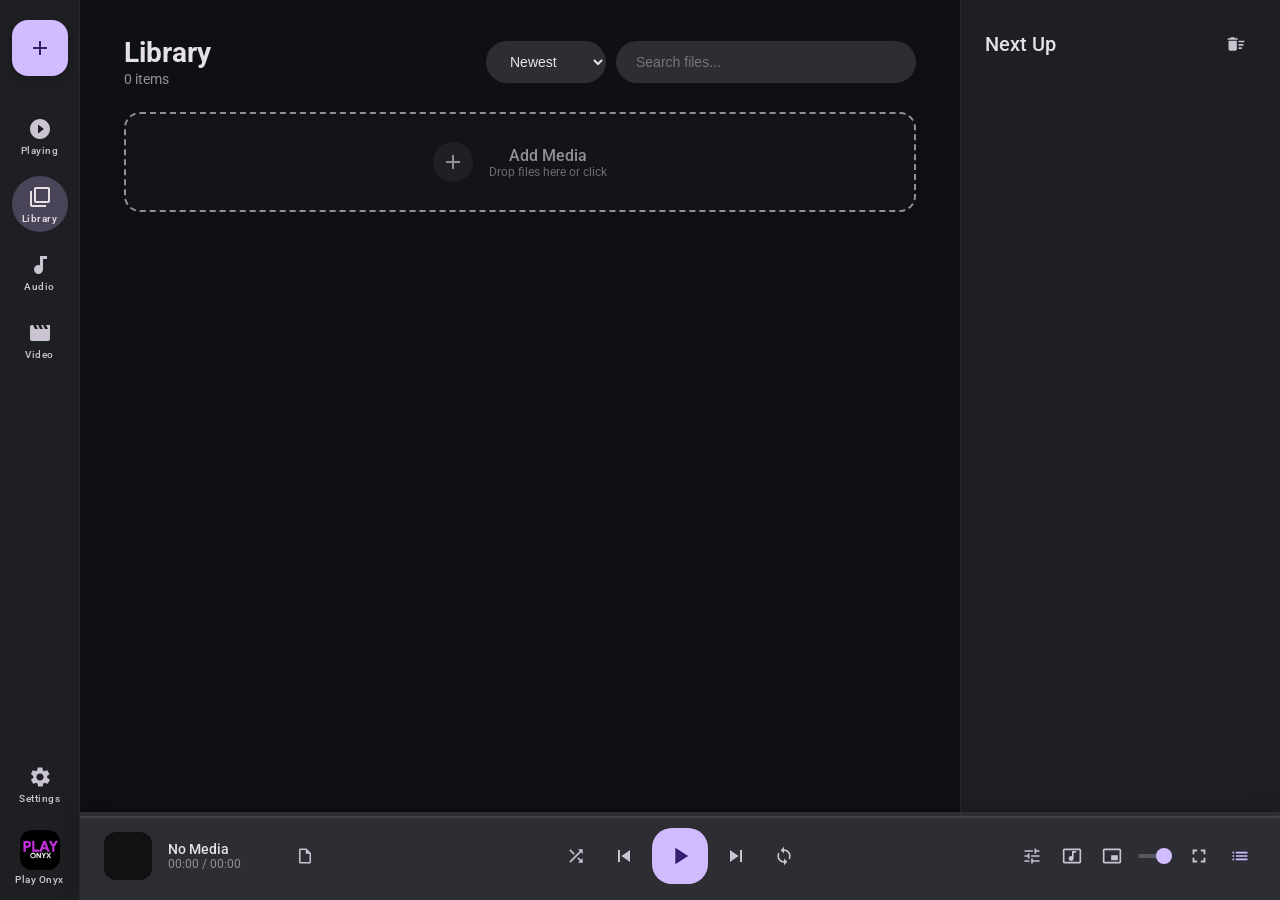
<file: index.html>
<!DOCTYPE html>
<html lang="en">

<head>
    <!-- html matetags -->
    <meta charset="UTF-8">
    <meta name="viewport" content="width=device-width, initial-scale=1.0">
    <!-- Seo -->
    <meta name="title" content="Play Onyx" />
    <meta name="description" content="A Web Media Player Which You need for your daily tasks" />
    <meta name="copyright" content="MainRoute Core" />
    <meta name="keywords" content="Player. web player, spotifyalternativ, yt play, playit" />
    <meta property="og:type" content="website" />
    <meta property="og:url" content="https://mainroute-core.github.io/Play-Onyx/" />
    <meta property="og:title" content="Play Onyx" />
    <meta property="og:description" content="A Web Media Player Which You need for your daily tasks" />
    <meta property="og:image"
        content="http://res.cloudinary.com/dpu5ywrox/image/upload/v1768760068/tavazlv3d1rlywnmpy3o.png" />
    <meta property="twitter:card" content="summary_large_image" />
    <meta property="twitter:url" content="https://mainroute-core.github.io/Play-Onyx/" />
    <meta property="twitter:title" content="Play Onyx" />
    <meta property="twitter:description" content="A Web Media Player Which You need for your daily tasks" />
    <meta property="twitter:image"
        content="http://res.cloudinary.com/dpu5ywrox/image/upload/v1768760068/tavazlv3d1rlywnmpy3o.png" />

    <!-- PWA Content -->
    <script>
        if ('serviceWorker' in navigator) { window.addEventListener('load', () => { navigator.serviceWorker.register('./sw.js') .then(reg => { console.log('Core Service Worker Active. Scope:', reg.scope); }) .catch(err => { console.error('× Service Worker Registration Failed:', err); }); }); }
    </script>
    <link rel="manifest" href="manifest.webmanifest">
    <link rel="canonical" href="https://mainroute-core.github.io/Play-Onyx">
    <link rel="shortcut icon" type="image/x-icon" sizes="any" href="favivon.ico">
    <link rel="icon" type="image/png" sizes="16x16" href="./src/16.png">
    <link rel="icon" type="image/png" sizes="32x32" href="./src/32.png">
    <link rel="icon" type="image/png" sizes="144x144" href="./src/144.png">
    <link rel="icon" type="image/png" sizes="192x192" href="./src/192.png">
    <link rel="icon" type="image/png" sizes="512x512" href="./src/512.png">
    <link rel="apple-touch-icon" type="image/png" sizes="180x180" href="./src/apple-touch-icon.png">

    <!-- StyleSheets and Preconnects -->
    <link rel="preconnect" href="https://fonts.googleapis.com">
    <link rel="preconnect" href="https://fonts.gstatic.com" crossorigin>
    <link href="https://fonts.googleapis.com/css2?family=Roboto:wght@400;500;700&display=swap" rel="stylesheet">
    <link rel="stylesheet" href="./css/index.css">

    <title>Play Onyx</title>
</head>

<body data-theme="dark">
    <nav class="nav-rail">
        <div class="nav-fab" onclick="$('#file-in').click()" title="Import Media">
            <svg width="24" height="24" viewBox="0 0 24 24" fill="currentColor">
                <path d="M19 13h-6v6h-2v-6H5v-2h6V5h2v6h6v2z" />
            </svg>
        </div>
        <div class="nav-item" data-tab="playing" onclick="app.nav('playing')">
            <svg width="24" height="24" fill="currentColor" viewBox="0 0 24 24">
                <path d="M12 2C6.48 2 2 6.48 2 12s4.48 10 10 10 10-4.48 10-10S17.52 2 12 2zm-2 14.5v-9l6 4.5-6 4.5z" />
            </svg>
            <span class="nav-label">Playing</span>
        </div>
        <div class="nav-item active" data-tab="library" onclick="app.nav('library')">
            <svg width="24" height="24" fill="currentColor" viewBox="0 0 24 24">
                <path
                    d="M4 6H2v14c0 1.1.9 2 2 2h14v-2H4V6zm16-4H8c-1.1 0-2 .9-2 2v12c0 1.1.9 2 2 2h12c1.1 0 2-.9 2-2V4c0-1.1-.9-2-2-2zm0 14H8V4h12v12z" />
            </svg>
            <span class="nav-label">Library</span>
        </div>
        <div class="nav-item" data-tab="audio" onclick="app.nav('audio')">
            <svg width="24" height="24" fill="currentColor" viewBox="0 0 24 24">
                <path
                    d="M12 3v9.28c-.47-.17-.97-.28-1.5-.28C8.01 12 6 14.01 6 16.5S8.01 21 10.5 21c2.31 0 4.2-1.75 4.45-4H15V6h4V3h-7z" />
            </svg>
            <span class="nav-label">Audio</span>
        </div>

        <div class="nav-item" data-tab="video" onclick="app.nav('video')">
            <svg width="24" height="24" fill="currentColor" viewBox="0 0 24 24">
                <path
                    d="M18 4l2 4h-3l-2-4h-2l2 4h-3l-2-4H8l2 4H7L5 4H4c-1.1 0-1.99.9-1.99 2L2 18c0 1.1.9 2 2 2h16c1.1 0 2-.9 2-2V4h-4z" />
            </svg>
            <span class="nav-label">Video</span>
        </div>

        <div style="flex: 1"></div>

        <div class="nav-item" onclick="app.openModal('settings-modal')">
            <svg width="24" height="24" fill="currentColor" viewBox="0 0 24 24">
                <path
                    d="M19.14 12.94c.04-.3.06-.61.06-.94 0-.32-.02-.64-.07-.94l2.03-1.58c.18-.14.23-.41.12-.61l-1.92-3.32c-.12-.22-.37-.29-.59-.22l-2.39.96c-.5-.38-1.03-.7-1.62-.94l-.36-2.54c-.04-.24-.24-.41-.48-.41h-3.84c-.24 0-.43.17-.47.41l-.36 2.54c-.59.24-1.13.57-1.62.94l-2.39-.96c-.22-.08-.47 0-.59.22L3.15 8.87c-.12.21-.08.47.12.61l2.03 1.58c-.05.3-.09.63-.09.94s.02.64.07.94l-2.03 1.58c-.18.14-.23.41-.12.61l1.92 3.32c.12.22.37.29.59.22l2.39-.96c.5.38 1.03.7 1.62.94l.36 2.54c.05.24.24.41.48.41h3.84c.24 0 .44-.17.47-.41l.36-2.54c.59-.24 1.13-.56 1.62-.94l2.39.96c.22.08.47 0 .59-.22l1.92-3.32c.12-.22.07-.47-.12-.61l-2.01-1.58zM12 15.6c-1.98 0-3.6-1.62-3.6-3.6s1.62-3.6 3.6-3.6 3.6 1.62 3.6 3.6-1.62 3.6-3.6 3.6z" />
            </svg>
            <span class="nav-label">Settings</span>
        </div>
        <div class="nav-item">
            <img class="appImg" src="./src/512.png" title="Play Onyx" alt="Play Onyx" srcset="" />
            <span class="nav-label">Play Onyx</span>
        </div>
    </nav>

    <main class="stage">
        <div id="view-library" class="view-section active">
            <div class="lib-header">
                <div>
                    <h2 style="margin: 0; font-size: 28px" id="lib-title">Library</h2>
                    <span style="color: var(--md-sys-color-outline); font-size: 14px"><span id="lib-count">0</span>
                        items</span>
                </div>
                <div style="display: flex; gap: 10px; flex: 1; justify-content: flex-end">
                    <select id="sort-select" class="search-bar" style="width: 120px; cursor: pointer"
                        onchange="app.sortLib(this.value)">
                        <option value="date">Newest</option>
                        <option value="name">Name</option>
                        <option value="size">Size</option>
                    </select>
                    <input type="text" class="search-bar" id="search" placeholder="Search files..." />
                </div>
            </div>
            <div class="import-zone" id="drop-zone" onclick="$('#file-in').click()">
                <div class="import-icon">
                    <svg width="24" height="24" fill="currentColor" viewBox="0 0 24 24">
                        <path d="M19 13h-6v6h-2v-6H5v-2h6V5h2v6h6v2z" />
                    </svg>
                </div>
                <div style="display: flex; flex-direction: column; align-items: center">
                    <span style="font-weight: 500">Add Media</span>
                    <span style="font-size: 12px; opacity: 0.7">Drop files here or click</span>
                </div>
            </div>
            <div style="flex: 2; overflow-y: auto">
                <div class="lib-grid" id="lib-grid"></div>
            </div>
        </div>
        <div id="view-player" class="view-section">
            <video id="video-el" playsinline crossorigin="anonymous"></video>
            <canvas id="visualizer"></canvas>
            <canvas id="wave-vis"></canvas>
            <!-- NEW ZIGZAG VISUALIZER -->

            <div id="empty-msg" class="empty-state">
                <svg width="80" height="80" fill="var(--md-sys-color-surface-variant)" viewBox="0 0 24 24">
                    <path
                        d="M21 3H3c-1.1 0-2 .9-2 2v14c0 1.1.9 2 2 2h18c1.1 0 2-.9 2-2V5c0-1.1-.9-2-2-2zm0 16H3V5h18v14zM8 15c0-1.66 1.34-3 3-3 .35 0 .69.07 1 .18V6h5v2h-3v7.03A3.003 3.003 0 0 1 11 18c-1.66 0-3-1.34-3-3z" />
                </svg>
                <span style="font-size: 18px; font-weight: 500">Select media to play</span>
            </div>
            <div class="bgfixname">Play Onyx</div>
        </div>
    </main>

    <aside class="queue-panel">
        <div class="queue-header">
            <span>Next Up</span>
            <button class="btn-icon" onclick="queue.clear()" title="Clear Queue">
                <svg width="20" height="20" fill="currentColor" viewBox="0 0 24 24">
                    <path
                        d="M15 16h4v2h-4zm0-8h7v2h-7zm0 4h6v2h-6zM3 18c0 1.1.9 2 2 2h6c1.1 0 2-.9 2-2V8H3v10zM14 5h-3l-1-1H6L5 5H2v2h12z" />
                </svg>
            </button>
        </div>
        <div class="q-list" id="queue-cont"></div>
    </aside>
    <div class="player-bar">
        <div class="progress-cont" id="seek-bar">
            <div class="progress-track">
                <div class="progress-fill" id="seek-fill"></div>
            </div>
        </div>

        <div class="track-meta">
            <div class="track-img" id="curr-thumb"></div>
            <div style="overflow: hidden">
                <div class="title-wrap">
                    <div class="title-scroll" id="curr-title">
                        <span>No Media</span>
                    </div>
                </div>
                <div style="font-size: 12px; color: var(--md-sys-color-outline)">
                    <span id="curr-time">00:00</span> /
                    <span id="total-time">00:00</span>
                </div>
            </div>
            <button class="btn-icon" title="Details" onclick="app.openModal('meta-modal')">
                <svg width="18" height="18" fill="currentColor" viewBox="0 0 24 24">
                    <path
                        d="M14 2H6c-1.1 0-1.99.9-1.99 2L4 20c0 1.1.89 2 1.99 2H18c1.1 0 2-.9 2-2V8l-6-6zM6 20V4h7v5h5v11H6z" />
                </svg>
            </button>
        </div>

        <div class="ctrl-group">
            <button class="btn-icon" id="btn-shuffle" onclick="
            player.shuffle = !player.shuffle;
            ui.renderCtrls();
          ">
                <svg width="20" height="20" fill="currentColor" viewBox="0 0 24 24">
                    <path
                        d="M10.59 9.17L5.41 4 4 5.41l5.17 5.17 1.42-1.41zM14.5 4l2.04 2.04L4 18.59 5.41 20 17.96 7.46 20 9.5V4h-5.5zm.33 9.41l-1.41 1.41 3.13 3.13L14.5 20H20v-5.5l-2.04 2.04-3.13-3.13z" />
                </svg>
            </button>
            <button class="btn-icon" onclick="player.prev()">
                <svg width="24" height="24" fill="currentColor" viewBox="0 0 24 24">
                    <path d="M6 6h2v12H6zm3.5 6l8.5 6V6z" />
                </svg>
            </button>
            <button class="btn-icon btn-fab" id="btn-play" onclick="player.toggle()">
                <svg width="28" height="28" fill="currentColor" viewBox="0 0 24 24">
                    <path d="M8 5v14l11-7z" />
                </svg>
            </button>
            <button class="btn-icon" onclick="player.next()">
                <svg width="24" height="24" fill="currentColor" viewBox="0 0 24 24">
                    <path d="M6 18l8.5-6L6 6v12zM16 6v12h2V6h-2z" />
                </svg>
            </button>
            <button class="btn-icon" id="btn-loop" onclick="
            player.loop = !player.loop;
            ui.renderCtrls();
          ">
                <svg width="20" height="20" fill="currentColor" viewBox="0 0 24 24">
                    <path
                        d="M12 4V1L8 5l4 4V6c3.31 0 6 2.69 6 6 0 1.01-.25 1.97-.7 2.8l1.46 1.46C19.54 15.03 20 13.57 20 12c0-4.42-3.58-8-8-8zm0 14c-3.31 0-6-2.69-6-6 0-1.01.25-1.97.7-2.8L5.24 7.74C4.46 8.97 4 10.43 4 12c0 4.42 3.58 8 8 8v3l4-4-4-4v3z" />
                </svg>
            </button>
        </div>

        <div class="ctrl-group" style="justify-content: flex-end">
            <button class="btn-icon" onclick="app.openModal('eq-modal')">
                <svg width="20" height="20" fill="currentColor" viewBox="0 0 24 24">
                    <path
                        d="M3 17v2h6v-2H3zM3 5v2h10V5H3zm10 16v-2h8v-2h-8v-2h-2v6h2zM7 9v2H3v2h4v2h2V9H7zm14 4v-2H11v2h10zm-6-4h2V7h4V5h-4V3h-2v6z" />
                </svg>
            </button>
            <button class="btn-icon" onclick="app.openModal('vid-modal')">
                <svg width="20" height="20" fill="currentColor" viewBox="0 0 24 24">
                    <path
                        d="M21 3H3c-1.1 0-2 .9-2 2v14c0 1.1.9 2 2 2h18c1.1 0 2-.9 2-2V5c0-1.1-.9-2-2-2zm0 16H3V5h18v14zM8 15c0-1.66 1.34-3 3-3 .35 0 .69.07 1 .18V6h5v2h-3v7.03A3.003 3.003 0 0 1 11 18c-1.66 0-3-1.34-3-3z" />
                </svg>
            </button>
            <button class="btn-icon" onclick="player.togglePiP()">
                <svg width="20" height="20" fill="currentColor" viewBox="0 0 24 24">
                    <path
                        d="M19 11h-8v6h8v-6zm4 8V4.98C23 3.88 22.1 3 21 3H3c-1.1 0-2 .88-2 1.98V19c0 1.1.9 2 2 2h18c1.1 0 2-.9 2-2zm-2 .02H3V4.97h18v14.05z" />
                </svg>
            </button>
            <div style="width: 80px; padding: 0 8px; display: contents;">
                <input type="range" id="vol-slider" min="0" max="1" step="0.05" oninput="player.volume(this.value)" />
            </div>
            <button class="btn-icon" onclick="
            document.fullscreenElement
              ? document.exitFullscreen()
              : document.body.requestFullscreen()
          ">
                <svg width="22" height="22" fill="currentColor" viewBox="0 0 24 24">
                    <path d="M7 14H5v5h5v-2H7v-3zm-2-4h2V7h3V5H5v5zm12 7h-3v2h5v-5h-2v3zM14 5v2h3v3h2V5h-5z" />
                </svg>
            </button>

            <button class="btn-icon" id="btn-q-toggle" onclick="ui.toggleQueue()" title="Toggle Queue"
                style="color: var(--md-sys-color-primary)">
                <svg width="20" height="20" fill="currentColor" viewBox="0 0 24 24">
                    <path d="M3 13h2v-2H3v2zm0 4h2v-2H3v2zm0-8h2V7H3v2zm4 4h14v-2H7v2zm0 4h14v-2H7v2zM7 7v2h14V7H7z" />
                </svg>
            </button>
        </div>
    </div>
    <div class="modal-mask" id="settings-modal" onclick="app.closeModal(event)">
        <div class="modal" style="width: 480px; max-height: 90vh; overflow-y: auto">
            <div class="info-header">
                <div class="info-body">
                    <img src="./src/512.png" alt="logo" class="track-img" />
                    <div>
                        <h2 style="margin: 0; font-size: 20px">Play Onyx</h2>
                        <span style="font-size: 12px; opacity: 0.6">Version 1.2.0 (Stable)</span>
                    </div>
                </div>
                <span onclick="app.closeModal(null, true)"
                    style="cursor: pointer; font-size: 24px; line-height: 1">&times;</span>
            </div>

            <div class="srt-box">
                <h3>Keyboard Shortcuts</h3>
                <div class="srt-box-grid">
                    <div class="srt-box-item"><b>Space/Numpad 5</b> Play/Pause</div>
                    <div class="srt-box-item">
                        <b>ArrowRight/Numpad 6</b> Forward +5s
                    </div>
                    <div class="srt-box-item">
                        <b>ArrowLeft/Numpad 4</b> Backward -5s
                    </div>
                    <div class="srt-box-item"><b>ArrowUp/Numpad 8</b> Increase Vol</div>
                    <div class="srt-box-item">
                        <b>ArrowDown/Numpad 2</b> Decrease Vol
                    </div>
                    <div class="srt-box-item">
                        <b>Shift+I/Numpad 1</b> Media MetaData
                    </div>
                    <div class="srt-box-item"><b>Shift+E/Numpad 7</b> Audio Studio</div>
                    <div class="srt-box-item"><b>Shift+V/Numpad 9</b> Video Studio</div>
                    <div class="srt-box-item"><b>Shift+M/Numpad 3</b> PiP Mode</div>
                    <div class="srt-box-item"><b>Shift+S/Numpad 0</b> Settings</div>
                    <div class="srt-box-item"><b>Shift+O</b> Add Files</div>
                </div>
            </div>

            <div style="margin-bottom: 24px">
                <h3 style="font-size: 14px; margin: 0 0 12px 0; opacity: 0.9">
                    Developer Information
                </h3>
                <div style="
              font-size: 13px;
              line-height: 1.6;
              color: var(--md-sys-color-on-surface-variant);
            ">
                    <div style="
                display: flex;
                align-items: center;
                gap: 8px;
                margin-bottom: 8px;
              ">
                        <svg width="16" height="16" fill="currentColor" viewBox="0 0 24 24">
                            <path
                                d="M12 7V3H2v18h20V7H12zM6 19H4v-2h2v2zm0-4H4v-2h2v2zm0-4H4V9h2v2zm0-4H4V5h2v2zm4 12H8v-2h2v2zm0-4H8v-2h2v2zm0-4H8V9h2v2zm0-4H8V5h2v2zm10 12h-8v-2h2v-2h-2v-2h2v-2h-2V9h8v10zm-2-8h-2v2h2v-2zm0 4h-2v2h2v-2z" />
                        </svg>
                        <b>MainRoute Core</b>
                    </div>
                    <p style="margin: 0 0 12px 0; font-size: 12px">
                        Dedicated to building high-performance web tools for daily digital
                        tasks. Play Onyx is an open-source initiative under the
                        MainRoute Core media suite.
                    </p>

                    <div style="display: flex; gap: 10px">
                        <a href="https://mainroute-core.github.io/" target="_blank" class="btn-full" style="
                  text-decoration: none;
                  text-align: center;
                  font-size: 12px;
                  padding: 8px;
                ">MainRoute Core</a>
                        <a href="https://github.com/MainRoute-Core/Play-Onyx" target="_blank"
                            class="btn-full" style="
                  text-decoration: none;
                  text-align: center;
                  font-size: 12px;
                  padding: 8px;
                ">GitHub Repository</a>
                    </div>
                </div>
            </div>

            <div style="
            border-top: 1px solid rgba(255, 255, 255, 0.1);
            padding-top: 20px;
          ">
                <div class="setting-row">
                    <span>Theme</span>
                    <button class="btn-full" style="width: auto" onclick="app.toggleTheme()">
                        Switch Theme
                    </button>
                </div>

                <button class="btn-full" onclick="app.clearDB()" style="margin-bottom: 8px">
                    Clear Media Database
                </button>
                <div style="
              display: grid;
              grid-template-columns: 1fr 1fr;
              gap: 8px;
              margin-bottom: 8px;
            ">
                    <button class="btn-full" onclick="settings.export()">
                        Export JSON
                    </button>
                    <button class="btn-full" onclick="$('#import-json').click()">
                        Import JSON
                    </button>
                </div>
                <button class="btn-full" style="
              border-color: var(--md-sys-color-error);
              color: var(--md-sys-color-error);
            " onclick="settings.reset()">
                    Factory Reset System
                </button>
            </div>

            <div style="
            text-align: center;
            margin-top: 24px;
            opacity: 0.4;
            font-size: 10px;
            letter-spacing: 1px;
          ">
                &copy; 2025-Present MainRoute Core. ALL RIGHTS RESERVED.
            </div>
        </div>
    </div>
    <div class="modal-mask" id="eq-modal" onclick="app.closeModal(event)">
        <div class="modal">
            <h2>Audio Studio</h2>
            <div class="setting-row">
                <span>Bass</span><input type="range" min="-15" max="15" oninput="audio.setEq('low', this.value)"
                    id="eq-low" />
            </div>
            <div class="setting-row">
                <span>Mids</span><input type="range" min="-15" max="15" oninput="audio.setEq('mid', this.value)"
                    id="eq-mid" />
            </div>
            <div class="setting-row">
                <span>Treble</span><input type="range" min="-15" max="15" oninput="audio.setEq('high', this.value)"
                    id="eq-high" />
            </div>
            <div style="
            display: grid;
            grid-template-columns: 1fr 1fr 1fr;
            gap: 8px;
            margin-top: 16px;
          ">
                <button class="btn-full" onclick="audio.preset('rock')">Rock</button>
                <button class="btn-full" onclick="audio.preset('pop')">Pop</button>
                <button class="btn-full" onclick="audio.preset('vocal')">
                    Vocal
                </button>
                <button class="btn-full" onclick="audio.preset('bass')">Bass+</button>
                <button class="btn-full" onclick="audio.preset('jazz')">Jazz</button>
                <button class="btn-full" onclick="audio.preset('flat')">Flat</button>
            </div>
            <div class="setting-row" style="margin-top: 20px">
                <span>Speed (x<span id="speed-val">1.0</span>)</span>
                <input type="range" style="width: 50%" min="0.5" max="2.0" step="0.1" value="1"
                    oninput="player.setSpeed(this.value)" />
            </div>
        </div>
    </div>
    <div class="modal-mask" id="vid-modal" onclick="app.closeModal(event)">
        <div class="modal">
            <h2>Video Studio</h2>
            <div class="setting-row">
                <span>Brightness</span><input type="range" min="0" max="2" step="0.1" value="1"
                    oninput="player.filter('brightness', this.value)" />
            </div>
            <div class="setting-row">
                <span>Contrast</span><input type="range" min="0" max="2" step="0.1" value="1"
                    oninput="player.filter('contrast', this.value)" />
            </div>
            <div class="setting-row">
                <span>Saturate</span><input type="range" min="0" max="3" step="0.1" value="1"
                    oninput="player.filter('saturate', this.value)" />
            </div>
            <div class="setting-row">
                <span>Hue</span><input type="range" min="0" max="360" step="10" value="0"
                    oninput="player.filter('hue', this.value)" />
            </div>
            <button class="btn-full" onclick="$('#sub-in').click()" style="margin-top: 16px">
                Load Subtitle (.srt)
            </button>
        </div>
    </div>
    <div class="modal-mask" id="meta-modal" onclick="app.closeModal(event)">
        <div class="modal">
            <h2>
                Metadata
                <span onclick="app.closeModal(null, true)" style="float: right; cursor: pointer">&times;</span>
            </h2>
            <div id="meta-body" style="
            line-height: 1.6;
            color: var(--md-sys-color-on-surface-variant);
          "></div>
        </div>
    </div>
    <div id="toast" class="toast">Action</div>
    <div id="ctx-menu"></div>
    <input type="file" id="file-in" multiple accept="video/*,audio/*" style="display: none"
        onchange="app.handleFiles(this)" />
    <input type="file" id="import-json" accept=".json" style="display: none" onchange="settings.import(this)" />
    <input type="file" id="sub-in" accept=".vtt,.srt" style="display: none" onchange="player.loadSub(this)" />

    <script src="./js/index.js"></script>
</body>

</html>
</file>
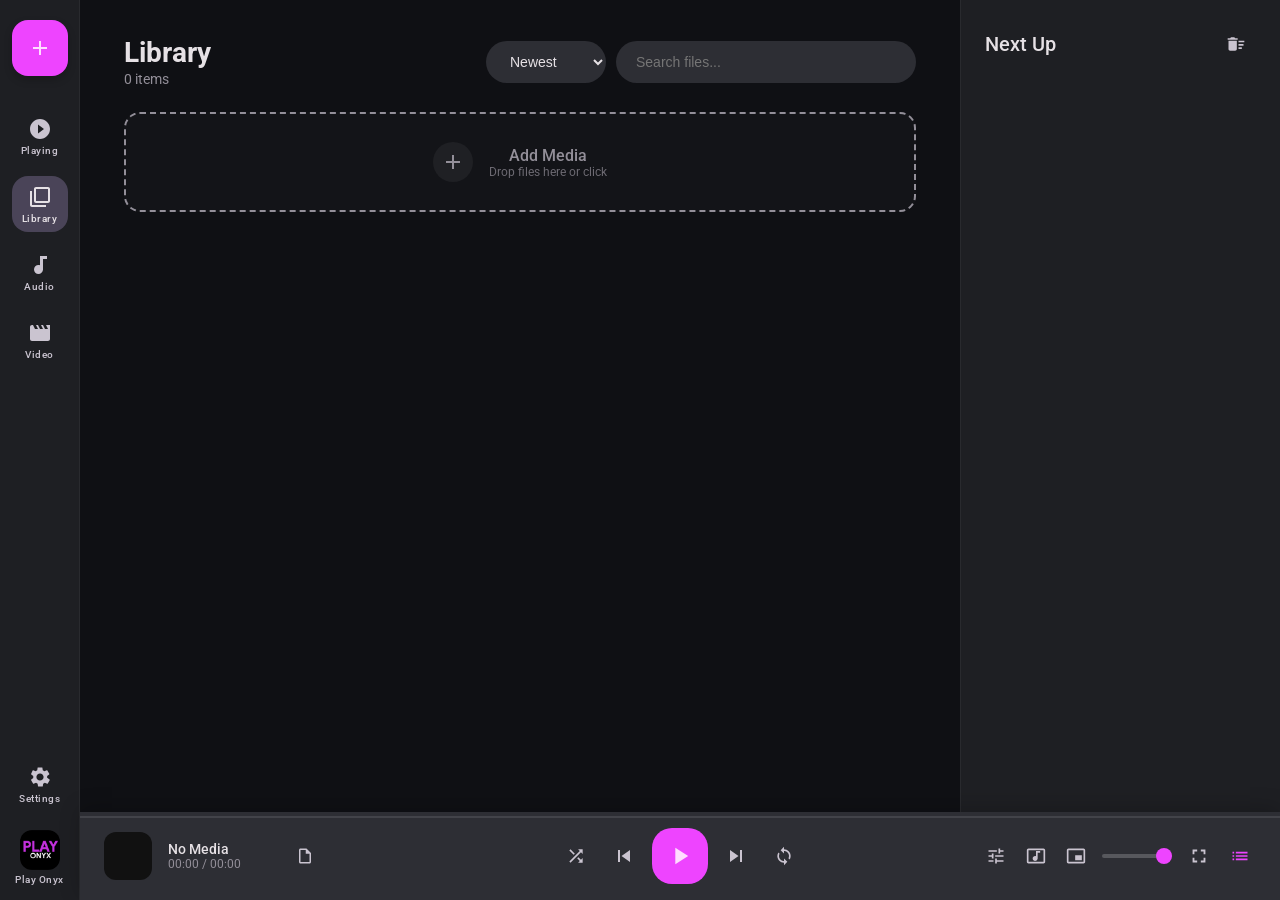
<file: mrc/Onyx.html>
<!doctype html>
<html lang="en">

<head>
    <!-- html matetags -->
    <meta charset="UTF-8" />
    <meta name="viewport" content="width=device-width, initial-scale=1.0" />
    <!-- Seo -->
    <meta name="title" content="Play Onyx" />
    <meta name="description" content="A Web Media Player Which You need for your daily tasks" />
    <meta name="copyright" content="MainRoute Core" />
    <meta name="keywords" content="Plaer. web player, spotifyalternativ, yt play, playit" />
    <meta property="og:type" content="website" />
    <meta property="og:url" content="https://mainroute-core.github.io/Play-Onyx/" />
    <meta property="og:title" content="Play Onyx" />
    <meta property="og:description" content="A Web Media Player Which You need for your daily tasks" />
    <meta property="og:image"
        content="http://res.cloudinary.com/dpu5ywrox/image/upload/v1768760068/tavazlv3d1rlywnmpy3o.png" />
    <meta property="twitter:card" content="summary_large_image" />
    <meta property="twitter:url" content="https://mainroute-core.github.io/Play-Onyx/" />
    <meta property="twitter:title" content="Play Onyx" />
    <meta property="twitter:description" content="A Web Media Player Which You need for your daily tasks" />
    <meta property="twitter:image"
        content="http://res.cloudinary.com/dpu5ywrox/image/upload/v1768760068/tavazlv3d1rlywnmpy3o.png" />

    <!-- PWA Content -->
    <link href="logo.png" rel="apple-touch-icon" sizes="180x180" />
    <link href="logo.png" rel="android-chrome-192x192" sizes="192x192" />
    <link href="logo.png" rel="android-chrome-512x512" sizes="512x512" />
    <link href="logo.png" rel="icon" sizes="32x32" />
    <link href="logo.png" rel="icon" sizes="16x16" />
    <link href="logo.png" rel="icon" />
    <!-- StyleSheets and Preconnects -->
    <link rel="preconnect" href="https://fonts.googleapis.com" />
    <link rel="preconnect" href="https://fonts.gstatic.com" crossorigin />
    <link href="https://fonts.googleapis.com/css2?family=Roboto:wght@400;500;700&display=swap" rel="stylesheet" />

    <title>Play Onyx</title>
    <style>
        :root {
            --nav-width: 80px;
            --queue-width: 320px;
            --bar-height: 88px;
            --ease-spring: cubic-bezier(0.2, 0.8, 0.2, 1);
            --md-sys-color-background: #0f1014;
            --md-sys-color-surface: #1e1f23;
            --md-sys-color-surface-variant: #2d2e34;
            --md-sys-color-primary: #ee44ff;
            --md-sys-color-on-primary: #ffddff;
            --md-sys-color-secondary-container: #4a4458;
            --md-sys-color-on-surface: #e6e1e5;
            --md-sys-color-on-surface-variant: #cac4d0;
            --md-sys-color-outline: #938f99;
            --md-sys-color-error: #ffb4ab;
        }

        [data-theme="light"] {
            --md-sys-color-background: #fffbff;
            --md-sys-color-surface: #f7f2fa;
            --md-sys-color-surface-variant: #e7e0ec;
            --md-sys-color-primary: #773388;
            --md-sys-color-on-primary: #ffddff;
            --md-sys-color-secondary-container: #e8def8;
            --md-sys-color-on-surface: #1c1b1f;
            --md-sys-color-on-surface-variant: #49454f;
            --md-sys-color-outline: #79747e;
        }

        * {
            box-sizing: border-box;
            outline: none;
            -webkit-tap-highlight-color: transparent;
        }

        body {
            margin: 0;
            background: var(--md-sys-color-background);
            color: var(--md-sys-color-on-surface);
            font-family: "Roboto", sans-serif;
            height: 100vh;
            overflow: hidden;
        }

        ::-webkit-scrollbar {
            width: 6px;
            height: 6px;
        }

        ::-webkit-scrollbar-track {
            background: transparent;
        }

        ::-webkit-scrollbar-thumb {
            background: rgba(255, 255, 255, 0.1);
            border-radius: 3px;
        }

        ::-webkit-scrollbar-thumb:hover {
            background: var(--md-sys-color-primary);
        }

        body {
            display: grid;
            grid-template-columns: var(--nav-width) 1fr var(--queue-width);
            grid-template-rows: 1fr var(--bar-height);
            transition:
                grid-template-columns 0.4s var(--ease-spring),
                background 0.3s;
        }

        .nav-rail {
            grid-row: 1 / -1;
            background: var(--md-sys-color-surface);
            border-right: 1px solid rgba(255, 255, 255, 0.05);
            display: flex;
            flex-direction: column;
            align-items: center;
            padding: 20px 0;
            gap: 12px;
            z-index: 50;
        }

        .nav-fab {
            width: 56px;
            height: 56px;
            background: var(--md-sys-color-primary);
            color: var(--md-sys-color-on-primary);
            border-radius: 16px;
            display: flex;
            align-items: center;
            justify-content: center;
            cursor: pointer;
            margin-bottom: 20px;
            transition: transform 0.2s var(--ease-spring);
            box-shadow: 0 4px 8px rgba(0, 0, 0, 0.2);
        }

        .nav-fab:hover {
            transform: scale(1.05);
        }

        .nav-item {
            width: 56px;
            height: 56px;
            border-radius: 16px;
            display: flex;
            flex-direction: column;
            align-items: center;
            justify-content: center;
            gap: 4px;
            color: var(--md-sys-color-on-surface-variant);
            cursor: pointer;
            transition: 0.2s;
        }

        .appImg {
            height: 40px !important;
            width: 40px;
            border-radius: 12px;
            margin-top: 10px;
            object-fit: cover;
        }

        .nav-item:hover {
            background: rgba(255, 255, 255, 0.05);
            color: var(--md-sys-color-on-surface);
        }

        .nav-item.active {
            background: var(--md-sys-color-secondary-container);
            color: var(--md-sys-color-on-surface);
        }

        .nav-label {
            font-size: 10px;
            font-weight: 500;
            letter-spacing: 0.5px;
        }

        .stage {
            grid-column: 2;
            grid-row: 1;
            position: relative;
            background: var(--md-sys-color-background);
            overflow: hidden;
            margin: 12px 12px 0 12px;
        }

        .view-section {
            position: absolute;
            inset: 0;
            display: none;
            flex-direction: column;
            opacity: 0;
            transform: scale(0.98);
            transition:
                opacity 0.3s,
                transform 0.3s;
        }

        .view-section.active {
            display: flex;
            opacity: 1;
            transform: scale(1);
        }

        #view-player {
            position: relative;
            width: 100%;
            height: 100%;
            overflow: hidden;
            background: radial-gradient(circle at center, #1e1f23 0%, #000 100%);
            justify-content: center;
            align-items: center;
            transition: background 1s ease;
        }

        .bgfixname {
            position: absolute;
            white-space: nowrap;
            color: var(--accent);
            font-size: 2rem;
            font-weight: 900;
            opacity: 0;
            left: 0;
            top: 0;
            z-index: 70;
            animation: brand 102s linear infinite;
        }

        @keyframes brand {
            0% {
                scale: 0.5;
                opacity: 0;
            }

            2.94% {
                scale: 1;
                opacity: 1;
                top: 0;
                left: 0;
            }

            12% {
                color: var(--accent);
                transform: rotate3d(1, 1, 1, 0deg);
            }

            14% {
                color: var(--md-sys-color-on-primary);
                transform: rotate3d(1, 1, 1, 180deg);
            }

            16% {
                color: var(--accent);
                transform: rotate3d(1, 1, 1, 360deg);
            }

            29.41% {
                opacity: 1;
                scale: 1;
                color: var(--accent);
                top: calc(100% - 32px);
                left: 0;
            }

            30.88% {
                opacity: 0;
                scale: 0.5;
                color: var(--md-sys-color-on-primary);
                top: calc(100% - 32px);
                left: 0;
            }

            42.65% {
                opacity: 0;
                scale: 0.5;
                color: var(--md-sys-color-on-primary);
                top: calc(100% - 32px);
                left: calc(100% - 200px);
            }

            44.12% {
                opacity: 1;
                scale: 1;
                color: var(--accent);
                top: calc(100% - 32px);
                left: calc(100% - 200px);
            }

            56% {
                color: var(--accent);
                transform: rotate3d(1, 1, 1, 360deg);
            }

            58% {
                color: var(--md-sys-color-on-primary);
                transform: rotate3d(1, 1, 1, 180deg);
            }

            60% {
                color: var(--accent);
                transform: rotate3d(1, 1, 1, 0deg);
            }

            70.59% {
                opacity: 1;
                top: 0;
                scale: 1;
                left: calc(100% - 200px);
            }

            73.53% {
                scale: 0.5;
                opacity: 0;
                top: 0;
                left: calc(100% - 200px);
            }

            100% {
                opacity: 0;
                top: 0;
                left: calc(100% - 200px);
            }
        }

        video {
            width: 100%;
            height: 100%;
            object-fit: contain;
            z-index: 10;
        }

        #visualizer {
            position: absolute;
            bottom: 0;
            left: 0;
            width: 100%;
            height: 50%;
            opacity: 0.6;
            mix-blend-mode: screen;
            pointer-events: none;
            z-index: 5;
        }

        #wave-vis {
            position: absolute;
            bottom: auto;
            left: 0;
            width: 100%;
            height: 150px;
            pointer-events: none;
            z-index: 6;
            mix-blend-mode: screen;
        }

        .empty-state {
            display: flex;
            flex-direction: column;
            align-items: center;
            gap: 16px;
            color: var(--md-sys-color-outline);
            z-index: 20;
        }

        .lib-header {
            padding: 24px 32px;
            display: flex;
            justify-content: space-between;
            align-items: center;
            flex-wrap: wrap;
            gap: 10px;
        }

        .search-bar {
            background: var(--md-sys-color-surface-variant);
            border: none;
            padding: 12px 20px;
            border-radius: 24px;
            color: var(--md-sys-color-on-surface);
            width: 300px;
            font-size: 14px;
        }

        .lib-grid {
            display: grid;
            grid-template-columns: repeat(auto-fill, minmax(160px, 1fr));
            gap: 10px;
            padding: 10px 0;
        }

        .import-zone {
            margin: 0 32px 24px 32px;
            border: 2px dashed var(--md-sys-color-outline);
            border-radius: 16px;
            height: 100px;
            display: flex;
            align-items: center;
            justify-content: center;
            gap: 16px;
            color: var(--md-sys-color-outline);
            cursor: pointer;
            transition: all 0.2s var(--ease-spring);
            background: rgba(255, 255, 255, 0.02);
        }

        .import-zone:hover {
            background: rgba(255, 255, 255, 0.05);
            border-color: var(--md-sys-color-primary);
            color: var(--md-sys-color-primary);
            transform: translateY(-2px);
        }

        .import-icon {
            width: 40px;
            height: 40px;
            border-radius: 50%;
            background: rgba(255, 255, 255, 0.05);
            display: flex;
            align-items: center;
            justify-content: center;
        }

        .media-card {
            background: var(--md-sys-color-surface);
            border-radius: 16px;
            overflow: hidden;
            min-height: fit-content;
            cursor: pointer;
            transition:
                transform 0.2s,
                box-shadow 0.2s;
            position: relative;
            border: 1px solid transparent;
        }

        .media-card:hover {
            transform: translateY(-4px);
            box-shadow: 0 8px 12px rgba(0, 0, 0, 0.2);
            border-color: rgba(255, 255, 255, 0.1);
            z-index: 1001;
        }

        .card-thumb {
            aspect-ratio: 16/9;
            background: var(--md-sys-color-surface-variant);
            background-size: cover;
            background-position: center;
            position: relative;
            display: flex;
            align-items: center;
            justify-content: center;
        }

        .card-info {
            padding: 12px;
        }

        .card-title {
            font-weight: 500;
            font-size: 14px;
            margin-bottom: 4px;
            white-space: nowrap;
            overflow: hidden;
            text-overflow: ellipsis;
        }

        .card-meta {
            font-size: 12px;
            color: var(--md-sys-color-outline);
            display: flex;
            justify-content: space-between;
        }

        .fav-btn {
            position: absolute;
            top: 8px;
            right: 8px;
            background: rgba(0, 0, 0, 0.5);
            backdrop-filter: blur(4px);
            width: 28px;
            height: 28px;
            border-radius: 50%;
            display: flex;
            align-items: center;
            justify-content: center;
            opacity: 0;
            transition: 0.2s;
        }

        .media-card:hover .fav-btn,
        .fav-btn.active {
            opacity: 1;
        }

        .queue-panel {
            grid-column: 3;
            grid-row: 1 / -1;
            background: var(--md-sys-color-surface);
            border-left: 1px solid rgba(255, 255, 255, 0.05);
            display: flex;
            flex-direction: column;
            overflow: hidden;
            padding-bottom: var(--bar-height);
            transition:
                opacity 0.3s,
                transform 0.3s;
            opacity: 1;
        }

        .queue-header {
            padding: 24px;
            font-size: 20px;
            font-weight: 500;
            display: flex;
            justify-content: space-between;
            align-items: center;
        }

        .q-list {
            flex: 1;
            overflow-y: auto;
            padding: 0 16px;
        }

        .q-item {
            display: flex;
            position: relative;
            align-items: center;
            gap: 12px;
            width: fit-content;
            padding: 10px;
            border-radius: 12px;
            margin: auto;
            margin-bottom: 4px;
            cursor: pointer;
            transition: 0.2s;
        }

        .q-item:hover {
            background: rgba(255, 255, 255, 0.03);
        }

        .q-item.active {
            background: var(--md-sys-color-secondary-container);
            color: var(--md-sys-color-on-surface);
        }

        .q-thumb {
            width: 40px;
            height: 40px;
            border-radius: 8px;
            background-size: cover;
            background-position: center;
            flex-shrink: 0;
        }

        .q-title {
            font-size: 13px;
            font-weight: 500;
            white-space: nowrap;
            overflow: hidden;
            text-overflow: ellipsis;
            width: 200px;
        }

        .player-bar {
            grid-column: 2 / -1;
            grid-row: 2;
            background: var(--md-sys-color-surface-variant);
            display: grid;
            grid-template-columns: 240px 1fr 240px;
            align-items: center;
            padding: 0 24px;
            position: relative;
            z-index: 100;
            box-shadow: 0 -4px 20px rgba(0, 0, 0, 0.2);
        }

        .progress-cont {
            position: absolute;
            top: -6px;
            left: 0;
            right: 0;
            height: 12px;
            cursor: pointer;
            z-index: 101;
        }

        .progress-track {
            display: flex;
            position: absolute;
            bottom: 0;
            left: 0;
            right: 0;
            height: 2px;
            background: rgba(255, 255, 255, 0.1);
            transition: height 0.2s;
        }

        .progress-cont:hover .progress-track {
            height: 4px;
        }

        .progress-fill {
            height: 100%;
            width: 0;
            background: var(--md-sys-color-primary);
            position: relative;
        }

        .progress-fill::after {
            content: "";
            position: absolute;
            right: -6px;
            top: 50%;
            transform: translateY(-50%) scale(0);
            width: 12px;
            height: 12px;
            background: var(--md-sys-color-primary);
            border-radius: 50%;
            transition: 0.2s;
        }

        .progress-cont:hover .progress-fill::after {
            transform: translateY(-50%) scale(1);
        }

        .ctrl-group {
            display: flex;
            align-items: center;
            justify-content: center;
            gap: 8px;
        }

        .btn-icon {
            width: 40px;
            height: 40px;
            border-radius: 10px;
            border: none;
            background: transparent;
            color: var(--md-sys-color-on-surface-variant);
            cursor: pointer;
            display: flex;
            align-items: center;
            justify-content: center;
            transition: 0.2s;
        }

        .btn-icon:hover {
            background: rgba(255, 255, 255, 0.1);
            color: var(--md-sys-color-on-surface);
        }

        .btn-icon.active {
            color: var(--md-sys-color-primary);
        }

        .btn-fab {
            width: 56px;
            height: 56px;
            background: var(--md-sys-color-primary);
            color: var(--md-sys-color-on-primary);
            border-radius: 20px;
            font-size: 28px;
        }

        .btn-fab:hover {
            transform: scale(1.05);
            box-shadow: 0 4px 12px rgba(0, 0, 0, 0.3);
        }

        .track-meta {
            display: flex;
            gap: 16px;
            align-items: center;
            overflow: hidden;
        }

        .track-img {
            min-width: 48px;
            min-height: 48px;
            max-width: 48px;
            max-height: 48px;
            border-radius: 12px;
            background: #111;
            background-size: cover;
            background-position: center;
        }

        .title-wrap {
            width: 100%;
            overflow: hidden;
            position: relative;
        }

        .title-scroll {
            font-weight: 500;
            font-size: 14px;
            white-space: nowrap;
            overflow: hidden;
        }

        .title-scroll span {
            display: inline-block;
            padding-right: 40px;
            will-change: transform;
        }

        .title-scroll.animate span {
            animation-name: title-marquee;
            animation-timing-function: linear;
            animation-iteration-count: infinite;
            animation-play-state: running;
        }

        .title-scroll:hover span {
            animation-play-state: paused;
        }

        @keyframes title-marquee {
            0% {
                transform: translateX(0);
            }

            5% {
                transform: translateX(0);
            }

            100% {
                transform: translateX(-100%);
            }
        }

        input[type="range"] {
            appearance: none;
            background: transparent;
            height: 4px;
            width: 100%;
            min-width: 70px;
            max-width: 100px;
            cursor: pointer;
        }

        input[type="range"]::-webkit-slider-runnable-track {
            height: 4px;
            background: rgba(255, 255, 255, 0.2);
            border-radius: 2px;
        }

        input[type="range"]::-webkit-slider-thumb {
            -webkit-appearance: none;
            height: 16px;
            width: 16px;
            background: var(--md-sys-color-primary);
            border-radius: 50%;
            margin-top: -6px;
            transition: transform 0.1s;
        }

        input[type="range"]:hover::-webkit-slider-thumb {
            transform: scale(1.2);
        }

        .modal-mask {
            position: fixed;
            inset: 0;
            background: rgba(0, 0, 0, 0.6);
            backdrop-filter: blur(8px);
            z-index: 1000;
            display: none;
            align-items: center;
            justify-content: center;
            opacity: 0;
            transition: opacity 0.3s;
        }

        .modal-mask.open {
            display: flex;
            opacity: 1;
        }

        .modal {
            background: var(--md-sys-color-surface);
            padding: 32px;
            border-radius: 28px;
            width: 420px;
            max-width: 90vw;
            box-shadow: 0 10px 40px rgba(0, 0, 0, 0.4);
            transform: scale(0.9);
            transition: transform 0.3s var(--ease-spring);
        }

        .modal-mask.open .modal {
            transform: scale(1);
        }

        .info-header {
            display: flex;
            justify-content: space-between;
            align-items: flex-start;
            margin-bottom: 20px;
        }

        .info-body {
            display: flex;
            gap: 12px;
            align-items: center;
        }

        .srt-box {
            background: var(--md-sys-color-background);
            padding: 16px;
            max-height: 100px;
            overflow: hidden auto;
            border-radius: 16px;
            margin-bottom: 20px;
        }

        .srt-box h3 {
            font-size: 14px;
            margin: 0 0 10px 0;
            color: var(--md-sys-color-primary);
        }

        .srt-box-grid {
            font-size: 12px;
            display: flex;
            gap: 6px;
            flex-direction: column;
        }

        .srt-box-item {
            display: flex;
            justify-content: space-between;
            border-bottom: 0.2px dotted var(--accent);
        }

        .modal h2 {
            margin: 0 0 24px 0;
            font-size: 24px;
            color: var(--md-sys-color-on-surface);
        }

        .setting-row {
            display: flex;
            justify-content: space-between;
            align-items: center;
            margin-bottom: 16px;
            font-size: 14px;
        }

        .btn-full {
            width: 100%;
            padding: 12px;
            background: transparent;
            border: 1px solid var(--md-sys-color-outline);
            color: var(--md-sys-color-on-surface);
            border-radius: 20px;
            cursor: pointer;
            font-weight: 500;
            transition: 0.2s;
        }

        .btn-full:hover {
            background: rgba(255, 255, 255, 0.05);
            border-color: var(--md-sys-color-primary);
            color: var(--md-sys-color-primary);
        }

        #toast {
            position: fixed;
            bottom: 100px;
            left: 50%;
            transform: translateX(-50%) translateY(20px);
            background: var(--md-sys-color-on-surface);
            color: var(--md-sys-color-surface);
            padding: 12px 24px;
            border-radius: 24px;
            font-weight: 500;
            opacity: 0;
            pointer-events: none;
            transition: 0.3s;
            z-index: 2000;
        }

        #toast.show {
            opacity: 1;
            transform: translateX(-50%) translateY(0);
        }

        #ctx-menu {
            position: fixed;
            background: var(--md-sys-color-surface-variant);
            padding: 8px;
            border-radius: 12px;
            box-shadow: 0 4px 16px rgba(0, 0, 0, 0.4);
            display: none;
            z-index: 1500;
            min-width: 180px;
        }

        .ctx-item {
            padding: 10px 16px;
            font-size: 14px;
            border-radius: 8px;
            cursor: pointer;
            color: var(--md-sys-color-on-surface);
        }

        .ctx-item:hover {
            background: rgba(255, 255, 255, 0.08);
        }

        body.q-toggled {
            grid-template-columns: var(--nav-width) 1fr 0;
        }

        body.q-toggled .queue-panel {
            opacity: 0;
        }

        @media (max-width: 768px) {
            body {
                display: block;
                position: relative;
                height: 100vh;
            }

            .nav-rail {
                flex-direction: row;
                justify-content: space-around;
                position: fixed;
                bottom: 0;
                left: 0;
                right: 0;
                height: 70px;
                width: 100%;
                border-right: none;
                border-top: 1px solid rgba(255, 255, 255, 0.1);
                z-index: 500;
                padding: 0 10px;
                padding-bottom: env(safe-area-inset-bottom);
                background: var(--md-sys-color-surface);
            }

            .appNameDiv {
                display: none;
            }

            .nav-fab {
                display: none;
            }

            .nav-item {
                height: 100%;
                justify-content: center;
            }

            .stage {
                margin: 0;
                border-radius: 0;
                height: calc(100vh - 160px);
                width: 100%;
            }

            .lib-grid {
                padding-bottom: 20px;
            }

            .import-zone {
                margin: 0 16px 16px 16px;
                height: 80px;
            }

            .player-bar {
                position: fixed;
                bottom: 70px;
                left: 0;
                right: 0;
                height: 90px;
                grid-template-columns: auto 1fr auto;
                padding: 0 16px;
                z-index: 400;
            }

            .track-meta {
                position: fixed;
                top: 0;
            }

            .vol-grp {
                display: none !important;
            }

            .queue-panel {
                position: fixed;
                inset: 0;
                top: 0;
                bottom: 160px;
                width: 100% !important;
                grid-column: unset;
                grid-row: unset;
                transform: translateY(110%);
                opacity: 1;
                pointer-events: auto;
                transition: transform 0.4s var(--ease-spring);
                z-index: 300;
                border-left: none;
                background: rgba(15, 16, 20, 0.95);
                backdrop-filter: blur(20px);
            }

            body.q-toggled .queue-panel {
                transform: translateY(0) !important;
                opacity: 1 !important;
            }

            .q-title {
                width: 500px;
            }
        }

        @media (max-width: 480px) {
            .lib-header {
                padding: 16px;
                flex-direction: column;
                align-items: flex-start;
                gap: 10px;
            }

            .lib-header>div {
                width: 100%;
                display: flex;
                justify-content: space-between;
                align-items: center;
            }

            select.search-bar {
                appearance: none;
                background-image: url("data:image/svg+xml;charset=US-ASCII,%3Csvg%20xmlns%3D%22http%3A%2F%2Fwww.w3.org%2F2000%2Fsvg%22%20width%3D%22292.4%22%20height%3D%22292.4%22%3E%3Cpath%20fill%3D%22%23FFFFFF%22%20d%3D%22M287%2069.4a17.6%2017.6%200%200%200-13-5.4H18.4c-5%200-9.3%201.8-12.9%205.4A17.6%2017.6%200%200%200%200%2082.2c0%205%201.8%209.3%205.4%2012.9l128%20127.9c3.6%203.6%207.8%205.4%2012.8%205.4s9.2-1.8%2012.8-5.4L287%2095c3.5-3.5%205.4-7.8%205.4-12.8%200-5-1.9-9.2-5.5-12.8z%22%2F%3E%3C%2Fsvg%3E");
                background-repeat: no-repeat;
                background-position: right 0.7em top 50%;
                background-size: 0.65em auto;
                padding-right: 1.5em;
            }

            .search-bar {
                width: 100%;
            }

            .lib-grid {
                display: flex;
                gap: 10px;
                padding: 0 10px 50px 10px;
                flex-direction: column;
            }

            .player-bar {
                padding: 0;
            }

            .track-img {
                width: 40px;
                height: 40px;
                min-width: 40px;
                min-height: 40px;
            }

            .ctrl-group {
                gap: 0;
            }

            .btn-icon {
                width: 32px;
                height: 32px;
            }

            .btn-fab {
                width: 42px;
                height: 42px;
                font-size: 20px;
            }

            .q-title {
                width: 290px;
            }

            .media-card {
                display: flex;
                justify-content: flex-start;
                align-items: center;
            }

            .media-card:hover {
                transform: translateY(0);
                box-shadow: 0 8px 12px rgba(0, 0, 0, 0.2);
                border-color: rgba(255, 255, 255, 0.1);
                z-index: 1001;
            }

            .card-meta {
                display: none;
            }
        }

        body:fullscreen,
        body:-webkit-full-screen {
            display: block !important;
            background-color: #000 !important;
            overflow: hidden !important;
            width: 100vw !important;
            height: 100vh !important;
        }

        body:fullscreen .nav-rail,
        body:fullscreen .queue-panel,
        body:fullscreen #view-library,
        body:fullscreen .modal-mask,
        body:fullscreen .lib-header,
        body:fullscreen #btn-q-toggle,
        body:-webkit-full-screen .nav-rail {
            display: none !important;
        }

        body:fullscreen .stage,
        body:-webkit-full-screen .stage {
            position: fixed !important;
            inset: 0 !important;
            margin: 0 !important;
            border-radius: 0 !important;
            width: 100% !important;
            height: 100% !important;
            z-index: 100 !important;
            background: #000 !important;
            display: flex !important;
            align-items: center;
            justify-content: center;
        }

        body:fullscreen video,
        body:fullscreen canvas {
            max-width: 100% !important;
            max-height: 100% !important;
            width: 100%;
            height: 100%;
            object-fit: contain !important;
        }

        body:fullscreen .player-bar,
        body:-webkit-full-screen .player-bar {
            position: fixed !important;
            bottom: 0 !important;
            left: 0 !important;
            right: 0 !important;
            width: 100% !important;
            height: auto !important;
            border-radius: 0 !important;
            border: none !important;
            box-shadow: none !important;
            background: linear-gradient(to top,
                    rgba(0, 0, 0, 0.9) 0%,
                    transparent 100%) !important;
            opacity: 0;
            transition: opacity 0.4s;
            z-index: 2147483647 !important;
            padding: 40px 20px 20px 20px !important;
        }

        body:fullscreen .player-bar:hover {
            opacity: 1;
        }

        @media (max-width: 768px) {
            body:fullscreen .player-bar {
                display: grid !important;
                grid-template-columns: 1fr auto !important;
                gap: 10px;
            }

            body:fullscreen .track-meta {
                display: none !important;
            }

            body:fullscreen .ctrl-group {
                width: 100%;
                justify-content: space-between !important;
            }

            body:fullscreen .btn-icon {
                width: 48px !important;
                height: 48px !important;
                background: rgba(255, 255, 255, 0.1);
            }
        }
    </style>
</head>

<body data-theme="dark">
    <nav class="nav-rail">
        <div class="nav-fab" onclick="$('#file-in').click()" title="Import Media">
            <svg width="24" height="24" viewBox="0 0 24 24" fill="currentColor">
                <path d="M19 13h-6v6h-2v-6H5v-2h6V5h2v6h6v2z" />
            </svg>
        </div>
        <div class="nav-item" data-tab="playing" onclick="app.nav('playing')">
            <svg width="24" height="24" fill="currentColor" viewBox="0 0 24 24">
                <path d="M12 2C6.48 2 2 6.48 2 12s4.48 10 10 10 10-4.48 10-10S17.52 2 12 2zm-2 14.5v-9l6 4.5-6 4.5z" />
            </svg>
            <span class="nav-label">Playing</span>
        </div>
        <div class="nav-item active" data-tab="library" onclick="app.nav('library')">
            <svg width="24" height="24" fill="currentColor" viewBox="0 0 24 24">
                <path
                    d="M4 6H2v14c0 1.1.9 2 2 2h14v-2H4V6zm16-4H8c-1.1 0-2 .9-2 2v12c0 1.1.9 2 2 2h12c1.1 0 2-.9 2-2V4c0-1.1-.9-2-2-2zm0 14H8V4h12v12z" />
            </svg>
            <span class="nav-label">Library</span>
        </div>
        <div class="nav-item" data-tab="audio" onclick="app.nav('audio')">
            <svg width="24" height="24" fill="currentColor" viewBox="0 0 24 24">
                <path
                    d="M12 3v9.28c-.47-.17-.97-.28-1.5-.28C8.01 12 6 14.01 6 16.5S8.01 21 10.5 21c2.31 0 4.2-1.75 4.45-4H15V6h4V3h-7z" />
            </svg>
            <span class="nav-label">Audio</span>
        </div>

        <div class="nav-item" data-tab="video" onclick="app.nav('video')">
            <svg width="24" height="24" fill="currentColor" viewBox="0 0 24 24">
                <path
                    d="M18 4l2 4h-3l-2-4h-2l2 4h-3l-2-4H8l2 4H7L5 4H4c-1.1 0-1.99.9-1.99 2L2 18c0 1.1.9 2 2 2h16c1.1 0 2-.9 2-2V4h-4z" />
            </svg>
            <span class="nav-label">Video</span>
        </div>

        <div style="flex: 1"></div>

        <div class="nav-item" onclick="app.openModal('settings-modal')">
            <svg width="24" height="24" fill="currentColor" viewBox="0 0 24 24">
                <path
                    d="M19.14 12.94c.04-.3.06-.61.06-.94 0-.32-.02-.64-.07-.94l2.03-1.58c.18-.14.23-.41.12-.61l-1.92-3.32c-.12-.22-.37-.29-.59-.22l-2.39.96c-.5-.38-1.03-.7-1.62-.94l-.36-2.54c-.04-.24-.24-.41-.48-.41h-3.84c-.24 0-.43.17-.47.41l-.36 2.54c-.59.24-1.13.57-1.62.94l-2.39-.96c-.22-.08-.47 0-.59.22L3.15 8.87c-.12.21-.08.47.12.61l2.03 1.58c-.05.3-.09.63-.09.94s.02.64.07.94l-2.03 1.58c-.18.14-.23.41-.12.61l1.92 3.32c.12.22.37.29.59.22l2.39-.96c.5.38 1.03.7 1.62.94l.36 2.54c.05.24.24.41.48.41h3.84c.24 0 .44-.17.47-.41l.36-2.54c.59-.24 1.13-.56 1.62-.94l2.39.96c.22.08.47 0 .59-.22l1.92-3.32c.12-.22.07-.47-.12-.61l-2.01-1.58zM12 15.6c-1.98 0-3.6-1.62-3.6-3.6s1.62-3.6 3.6-3.6 3.6 1.62 3.6 3.6-1.62 3.6-3.6 3.6z" />
            </svg>
            <span class="nav-label">Settings</span>
        </div>
        <div class="nav-item">
            <img class="appImg" src="logo.png" title="Play Onyx" alt="Play Onyx" srcset="" />
            <span class="nav-label">Play Onyx</span>
        </div>
    </nav>

    <main class="stage">
        <div id="view-library" class="view-section active">
            <div class="lib-header">
                <div>
                    <h2 style="margin: 0; font-size: 28px" id="lib-title">Library</h2>
                    <span style="color: var(--md-sys-color-outline); font-size: 14px"><span id="lib-count">0</span>
                        items</span>
                </div>
                <div style="display: flex; gap: 10px; flex: 1; justify-content: flex-end">
                    <select id="sort-select" class="search-bar" style="width: 120px; cursor: pointer"
                        onchange="app.sortLib(this.value)">
                        <option value="date">Newest</option>
                        <option value="name">Name</option>
                        <option value="size">Size</option>
                    </select>
                    <input type="text" class="search-bar" id="search" placeholder="Search files..." />
                </div>
            </div>
            <div class="import-zone" id="drop-zone" onclick="$('#file-in').click()">
                <div class="import-icon">
                    <svg width="24" height="24" fill="currentColor" viewBox="0 0 24 24">
                        <path d="M19 13h-6v6h-2v-6H5v-2h6V5h2v6h6v2z" />
                    </svg>
                </div>
                <div style="display: flex; flex-direction: column; align-items: center">
                    <span style="font-weight: 500">Add Media</span>
                    <span style="font-size: 12px; opacity: 0.7">Drop files here or click</span>
                </div>
            </div>
            <div style="flex: 2; overflow-y: auto">
                <div class="lib-grid" id="lib-grid"></div>
            </div>
        </div>
        <div id="view-player" class="view-section">
            <video id="video-el" playsinline crossorigin="anonymous"></video>
            <canvas id="visualizer"></canvas>
            <canvas id="wave-vis"></canvas>
            <!-- NEW ZIGZAG VISUALIZER -->

            <div id="empty-msg" class="empty-state">
                <svg width="80" height="80" fill="var(--md-sys-color-surface-variant)" viewBox="0 0 24 24">
                    <path
                        d="M21 3H3c-1.1 0-2 .9-2 2v14c0 1.1.9 2 2 2h18c1.1 0 2-.9 2-2V5c0-1.1-.9-2-2-2zm0 16H3V5h18v14zM8 15c0-1.66 1.34-3 3-3 .35 0 .69.07 1 .18V6h5v2h-3v7.03A3.003 3.003 0 0 1 11 18c-1.66 0-3-1.34-3-3z" />
                </svg>
                <span style="font-size: 18px; font-weight: 500">Select media to play</span>
            </div>
            <div class="bgfixname">Play Onyx</div>
        </div>
    </main>

    <aside class="queue-panel">
        <div class="queue-header">
            <span>Next Up</span>
            <button class="btn-icon" onclick="queue.clear()" title="Clear Queue">
                <svg width="20" height="20" fill="currentColor" viewBox="0 0 24 24">
                    <path
                        d="M15 16h4v2h-4zm0-8h7v2h-7zm0 4h6v2h-6zM3 18c0 1.1.9 2 2 2h6c1.1 0 2-.9 2-2V8H3v10zM14 5h-3l-1-1H6L5 5H2v2h12z" />
                </svg>
            </button>
        </div>
        <div class="q-list" id="queue-cont"></div>
    </aside>
    <div class="player-bar">
        <div class="progress-cont" id="seek-bar">
            <div class="progress-track">
                <div class="progress-fill" id="seek-fill"></div>
            </div>
        </div>

        <div class="track-meta">
            <div class="track-img" id="curr-thumb"></div>
            <div style="overflow: hidden">
                <div class="title-wrap">
                    <div class="title-scroll" id="curr-title">
                        <span>No Media</span>
                    </div>
                </div>
                <div style="font-size: 12px; color: var(--md-sys-color-outline)">
                    <span id="curr-time">00:00</span> /
                    <span id="total-time">00:00</span>
                </div>
            </div>
            <button class="btn-icon" title="Details" onclick="app.openModal('meta-modal')">
                <svg width="18" height="18" fill="currentColor" viewBox="0 0 24 24">
                    <path
                        d="M14 2H6c-1.1 0-1.99.9-1.99 2L4 20c0 1.1.89 2 1.99 2H18c1.1 0 2-.9 2-2V8l-6-6zM6 20V4h7v5h5v11H6z" />
                </svg>
            </button>
        </div>

        <div class="ctrl-group">
            <button class="btn-icon" id="btn-shuffle" onclick="
            player.shuffle = !player.shuffle;
            ui.renderCtrls();
          ">
                <svg width="20" height="20" fill="currentColor" viewBox="0 0 24 24">
                    <path
                        d="M10.59 9.17L5.41 4 4 5.41l5.17 5.17 1.42-1.41zM14.5 4l2.04 2.04L4 18.59 5.41 20 17.96 7.46 20 9.5V4h-5.5zm.33 9.41l-1.41 1.41 3.13 3.13L14.5 20H20v-5.5l-2.04 2.04-3.13-3.13z" />
                </svg>
            </button>
            <button class="btn-icon" onclick="player.prev()">
                <svg width="24" height="24" fill="currentColor" viewBox="0 0 24 24">
                    <path d="M6 6h2v12H6zm3.5 6l8.5 6V6z" />
                </svg>
            </button>
            <button class="btn-icon btn-fab" id="btn-play" onclick="player.toggle()">
                <svg width="28" height="28" fill="currentColor" viewBox="0 0 24 24">
                    <path d="M8 5v14l11-7z" />
                </svg>
            </button>
            <button class="btn-icon" onclick="player.next()">
                <svg width="24" height="24" fill="currentColor" viewBox="0 0 24 24">
                    <path d="M6 18l8.5-6L6 6v12zM16 6v12h2V6h-2z" />
                </svg>
            </button>
            <button class="btn-icon" id="btn-loop" onclick="
            player.loop = !player.loop;
            ui.renderCtrls();
          ">
                <svg width="20" height="20" fill="currentColor" viewBox="0 0 24 24">
                    <path
                        d="M12 4V1L8 5l4 4V6c3.31 0 6 2.69 6 6 0 1.01-.25 1.97-.7 2.8l1.46 1.46C19.54 15.03 20 13.57 20 12c0-4.42-3.58-8-8-8zm0 14c-3.31 0-6-2.69-6-6 0-1.01.25-1.97.7-2.8L5.24 7.74C4.46 8.97 4 10.43 4 12c0 4.42 3.58 8 8 8v3l4-4-4-4v3z" />
                </svg>
            </button>
        </div>

        <div class="ctrl-group" style="justify-content: flex-end">
            <button class="btn-icon" onclick="app.openModal('eq-modal')">
                <svg width="20" height="20" fill="currentColor" viewBox="0 0 24 24">
                    <path
                        d="M3 17v2h6v-2H3zM3 5v2h10V5H3zm10 16v-2h8v-2h-8v-2h-2v6h2zM7 9v2H3v2h4v2h2V9H7zm14 4v-2H11v2h10zm-6-4h2V7h4V5h-4V3h-2v6z" />
                </svg>
            </button>
            <button class="btn-icon" onclick="app.openModal('vid-modal')">
                <svg width="20" height="20" fill="currentColor" viewBox="0 0 24 24">
                    <path
                        d="M21 3H3c-1.1 0-2 .9-2 2v14c0 1.1.9 2 2 2h18c1.1 0 2-.9 2-2V5c0-1.1-.9-2-2-2zm0 16H3V5h18v14zM8 15c0-1.66 1.34-3 3-3 .35 0 .69.07 1 .18V6h5v2h-3v7.03A3.003 3.003 0 0 1 11 18c-1.66 0-3-1.34-3-3z" />
                </svg>
            </button>
            <button class="btn-icon" onclick="player.togglePiP()">
                <svg width="20" height="20" fill="currentColor" viewBox="0 0 24 24">
                    <path
                        d="M19 11h-8v6h8v-6zm4 8V4.98C23 3.88 22.1 3 21 3H3c-1.1 0-2 .88-2 1.98V19c0 1.1.9 2 2 2h18c1.1 0 2-.9 2-2zm-2 .02H3V4.97h18v14.05z" />
                </svg>
            </button>
            <div style="width: 80px; padding: 0 8px; display: contents;">
                <input type="range" id="vol-slider" min="0" max="1" step="0.05" oninput="player.volume(this.value)" />
            </div>
            <button class="btn-icon" onclick="
            document.fullscreenElement
              ? document.exitFullscreen()
              : document.body.requestFullscreen()
          ">
                <svg width="22" height="22" fill="currentColor" viewBox="0 0 24 24">
                    <path d="M7 14H5v5h5v-2H7v-3zm-2-4h2V7h3V5H5v5zm12 7h-3v2h5v-5h-2v3zM14 5v2h3v3h2V5h-5z" />
                </svg>
            </button>

            <button class="btn-icon" id="btn-q-toggle" onclick="ui.toggleQueue()" title="Toggle Queue"
                style="color: var(--md-sys-color-primary)">
                <svg width="20" height="20" fill="currentColor" viewBox="0 0 24 24">
                    <path d="M3 13h2v-2H3v2zm0 4h2v-2H3v2zm0-8h2V7H3v2zm4 4h14v-2H7v2zm0 4h14v-2H7v2zM7 7v2h14V7H7z" />
                </svg>
            </button>
        </div>
    </div>
    <div class="modal-mask" id="settings-modal" onclick="app.closeModal(event)">
        <div class="modal" style="width: 480px; max-height: 90vh; overflow-y: auto">
            <div class="info-header">
                <div class="info-body">
                    <img src="logo.png" alt="logo" class="track-img" />
                    <div>
                        <h2 style="margin: 0; font-size: 20px">Play Onyx</h2>
                        <span style="font-size: 12px; opacity: 0.6">Version 1.2.0 (Stable)</span>
                    </div>
                </div>
                <span onclick="app.closeModal(null, true)"
                    style="cursor: pointer; font-size: 24px; line-height: 1">&times;</span>
            </div>

            <div class="srt-box">
                <h3>Keyboard Shortcuts</h3>
                <div class="srt-box-grid">
                    <div class="srt-box-item"><b>Space/Numpad 5</b> Play/Pause</div>
                    <div class="srt-box-item">
                        <b>ArrowRight/Numpad 6</b> Forward +5s
                    </div>
                    <div class="srt-box-item">
                        <b>ArrowLeft/Numpad 4</b> Backward -5s
                    </div>
                    <div class="srt-box-item"><b>ArrowUp/Numpad 8</b> Increase Vol</div>
                    <div class="srt-box-item">
                        <b>ArrowDown/Numpad 2</b> Decrease Vol
                    </div>
                    <div class="srt-box-item">
                        <b>Shift+I/Numpad 1</b> Media MetaData
                    </div>
                    <div class="srt-box-item"><b>Shift+E/Numpad 7</b> Audio Studio</div>
                    <div class="srt-box-item"><b>Shift+V/Numpad 9</b> Video Studio</div>
                    <div class="srt-box-item"><b>Shift+M/Numpad 3</b> PiP Mode</div>
                    <div class="srt-box-item"><b>Shift+S/Numpad 0</b> Settings</div>
                    <div class="srt-box-item"><b>Shift+O</b> Add Files</div>
                </div>
            </div>

            <div style="margin-bottom: 24px">
                <h3 style="font-size: 14px; margin: 0 0 12px 0; opacity: 0.9">
                    Developer Information
                </h3>
                <div style="
              font-size: 13px;
              line-height: 1.6;
              color: var(--md-sys-color-on-surface-variant);
            ">
                    <div style="
                display: flex;
                align-items: center;
                gap: 8px;
                margin-bottom: 8px;
              ">
                        <svg width="16" height="16" fill="currentColor" viewBox="0 0 24 24">
                            <path
                                d="M12 7V3H2v18h20V7H12zM6 19H4v-2h2v2zm0-4H4v-2h2v2zm0-4H4V9h2v2zm0-4H4V5h2v2zm4 12H8v-2h2v2zm0-4H8v-2h2v2zm0-4H8V9h2v2zm0-4H8V5h2v2zm10 12h-8v-2h2v-2h-2v-2h2v-2h-2V9h8v10zm-2-8h-2v2h2v-2zm0 4h-2v2h2v-2z" />
                        </svg>
                        <b>MainRoute Core</b>
                    </div>
                    <p style="margin: 0 0 12px 0; font-size: 12px">
                        Dedicated to building high-performance web tools for daily digital
                        tasks. Play Onyx is an open-source initiative under the
                        MainRoute Core media suite.
                    </p>

                    <div style="display: flex; gap: 10px">
                        <a href="https://mainroute-core.github.io/" target="_blank" class="btn-full" style="
                  text-decoration: none;
                  text-align: center;
                  font-size: 12px;
                  padding: 8px;
                ">MainRoute Core</a>
                        <a href="https://github.com/MainRoute-Core/Play-Onyx" target="_blank" class="btn-full" style="
                  text-decoration: none;
                  text-align: center;
                  font-size: 12px;
                  padding: 8px;
                ">GitHub Repository</a>
                    </div>
                </div>
            </div>

            <div style="
            border-top: 1px solid rgba(255, 255, 255, 0.1);
            padding-top: 20px;
          ">
                <div class="setting-row">
                    <span>Theme</span>
                    <button class="btn-full" style="width: auto" onclick="app.toggleTheme()">
                        Switch Theme
                    </button>
                </div>

                <button class="btn-full" onclick="app.clearDB()" style="margin-bottom: 8px">
                    Clear Media Database
                </button>
                <div style="
              display: grid;
              grid-template-columns: 1fr 1fr;
              gap: 8px;
              margin-bottom: 8px;
            ">
                    <button class="btn-full" onclick="settings.export()">
                        Export JSON
                    </button>
                    <button class="btn-full" onclick="$('#import-json').click()">
                        Import JSON
                    </button>
                </div>
                <button class="btn-full" style="
              border-color: var(--md-sys-color-error);
              color: var(--md-sys-color-error);
            " onclick="settings.reset()">
                    Factory Reset System
                </button>
            </div>

            <div style="
            text-align: center;
            margin-top: 24px;
            opacity: 0.4;
            font-size: 10px;
            letter-spacing: 1px;
          ">
                &copy; 2025-Present MainRoute Core. ALL RIGHTS RESERVED.
            </div>
        </div>
    </div>
    <div class="modal-mask" id="eq-modal" onclick="app.closeModal(event)">
        <div class="modal">
            <h2>Audio Studio</h2>
            <div class="setting-row">
                <span>Bass</span><input type="range" min="-15" max="15" oninput="audio.setEq('low', this.value)"
                    id="eq-low" />
            </div>
            <div class="setting-row">
                <span>Mids</span><input type="range" min="-15" max="15" oninput="audio.setEq('mid', this.value)"
                    id="eq-mid" />
            </div>
            <div class="setting-row">
                <span>Treble</span><input type="range" min="-15" max="15" oninput="audio.setEq('high', this.value)"
                    id="eq-high" />
            </div>
            <div style="
            display: grid;
            grid-template-columns: 1fr 1fr 1fr;
            gap: 8px;
            margin-top: 16px;
          ">
                <button class="btn-full" onclick="audio.preset('rock')">Rock</button>
                <button class="btn-full" onclick="audio.preset('pop')">Pop</button>
                <button class="btn-full" onclick="audio.preset('vocal')">
                    Vocal
                </button>
                <button class="btn-full" onclick="audio.preset('bass')">Bass+</button>
                <button class="btn-full" onclick="audio.preset('jazz')">Jazz</button>
                <button class="btn-full" onclick="audio.preset('flat')">Flat</button>
            </div>
            <div class="setting-row" style="margin-top: 20px">
                <span>Speed (x<span id="speed-val">1.0</span>)</span>
                <input type="range" style="width: 50%" min="0.5" max="2.0" step="0.1" value="1"
                    oninput="player.setSpeed(this.value)" />
            </div>
        </div>
    </div>
    <div class="modal-mask" id="vid-modal" onclick="app.closeModal(event)">
        <div class="modal">
            <h2>Video Studio</h2>
            <div class="setting-row">
                <span>Brightness</span><input type="range" min="0" max="2" step="0.1" value="1"
                    oninput="player.filter('brightness', this.value)" />
            </div>
            <div class="setting-row">
                <span>Contrast</span><input type="range" min="0" max="2" step="0.1" value="1"
                    oninput="player.filter('contrast', this.value)" />
            </div>
            <div class="setting-row">
                <span>Saturate</span><input type="range" min="0" max="3" step="0.1" value="1"
                    oninput="player.filter('saturate', this.value)" />
            </div>
            <div class="setting-row">
                <span>Hue</span><input type="range" min="0" max="360" step="10" value="0"
                    oninput="player.filter('hue', this.value)" />
            </div>
            <button class="btn-full" onclick="$('#sub-in').click()" style="margin-top: 16px">
                Load Subtitle (.srt)
            </button>
        </div>
    </div>
    <div class="modal-mask" id="meta-modal" onclick="app.closeModal(event)">
        <div class="modal">
            <h2>
                Metadata
                <span onclick="app.closeModal(null, true)" style="float: right; cursor: pointer">&times;</span>
            </h2>
            <div id="meta-body" style="
            line-height: 1.6;
            color: var(--md-sys-color-on-surface-variant);
          "></div>
        </div>
    </div>
    <div id="toast" class="toast">Action</div>
    <div id="ctx-menu"></div>
    <input type="file" id="file-in" multiple accept="video/*,audio/*" style="display: none"
        onchange="app.handleFiles(this)" />
    <input type="file" id="import-json" accept=".json" style="display: none" onchange="settings.import(this)" />
    <input type="file" id="sub-in" accept=".vtt,.srt" style="display: none" onchange="player.loadSub(this)" />
    <script>
        const $ = (s) => document.querySelector(s);
        const $$ = (s) => document.querySelectorAll(s);
        const uuid = () => Math.random().toString(36).substr(2, 9);
        const formatTime = (t) => {
            if (!t || isNaN(t)) return "00:00";
            let m = Math.floor(t / 60),
                s = Math.floor(t % 60);
            return `${m}:${s < 10 ? "0" : ""}${s}`;
        };

        class Database {
            constructor() {
                this.name = "PlayOnyx";
                this.ver = 1;
                this.db = null;
            }

            init() {
                return new Promise((res, rej) => {
                    const req = indexedDB.open(this.name, this.ver);
                    req.onupgradeneeded = (e) => {
                        const db = e.target.result;
                        if (!db.objectStoreNames.contains("media"))
                            db.createObjectStore("media", { keyPath: "id" });
                    };
                    req.onsuccess = (e) => {
                        this.db = e.target.result;
                        res();
                    };
                    req.onerror = (e) => rej(e);
                });
            }

            async add(file) {
                if (!this.db) await this.init();
                const item = {
                    id: uuid(),
                    name: file.name,
                    type: file.type || "unknown/file",
                    size: file.size,
                    blob: file,
                    added: Date.now(),
                    fav: false,
                    thumb: null,
                };
                return new Promise((res) => {
                    const tx = this.db.transaction("media", "readwrite");
                    tx.objectStore("media").add(item);
                    tx.oncomplete = () => res(item);
                });
            }

            async getAll() {
                if (!this.db) await this.init();
                return new Promise((res) => {
                    const tx = this.db.transaction("media", "readonly");
                    tx.objectStore("media").getAll().onsuccess = (e) =>
                        res(e.target.result || []);
                });
            }

            async update(item) {
                if (!this.db) await this.init();
                this.db
                    .transaction("media", "readwrite")
                    .objectStore("media")
                    .put(item);
            }

            async remove(id) {
                if (!this.db) await this.init();
                this.db
                    .transaction("media", "readwrite")
                    .objectStore("media")
                    .delete(id);
            }

            async wipe() {
                if (!this.db) await this.init();
                return new Promise((res, rej) => {
                    const tx = this.db.transaction("media", "readwrite");
                    const req = tx.objectStore("media").clear();
                    tx.oncomplete = () => res();
                    tx.onerror = (e) => rej(e);
                });
            }
        }

        const store = {
            state: {
                theme: "dark",
                volume: 1,
                loop: false,
                shuffle: false,
                eq: { low: 0, mid: 0, high: 0 },
                queue: [],
                activeTab: "library",
                lastID: null,
                lastTime: 0,
                sortBy: "date",
                vidFilters: { brightness: 1, contrast: 1, saturate: 1, hue: 0 },
            },
            load() {
                const local = localStorage.getItem("PlayOnyx_Settings");
                if (local) this.state = { ...this.state, ...JSON.parse(local) };
                document.body.setAttribute("data-theme", this.state.theme);
                const vSlider = $("#vol-slider");
                if (vSlider) vSlider.value = this.state.volume;
                return this.state;
            },
            save() {
                if (this._timer) clearTimeout(this._timer);
                this._timer = setTimeout(
                    () =>
                        localStorage.setItem(
                            "PlayOnyx_Settings",
                            JSON.stringify(this.state),
                        ),
                    500,
                );
            },
        };

        const settings = {
            export: () => {
                const blob = new Blob([JSON.stringify(store.state)], {
                    type: "application/json",
                });
                const a = document.createElement("a");
                a.href = URL.createObjectURL(blob);
                a.download = "PlayOnyx_Settings.json";
                a.click();
                app.toast("Config exported");
            },
            import: (el) => {
                const file = el.files[0];
                if (!file) return;
                const reader = new FileReader();
                reader.onload = (e) => {
                    try {
                        const config = JSON.parse(e.target.result);
                        store.state = { ...store.state, ...config };
                        store.save();
                        location.reload();
                    } catch (err) {
                        app.toast("Invalid Config File");
                    }
                };
                reader.readAsText(file);
            },

            reset: async () => {
                if (confirm("FACTORY RESET: Delete everything and reload?")) {
                    try {
                        await app.db.wipe();
                        localStorage.removeItem("PlayOnyx_Settings");
                        location.reload();
                    } catch (e) {
                        indexedDB.deleteDatabase("PlayOnyx");
                        location.reload();
                    }
                }
            },
        };

        const app = {
            db: new Database(),
            items: [],

            init: async () => {
                const cfg = store.load();
                try {
                    await app.db.init();
                    await app.refreshLib();
                } catch (e) {
                    console.error("DB Init Failed", e);
                    app.toast("Database Error");
                }

                ui.setup();
                audio.init();

                if (cfg.queue && cfg.queue.length > 0) {
                    queue.list = cfg.queue
                        .map((qid) => app.items.find((i) => i.id === qid))
                        .filter((item) => item);
                    queue.render();
                }


                if (cfg.lastID) {
                    const lastItem = app.items.find((i) => i.id === cfg.lastID);
                    if (lastItem) {
                        await player.load(lastItem, true, cfg.lastTime || 0);

                        if (cfg.activeTab === "playing") app.nav("playing");
                        console.log(`Restoring: ${lastItem.name} at ${cfg.lastTime}s`);
                    }
                }


                window.history.replaceState({}, "", window.location.pathname);
                app.nav(cfg.activeTab);

                const dz = $("#drop-zone");
                if (dz) {
                    dz.ondragover = (e) => {
                        e.preventDefault();
                        dz.classList.add("drag-active");
                    };
                    dz.ondragleave = (e) => {
                        dz.classList.remove("drag-active");
                    };
                    dz.ondrop = async (e) => {
                        e.preventDefault();
                        dz.classList.remove("drag-active");
                        if (e.dataTransfer.files.length)
                            await app.processFiles(e.dataTransfer.files);
                    };
                }
            },

            clearDB: async () => {
                if (confirm("Permanently delete ALL media files?")) {
                    try {
                        await app.db.wipe();
                        app.items = [];
                        store.state.queue = [];
                        store.save();
                        queue.clear();
                        ui.resetPlayer();
                        app.refreshLib();
                        app.toast("Library Cleared");
                    } catch (e) {
                        console.error(e);
                        app.toast("Error clearing DB");
                    }
                }
            },

            nav: (tab) => {
                store.state.activeTab = tab;
                store.save();

                $$(".nav-item").forEach((n) => n.classList.remove("active"));
                const btn = $(`.nav-item[data-tab="${tab}"]`);
                if (btn) btn.classList.add("active");

                $$(".view-section").forEach((el) => el.classList.remove("active"));
                if (tab === "playing") {
                    $("#view-player").classList.add("active");
                } else {
                    $("#view-library").classList.add("active");
                    let list = app.items;
                    let title = "Library";
                    if (tab === "audio") {
                        list = app.items.filter((i) => i.type.startsWith("audio"));
                        title = "Audio";
                    }
                    if (tab === "video") {
                        list = app.items.filter((i) => i.type.startsWith("video"));
                        title = "Video";
                    }
                    if (tab === "favorites") {
                        list = app.items.filter((i) => i.fav);
                        title = "Favorites";
                    }
                    $("#lib-title").innerText = title;
                    ui.renderGrid(list);
                }
            },

            sortLib: (method) => {
                store.state.sortBy = method;
                store.save();
                app.applySort(app.items);
                app.nav(store.state.activeTab);
            },

            applySort: (list) => {
                const m = store.state.sortBy;
                list.sort((a, b) => {
                    if (m === "name") return a.name.localeCompare(b.name);
                    if (m === "size") return b.size - a.size;
                    return b.added - a.added;
                });
                return list;
            },

            refreshLib: async () => {
                let all = await app.db.getAll();
                app.items = app.applySort(all);
                $("#lib-count").innerText = app.items.length;

                $("#sort-select").value = store.state.sortBy || "date";

                if (store.state.activeTab !== "playing")
                    app.nav(store.state.activeTab);
            },

            playOrFocus: (item) => {
                if (player.active && player.active.id === item.id) {
                    app.nav("playing");
                } else {
                    if (!queue.list.some((i) => i.id === item.id)) queue.add(item);

                    player.load(item);
                    app.nav("playing");
                }
            },
            handleFiles: (el) => app.processFiles(el.files),

            processFiles: async (files) => {
                app.toast(`Importing ${files.length} items...`);
                for (let f of files) await app.db.add(f);
                await app.refreshLib();
                app.toast("Import Complete");
                if (app.items.length === files.length) {
                    player.load(app.items[0]);
                    queue.add(app.items[0]);
                    app.nav("playing");
                }
            },

            refreshLib: async () => {
                app.items = await app.db.getAll();
                $("#lib-count").innerText = app.items.length;
                if (store.state.activeTab !== "playing")
                    app.nav(store.state.activeTab);
            },

            toggleTheme: () => {
                const n =
                    document.body.getAttribute("data-theme") === "dark"
                        ? "light"
                        : "dark";
                document.body.setAttribute("data-theme", n);
                store.state.theme = n;
                store.save();
            },

            toggleFav: async (id, e) => {
                if (e) e.stopPropagation();
                const item = app.items.find((i) => i.id === id);
                if (item) {
                    item.fav = !item.fav;
                    await app.db.update(item);
                    app.refreshLib();
                }
            },

            removeMedia: async (id) => {
                if (confirm("Delete this file?")) {
                    await app.db.remove(id);
                    const qIdx = queue.list.findIndex((i) => i.id === id);
                    if (qIdx > -1) queue.remove(qIdx, { stopPropagation: () => { } });
                    app.refreshLib();
                }
            },

            openModal: (id) => {
                app.closeModal(null, true);
                const el = document.getElementById(id);
                if (el) {
                    el.classList.add("open");
                    if (id === "meta-modal") {
                        if (!player.active) {
                            $("#meta-body").innerHTML = "No Active File";
                            return;
                        }
                        const i = player.active;
                        $("#meta-body").innerHTML = `
                    <strong>File:</strong> ${i.name}<br>
                    <strong>Size:</strong> ${(i.size / 1048576).toFixed(2)} MB<br>
                    <strong>Type:</strong> ${i.type}<br>
                    <hr style="border:0; border-top:1px solid var(--md-sys-color-outline); opacity:0.3; margin:10px 0">
                    <strong>Res:</strong> ${player.el.videoWidth || "N/A"} x ${player.el.videoHeight || "N/A"}<br>
                    <strong>Dur:</strong> ${player.el.duration ? player.el.duration.toFixed(2) : 0}s
                `;
                    }
                }
            },
            closeModal: (e, force) => {
                if (
                    force ||
                    e.target.classList.contains("modal-mask") ||
                    e.target.classList.contains("close-modal")
                ) {
                    $$(".modal-mask").forEach((m) => m.classList.remove("open"));
                }
            },
            toast: (msg) => {
                const t = $("#toast");
                t.innerText = msg;
                t.classList.add("show");
                setTimeout(() => t.classList.remove("show"), 3000);
            },
        };

        const audio = {
            ctx: null,
            source: null,
            init: () => {
                try {
                    const AC = window.AudioContext || window.webkitAudioContext;
                    audio.ctx = new AC();
                    audio.analyser = audio.ctx.createAnalyser();
                    audio.analyser.fftSize = 256;

                    audio.bands = {
                        low: audio.ctx.createBiquadFilter(),
                        mid: audio.ctx.createBiquadFilter(),
                        high: audio.ctx.createBiquadFilter(),
                    };
                    audio.bands.low.type = "lowshelf";
                    audio.bands.low.frequency.value = 320;
                    audio.bands.mid.type = "peaking";
                    audio.bands.mid.frequency.value = 1000;
                    audio.bands.high.type = "highshelf";
                    audio.bands.high.frequency.value = 3200;

                    const st = store.state.eq;
                    audio.setEq("low", st.low);
                    audio.setEq("mid", st.mid);
                    audio.setEq("high", st.high);
                    const r = $$("#eq-modal input[type=range]");
                    if (r.length >= 3) {
                        r[0].value = st.low;
                        r[1].value = st.mid;
                        r[2].value = st.high;
                    }

                    audio.loopVis();
                } catch (e) {
                    console.warn("Audio Init", e);
                }
            },
            connect: (videoEl) => {
                if (!audio.ctx) return;
                if (audio.ctx.state === "suspended") audio.ctx.resume();

                if (audio.source) return;
                try {
                    audio.source = audio.ctx.createMediaElementSource(videoEl);
                    audio.source
                        .connect(audio.bands.low)
                        .connect(audio.bands.mid)
                        .connect(audio.bands.high)
                        .connect(audio.analyser)
                        .connect(audio.ctx.destination);
                } catch (e) {
                    console.error("Audio Connect", e);
                }
            },
            setEq: (band, val) => {
                if (audio.bands[band]) audio.bands[band].gain.value = val;
                store.state.eq[band] = val;
                store.save();
            },
            preset: (type) => {
                const p = {
                    rock: [5, -2, 5],
                    pop: [-1, 3, 3],
                    jazz: [3, 2, -2],
                    vocal: [-3, 5, 1],
                    bass: [8, 1, -2],
                    flat: [0, 0, 0],
                };
                if (!p[type]) return;
                const [l, m, h] = p[type];
                audio.setEq("low", l);
                audio.setEq("mid", m);
                audio.setEq("high", h);
                const inputs = $$("#eq-modal input[type=range]");
                if (inputs.length >= 3) {
                    inputs[0].value = l;
                    inputs[1].value = m;
                    inputs[2].value = h;
                }
                app.toast("EQ: " + type);
            },
            loopVis: () => {
                const cvs = document.getElementById("visualizer");
                const waveCvs = document.getElementById("wave-vis");
                if (!cvs || !waveCvs) return;

                const ctx = cvs.getContext("2d");
                const waveCtx = waveCvs.getContext("2d");

                const draw = () => {
                    requestAnimationFrame(draw);

                    if (cvs.width !== cvs.clientWidth) {
                        cvs.width = cvs.clientWidth;
                        cvs.height = cvs.clientHeight;
                    }
                    if (waveCvs.width !== waveCvs.clientWidth) {
                        waveCvs.width = waveCvs.clientWidth;
                        waveCvs.height = waveCvs.clientHeight;
                    }

                    ctx.clearRect(0, 0, cvs.width, cvs.height);
                    waveCtx.clearRect(0, 0, waveCvs.width, waveCvs.height);

                    if (!player.active || player.el.paused || !audio.analyser) return;

                    const buffer = new Uint8Array(audio.analyser.frequencyBinCount);
                    audio.analyser.getByteFrequencyData(buffer);

                    const barW = (cvs.width / buffer.length) * 2.5;
                    let x = 0;
                    ctx.fillStyle = getComputedStyle(document.body).getPropertyValue(
                        "--md-sys-color-primary",
                    );

                    for (let i = 0; i < buffer.length; i++) {
                        const h = (buffer[i] / 255) * cvs.height * 0.9;
                        ctx.fillRect(x, cvs.height - h, barW, h);
                        x += barW + 1;
                    }

                    const timeBuf = new Uint8Array(audio.analyser.fftSize);
                    audio.analyser.getByteTimeDomainData(timeBuf);

                    waveCtx.lineWidth = 2;
                    waveCtx.strokeStyle = "#d0bcff";
                    waveCtx.beginPath();

                    const sliceW = (waveCvs.width * 1.0) / audio.analyser.fftSize;
                    let xVal = 0;

                    for (let i = 0; i < audio.analyser.fftSize; i++) {
                        const v = timeBuf[i] / 128.0;
                        const yVal = (v * waveCvs.height) / 2;
                        if (i === 0) waveCtx.moveTo(xVal, yVal);
                        else waveCtx.lineTo(xVal, yVal);
                        xVal += sliceW;
                    }
                    waveCtx.stroke();
                };

                draw();
            },
        };

        const queue = {
            list: [],
            add: (item) => {
                if (!item) return;
                if (queue.list.some((i) => i.id === item.id)) return;

                queue.list.push(item);
                queue.save();
                queue.render();
                app.toast("Added to Queue");

                if (queue.list.length === 1 && !player.active) {
                    player.load(item);
                    app.nav("playing");
                }
            },
            remove: (idx, e) => {
                if (e) e.stopPropagation();
                const item = queue.list[idx];

                if (player.active && player.active.id === item.id) {
                    player.el.pause();
                    player.el.removeAttribute("src");
                    player.active = null;
                    player.srcBlob = null;
                    ui.resetPlayer();
                }

                queue.list.splice(idx, 1);
                queue.save();
                queue.render();
            },
            clear: () => {
                queue.list = [];
                queue.save();
                queue.render();
            },
            save: () => {
                store.state.queue = queue.list.map((i) => i.id);
                store.save();
            },
            render: () => {
                const c = $("#queue-cont");
                c.innerHTML = "";
                queue.list.forEach((item, idx) => {
                    const div = document.createElement("div");
                    div.className = `q-item ${player.active && player.active.id === item.id ? "active" : ""}`;
                    div.draggable = true;
                    div.innerHTML = `
                <div class="q-thumb" style="background-image:url(${item.thumb || "logo-transparent.png"})"></div>
                <div class="q-info">
                    <div class="q-title">${item.name}</div>
                </div>
                <div onclick="queue.remove(${idx}, event)" style="padding:4px; opacity:0.7">&times;</div>
            `;
                    div.onclick = () => {
                        app.playOrFocus(item);
                    };
                    div.ondragstart = (e) => {
                        e.dataTransfer.setData("idx", idx);
                        div.classList.add("dragging");
                    };
                    div.ondragend = () => div.classList.remove("dragging");
                    div.ondragover = (e) => e.preventDefault();
                    div.ondrop = (e) => {
                        e.preventDefault();
                        const oldIdx = e.dataTransfer.getData("idx");
                        const item = queue.list.splice(oldIdx, 1)[0];
                        queue.list.splice(idx, 0, item);
                        queue.save();
                        queue.render();
                    };
                    c.appendChild(div);
                });
            },
        };

        const player = {
            el: $("#video-el"),
            active: null,
            srcBlob: null,
            convertedUrl: null,
            shuffle: false,
            loop: false,
            load: async (item, paused = false, startTime = 0) => {
                if (!item || !item.blob) {
                    app.toast("Error: File not found");
                    return;
                }

                if (player.srcBlob) URL.revokeObjectURL(player.srcBlob);
                player.active = item;

                player.srcBlob = URL.createObjectURL(item.blob);

                player.el.pause();
                player.el.removeAttribute("src");
                player.el.load();
                player.el.src = player.srcBlob;

                const onMeta = () => {
                    if (startTime > 0) {
                        player.el.currentTime = startTime;
                    } else {
                        player.el.currentTime = 0;
                    }
                    store.state.lastID = item.id;
                    store.save();

                    player.el.removeEventListener("loadedmetadata", onMeta);
                };
                player.el.addEventListener("loadedmetadata", onMeta);

                if (audio.ctx && audio.ctx.state === "suspended")
                    await audio.ctx.resume();
                if (!audio.source) audio.connect(player.el);

                if (!paused) {
                    try {
                        await player.el.play();
                    } catch (e) {
                        console.log("Autoplay blocked");
                    }
                }

                const titleEl = $("#curr-title");
                titleEl.innerHTML = `<span>${item.name}</span>`;
                requestAnimationFrame(() => updateScrollingTitle(titleEl));

                $("#curr-thumb").style.backgroundImage = item.thumb
                    ? `url(${item.thumb})`
                    : "url(logo-transparent.png)";

                const isAudio = item.type.startsWith("audio");
                player.el.style.opacity = isAudio ? 0 : 1;

                if (!item.thumb && !isAudio) ui.genThumb(item);
                $("#empty-msg").style.display = "none";
                ui.renderCtrls();
                queue.render();
                $("#view-player").style.background = "#000";

                if (item.thumb) {
                    const img = new Image();
                    img.src = item.thumb;
                    img.onload = () => ui.setBg(img);
                } else if (item.type.startsWith("video")) {
                    const onData = () => {
                        ui.setBg(player.el);
                        player.el.removeEventListener("loadeddata", onData);
                    };
                    player.el.addEventListener("loadeddata", onData);
                }
            },

            toggle: async () => {
                if (!player.active) return;

                if (audio.ctx && audio.ctx.state === "suspended") {
                    await audio.ctx.resume();
                }

                if (player.el.paused) {
                    player.el.play();
                } else {
                    player.el.pause();
                }
            },
            next: () => {
                if (!queue.list.length) return;
                let idx = queue.list.findIndex((i) => i.id === player.active?.id);

                if (player.shuffle) {
                    idx = Math.floor(Math.random() * queue.list.length);
                } else {
                    idx = idx + 1;
                    if (idx >= queue.list.length) idx = 0;
                }
                player.load(queue.list[idx]);
            },

            prev: () => {
                if (!queue.list.length) return;
                let idx = queue.list.findIndex((i) => i.id === player.active?.id);
                if (idx > 0) idx--;
                else idx = queue.list.length - 1;
                player.load(queue.list[idx]);
            },

            volume: (v) => {
                player.el.volume = v;
                store.state.volume = v;
                store.save();
            },

            setSpeed: (val) => {
                player.el.playbackRate = parseFloat(val);
                $("#speed-val").innerText = val;
            },

            togglePiP: async () => {
                try {
                    if (document.pictureInPictureElement) {
                        await document.exitPictureInPicture();
                    } else if (player.el.readyState >= 1) {
                        await player.el.requestPictureInPicture();
                    } else {
                        app.toast("No media playing");
                    }
                } catch (e) {
                    app.toast("PiP Error: " + e.message);
                }
            },

            filter: (type, val) => {
                store.state.vidFilters[type] = val;
                const f = store.state.vidFilters;
                player.el.style.filter = `brightness(${f.brightness}) contrast(${f.contrast}) saturate(${f.saturate}) hue-rotate(${f.hue}deg)`;
                store.save();
            },

            loadSub: (input) => {
                const file = input.files[0];
                if (!file) return;
                const track = document.createElement("track");
                track.kind = "captions";
                track.label = "English";
                track.srclang = "en";
                track.src = URL.createObjectURL(file);
                track.default = true;
                player.el.innerHTML = "";
                player.el.appendChild(track);
                app.toast("Subtitles Loaded");
            },
        };
        player.el.onended = () =>
            player.loop ? player.el.play() : player.next();

        player.el.ontimeupdate = () => {
            if (!player.el.duration) return;

            const pct = (player.el.currentTime / player.el.duration) * 100;
            $("#seek-fill").style.width = pct + "%";
            $("#curr-time").innerText = formatTime(player.el.currentTime);
            $("#total-time").innerText = formatTime(player.el.duration);

            if (player.active) {
                const now = Date.now();
                if (!player._lastSave || now - player._lastSave > 1000) {
                    store.state.lastID = player.active.id;
                    store.state.lastTime = player.el.currentTime;
                    store.save();
                    player._lastSave = now;
                }
            }
        };

        window.onkeydown = (e) => {
            if (e.target.tagName === "INPUT") return;
            const toggleM = (id) => {
                const el = document.getElementById(id);
                if (el.classList.contains("open")) {
                    app.closeModal(null, true);
                } else {
                    app.openModal(id);
                }
            };
            const key = e.key;
            const code = e.code;
            const shift = e.shiftKey;
            if (code === "Space" || key === "5") {
                e.preventDefault();
                player.toggle();
            }
            if (code === "ArrowRight" || key === "6") {
                player.el.currentTime += 5;
            }
            if (code === "ArrowLeft" || key === "4") {
                player.el.currentTime -= 5;
            }
            if (code === "ArrowUp" || key === "8") {
                e.preventDefault();
                player.el.volume = Math.min(1, player.el.volume + 0.1);
                $("#vol-slider").value = player.el.volume;
            }
            if (code === "ArrowDown" || key === "2") {
                e.preventDefault();
                player.el.volume = Math.max(0, player.el.volume - 0.1);
                $("#vol-slider").value = player.el.volume;
            }
            if ((shift && code === "KeyE") || key === "7") {
                e.preventDefault();
                toggleM("eq-modal");
            }
            if ((shift && code === "KeyV") || key === "9") {
                e.preventDefault();
                toggleM("vid-modal");
            }
            if ((shift && code === "KeyS") || key === "0") {
                e.preventDefault();
                toggleM("settings-modal");
            }
            if ((shift && code === "KeyM") || key === "3") {
                e.preventDefault();
                player.togglePiP();
            }
            if ((shift && code === "KeyI") || key === "1") {
                e.preventDefault();
                toggleM("meta-modal");
            }
            if (shift && code === "KeyO") {
                e.preventDefault();
                $("#file-in").click();
            }
        };

        const ui = {
            setup: () => {
                $("#seek-bar").onclick = (e) => {
                    if (!player.active) return;
                    const rect = $("#seek-bar").getBoundingClientRect();
                    const pos = (e.clientX - rect.left) / rect.width;
                    player.el.currentTime = pos * player.el.duration;
                };

                const f = store.state.vidFilters;
                $$("#vid-modal input[type=range]").forEach((el, i) => {
                    if (i === 0) el.value = f.brightness;
                    if (i === 1) el.value = f.contrast;
                    if (i === 2) el.value = f.saturate;
                    if (i === 3) el.value = f.hue || 0;
                });
                player.filter("brightness", f.brightness);

                $("#search").oninput = (e) => {
                    const term = e.target.value.toLowerCase();
                    const res = app.items.filter((i) =>
                        i.name.toLowerCase().includes(term),
                    );
                    ui.renderGrid(res);
                };
                document.onclick = (e) => {
                    const menu = $("#ctx-menu");
                    if (
                        !e.target.closest("#ctx-menu") ||
                        e.target.closest(".ctx-item")
                    ) {
                        menu.style.display = "none";
                    }
                };
            },
            toggleQueue: () => {
                document.body.classList.toggle("q-toggled");
                const btn = $("#btn-q-toggle");
                if (btn) btn.classList.toggle("active");
            },
            resetPlayer: () => {
                player.active = null;
                if (player.srcBlob) URL.revokeObjectURL(player.srcBlob);
                player.el.removeAttribute("src");
                const t = $("#curr-title");
                t.innerHTML = "<span>No Media</span>";
                t.classList.remove("animate");
                $("#curr-thumb").style.backgroundImage = "url(logo-transparent.png)";
                $("#curr-time").innerText = "00:00";
                $("#total-time").innerText = "00:00";
                $("#seek-fill").style.width = "0%";
                $("#empty-msg").style.display = "flex";
                ui.renderCtrls();
            },

            renderGrid: (items) => {
                const grid = $("#lib-grid");
                grid.innerHTML = "";
                items.forEach((item) => {
                    const el = document.createElement("div");
                    el.className = "media-card";
                    el.innerHTML = `
                <div class="card-thumb" style="${item.thumb ? "background-image:url(" + item.thumb + ")" : ""}">
                   ${!item.thumb && item.type.startsWith("audio") ? '<svg width="40" height="40" fill="var(--md-sys-color-on-surface-variant)" viewBox="0 0 24 24"><path d="M12 3v9.28a4.39 4.39 0 00-1.5-.28C8.01 12 6 14.01 6 16.5S8.01 21 10.5 21c2.31 0 4.2-1.75 4.45-4H15V6h4V3h-7z"/></svg>' : ""}
                   <div class="fav-btn ${item.fav ? "active" : ""}" onclick="app.toggleFav('${item.id}', event)">
                        <svg width="18" height="18" fill="${item.fav ? "var(--md-sys-color-error)" : "#fff"}" viewBox="0 0 24 24"><path d="M12 21.35l-1.45-1.32C5.4 15.36 2 12.28 2 8.5 2 5.42 4.42 3 7.5 3c1.74 0 3.41.81 4.5 2.09C13.09 3.81 14.76 3 16.5 3 19.58 3 22 5.42 22 8.5c0 3.78-3.4 6.86-8.55 11.54L12 21.35z"/></svg>
                   </div>
                </div>
                <div class="card-info">
                    <div class="card-title" title="${item.name}">${item.name}</div>
                    <div class="card-meta"><span>${(item.size / 1048576).toFixed(1)}MB</span><span>${item.type.split("/")[1].toUpperCase()}</span></div>
                </div>
            `;

                    el.onclick = () => {
                        app.playOrFocus(item);
                    };
                    el.oncontextmenu = (e) => {
                        e.preventDefault();
                        ui.showCtx(e, item);
                    };
                    grid.appendChild(el);
                });
            },

            genThumb: (item) => {
                const vid = document.createElement("video");
                vid.src = URL.createObjectURL(item.blob);
                vid.muted = true;
                vid.currentTime = 5;
                vid.onloadeddata = () => {
                    setTimeout(() => {
                        const cvs = document.createElement("canvas");
                        cvs.width = 320;
                        cvs.height = 180;
                        cvs.getContext("2d").drawImage(vid, 0, 0, cvs.width, cvs.height);
                        item.thumb = cvs.toDataURL("image/jpeg", 0.5);
                        app.db.update(item);
                        if (
                            store.state.activeTab === "library" ||
                            store.state.activeTab === "video"
                        )
                            app.refreshLib();
                        if (player.active && player.active.id === item.id)
                            $("#curr-thumb").style.backgroundImage = `url(${item.thumb})`;
                    }, 500);
                };
            },
            setBg: (sourceElement) => {
                try {
                    const canvas = document.createElement("canvas");
                    canvas.width = 1;
                    canvas.height = 1;
                    const ctx = canvas.getContext("2d");

                    ctx.drawImage(sourceElement, 0, 0, 1, 1);

                    const [r, g, b] = ctx.getImageData(0, 0, 1, 1).data;

                    const color = `rgb(${r}, ${g}, ${b})`;
                    $("#view-player").style.background =
                        `radial-gradient(circle at center, ${color} 0%, #050505 85%)`;
                } catch (e) {
                    $("#view-player").style.background = "#000";
                }
            },

            renderCtrls: () => {
                const pBtn = $("#btn-play");
                pBtn.innerHTML = player.el.paused
                    ? '<svg width="28" height="28" fill="currentColor" viewBox="0 0 24 24"><path d="M8 5v14l11-7z"/></svg>'
                    : '<svg width="28" height="28" fill="currentColor" viewBox="0 0 24 24"><path d="M6 19h4V5H6v14zm8-14v14h4V5h-4z"/></svg>';

                $("#btn-loop").classList.toggle("active", player.loop);
                $("#btn-shuffle").classList.toggle("active", player.shuffle);
            },

            showCtx: (e, item) => {
                const m = $("#ctx-menu");
                m.style.display = "block";
                m.style.left = Math.min(e.clientX, window.innerWidth - 170) + "px";
                m.style.top = e.clientY + "px";
                m.innerHTML = `
            <div class="ctx-item" onclick="player.load(app.items.find(i=>i.id=='${item.id}')); app.nav('playing')">Play Now</div>
            <div class="ctx-item" onclick="queue.add(app.items.find(i=>i.id=='${item.id}'))">Add to Queue</div>
            <hr style="border:0; border-top:1px solid rgba(255,255,255,0.1); margin:4px 0">
            <div class="ctx-item" onclick="app.removeMedia('${item.id}')" style="color:var(--md-sys-color-error)">Delete File</div>
        `;
            },
        };

        player.el.onplay = ui.renderCtrls;
        player.el.onpause = ui.renderCtrls;
        app.init();

        function updateScrollingTitle(el) {
            if (!el) return;

            const span = el.querySelector("span");
            if (!span) return;

            el.classList.remove("animate");
            span.style.animationDuration = "";

            const overflow = span.scrollWidth > el.clientWidth;
            if (!overflow) return;

            const chars = span.innerText.length;
            const animationtime = Math.max(6, chars * 0.35);

            span.style.animationDuration = `${animationtime}s`;
            el.classList.add("animate");
        }
    </script>
</body>

</html>
</file>
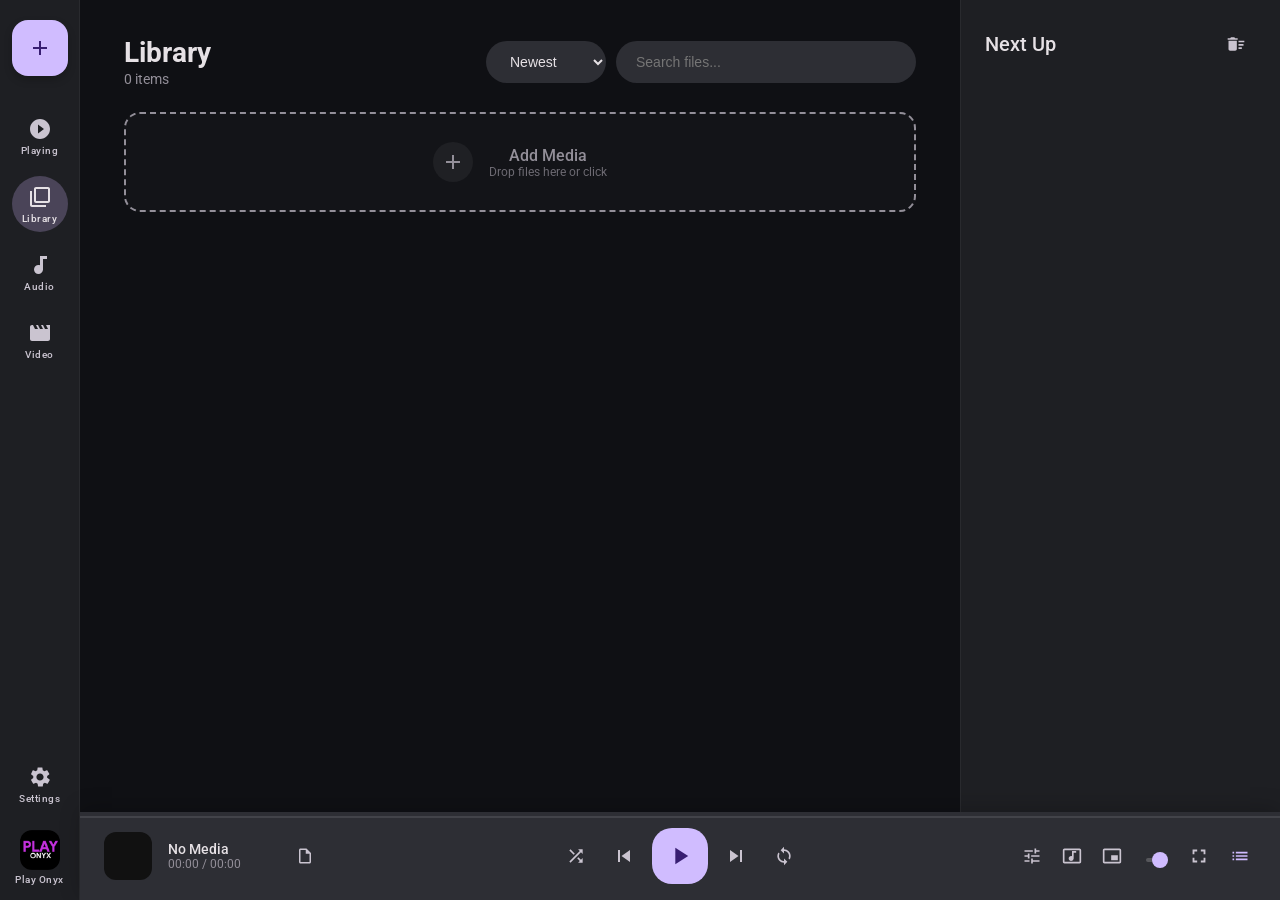
<file: test/Onyx.html>
<!doctype html>
<html lang="en">

<head>
    <!-- html matetags -->
    <meta charset="UTF-8" />
    <meta name="viewport" content="width=device-width, initial-scale=1.0" />
    <!-- Seo -->
    <meta name="title" content="Play Onyx" />
    <meta name="description" content="A Web Media Player Which You need for your daily tasks" />
    <meta name="copyright" content="MicroResearch Corporation" />
    <meta name="keywords" content="Plaer. web player, spotifyalternativ, yt play, playit" />
    <meta property="og:type" content="website" />
    <meta property="og:url" content="https://microresearch-corporation.github.io/Play-Onyx/" />
    <meta property="og:title" content="Play Onyx" />
    <meta property="og:description" content="A Web Media Player Which You need for your daily tasks" />
    <meta property="og:image"
        content="http://res.cloudinary.com/dpu5ywrox/image/upload/v1768760068/tavazlv3d1rlywnmpy3o.png" />
    <meta property="twitter:card" content="summary_large_image" />
    <meta property="twitter:url" content="https://microresearch-corporation.github.io/Play-Onyx/" />
    <meta property="twitter:title" content="Play Onyx" />
    <meta property="twitter:description" content="A Web Media Player Which You need for your daily tasks" />
    <meta property="twitter:image"
        content="http://res.cloudinary.com/dpu5ywrox/image/upload/v1768760068/tavazlv3d1rlywnmpy3o.png" />

    <!-- PWA Content -->
    <link href="logo.png" rel="apple-touch-icon" sizes="180x180" />
    <link href="logo.png" rel="android-chrome-192x192" sizes="192x192" />
    <link href="logo.png" rel="android-chrome-512x512" sizes="512x512" />
    <link href="logo.png" rel="icon" sizes="32x32" />
    <link href="logo.png" rel="icon" sizes="16x16" />
    <link href="logo.png" rel="icon" />
    <!-- StyleSheets and Preconnects -->
    <link rel="preconnect" href="https://fonts.googleapis.com" />
    <link rel="preconnect" href="https://fonts.gstatic.com" crossorigin />
    <link href="https://fonts.googleapis.com/css2?family=Roboto:wght@400;500;700&display=swap" rel="stylesheet" />

    <title>Play Onyx</title>
    <style>
        :root {
            --nav-width: 80px;
            --queue-width: 320px;
            --bar-height: 88px;
            --ease-spring: cubic-bezier(0.2, 0.8, 0.2, 1);
            --md-sys-color-background: #0f1014;
            --md-sys-color-surface: #1e1f23;
            --md-sys-color-surface-variant: #2d2e34;
            --md-sys-color-primary: #d0bcff;
            --md-sys-color-on-primary: #381e72;
            --md-sys-color-secondary-container: #4a4458;
            --md-sys-color-on-surface: #e6e1e5;
            --md-sys-color-on-surface-variant: #cac4d0;
            --md-sys-color-outline: #938f99;
            --md-sys-color-error: #ffb4ab;
        }

        [data-theme="light"] {
            --md-sys-color-background: #fffbff;
            --md-sys-color-surface: #f7f2fa;
            --md-sys-color-surface-variant: #e7e0ec;
            --md-sys-color-primary: #6750a4;
            --md-sys-color-on-primary: #ffffff;
            --md-sys-color-secondary-container: #e8def8;
            --md-sys-color-on-surface: #1c1b1f;
            --md-sys-color-on-surface-variant: #49454f;
            --md-sys-color-outline: #79747e;
        }

        * {
            box-sizing: border-box;
            outline: none;
            -webkit-tap-highlight-color: transparent;
        }

        body {
            margin: 0;
            background: var(--md-sys-color-background);
            color: var(--md-sys-color-on-surface);
            font-family: "Roboto", sans-serif;
            height: 100vh;
            overflow: hidden;
        }

        ::-webkit-scrollbar {
            width: 6px;
            height: 6px;
        }

        ::-webkit-scrollbar-track {
            background: transparent;
        }

        ::-webkit-scrollbar-thumb {
            background: rgba(255, 255, 255, 0.1);
            border-radius: 3px;
        }

        ::-webkit-scrollbar-thumb:hover {
            background: var(--md-sys-color-primary);
        }

        body {
            display: grid;
            grid-template-columns: var(--nav-width) 1fr var(--queue-width);
            grid-template-rows: 1fr var(--bar-height);
            transition:
                grid-template-columns 0.4s var(--ease-spring),
                background 0.3s;
        }

        .nav-rail {
            grid-row: 1 / -1;
            background: var(--md-sys-color-surface);
            border-right: 1px solid rgba(255, 255, 255, 0.05);
            display: flex;
            flex-direction: column;
            align-items: center;
            padding: 20px 0;
            gap: 12px;
            z-index: 50;
        }

        .nav-fab {
            width: 56px;
            height: 56px;
            background: var(--md-sys-color-primary);
            color: var(--md-sys-color-on-primary);
            border-radius: 16px;
            display: flex;
            align-items: center;
            justify-content: center;
            cursor: pointer;
            margin-bottom: 20px;
            transition: transform 0.2s var(--ease-spring);
            box-shadow: 0 4px 8px rgba(0, 0, 0, 0.2);
        }

        .nav-fab:hover {
            transform: scale(1.05);
        }

        .nav-item {
            width: 56px;
            height: 56px;
            border-radius: 28px;
            display: flex;
            flex-direction: column;
            align-items: center;
            justify-content: center;
            gap: 4px;
            color: var(--md-sys-color-on-surface-variant);
            cursor: pointer;
            transition: 0.2s;
        }

        .appImg {
            height: 40px !important;
            width: 40px;
            border-radius: 12px;
            margin-top: 10px;
            object-fit: cover;
        }

        .nav-item:hover {
            background: rgba(255, 255, 255, 0.05);
            color: var(--md-sys-color-on-surface);
        }

        .nav-item.active {
            background: var(--md-sys-color-secondary-container);
            color: var(--md-sys-color-on-surface);
        }

        .nav-label {
            font-size: 10px;
            font-weight: 500;
            letter-spacing: 0.5px;
        }

        .stage {
            grid-column: 2;
            grid-row: 1;
            position: relative;
            background: var(--md-sys-color-background);
            overflow: hidden;
            margin: 12px 12px 0 12px;
        }

        .view-section {
            position: absolute;
            inset: 0;
            display: none;
            flex-direction: column;
            opacity: 0;
            transform: scale(0.98);
            transition:
                opacity 0.3s,
                transform 0.3s;
        }

        .view-section.active {
            display: flex;
            opacity: 1;
            transform: scale(1);
        }

        #view-player {
            position: relative;
            width: 100%;
            height: 100%;
            overflow: hidden;
            background: radial-gradient(circle at center, #1e1f23 0%, #000 100%);
            justify-content: center;
            align-items: center;
            transition: background 1s ease;
        }

        .bgfixname {
            position: absolute;
            white-space: nowrap;
            color: var(--accent);
            font-size: 2rem;
            font-weight: 900;
            opacity: 0;
            left: 0;
            top: 0;
            z-index: 70;
            animation: brand 102s linear infinite;
        }

        @keyframes brand{ 0%{ scale: 0.5; opacity: 0;} 2.94%{ scale: 1; opacity: 1; top: 0; left: 0;} 12%{ color: var(--accent); transform: rotate3d(1, 1, 1, 0deg);} 14%{ color: var(--md-sys-color-on-primary); transform: rotate3d(1, 1, 1, 180deg);} 16%{ color: var(--accent); transform: rotate3d(1, 1, 1, 360deg);} 29.41%{ opacity: 1; scale: 1; color: var(--accent); top: calc(100% - 32px); left: 0;} 30.88%{ opacity: 0; scale: 0.5; color: var(--md-sys-color-on-primary); top: calc(100% - 32px); left: 0;} 42.65%{ opacity: 0; scale: 0.5; color: var(--md-sys-color-on-primary); top: calc(100% - 32px); left: calc(100% - 200px);} 44.12%{ opacity: 1; scale: 1; color: var(--accent); top: calc(100% - 32px); left: calc(100% - 200px);} 56%{ color: var(--accent); transform: rotate3d(1, 1, 1, 360deg);} 58%{ color: var(--md-sys-color-on-primary); transform: rotate3d(1, 1, 1, 180deg);} 60%{ color: var(--accent); transform: rotate3d(1, 1, 1, 0deg);} 70.59%{ opacity: 1; top: 0; scale: 1; left: calc(100% - 200px);} 73.53%{ scale: 0.5; opacity: 0; top: 0; left: calc(100% - 200px);} 100%{ opacity: 0; top: 0; left: calc(100% - 200px);}}

        video {
            width: 100%;
            height: 100%;
            object-fit: contain;
            z-index: 10;
        }

        #visualizer {
            position: absolute;
            bottom: 0;
            left: 0;
            width: 100%;
            height: 50%;
            opacity: 0.6;
            mix-blend-mode: screen;
            pointer-events: none;
            z-index: 5;
        }

        #wave-vis {
            position: absolute;
            bottom: auto;
            left: 0;
            width: 100%;
            height: 150px;
            pointer-events: none;
            z-index: 6;
            mix-blend-mode: screen;
        }

        .empty-state {
            display: flex;
            flex-direction: column;
            align-items: center;
            gap: 16px;
            color: var(--md-sys-color-outline);
            z-index: 20;
        }

        .lib-header {
            padding: 24px 32px;
            display: flex;
            justify-content: space-between;
            align-items: center;
            flex-wrap: wrap;
            gap: 10px;
        }

        .search-bar {
            background: var(--md-sys-color-surface-variant);
            border: none;
            padding: 12px 20px;
            border-radius: 24px;
            color: var(--md-sys-color-on-surface);
            width: 300px;
            font-size: 14px;
        }

        .lib-grid {
            display: grid;
            grid-template-columns: repeat(auto-fill, minmax(160px, 1fr));
            gap: 10px;
            padding: 10px 0;
        }

        .import-zone {
            margin: 0 32px 24px 32px;
            border: 2px dashed var(--md-sys-color-outline);
            border-radius: 16px;
            height: 100px;
            display: flex;
            align-items: center;
            justify-content: center;
            gap: 16px;
            color: var(--md-sys-color-outline);
            cursor: pointer;
            transition: all 0.2s var(--ease-spring);
            background: rgba(255, 255, 255, 0.02);
        }

        .import-zone:hover {
            background: rgba(255, 255, 255, 0.05);
            border-color: var(--md-sys-color-primary);
            color: var(--md-sys-color-primary);
            transform: translateY(-2px);
        }

        .import-icon {
            width: 40px;
            height: 40px;
            border-radius: 50%;
            background: rgba(255, 255, 255, 0.05);
            display: flex;
            align-items: center;
            justify-content: center;
        }

        .media-card {
            background: var(--md-sys-color-surface);
            border-radius: 16px;
            overflow: hidden;
            min-height: fit-content;
            cursor: pointer;
            transition:
                transform 0.2s,
                box-shadow 0.2s;
            position: relative;
            border: 1px solid transparent;
        }

        .media-card:hover {
            transform: translateY(-4px);
            box-shadow: 0 8px 12px rgba(0, 0, 0, 0.2);
            border-color: rgba(255, 255, 255, 0.1);
            z-index: 1001;
        }

        .card-thumb {
            aspect-ratio: 16/9;
            background: var(--md-sys-color-surface-variant);
            background-size: cover;
            background-position: center;
            position: relative;
            display: flex;
            align-items: center;
            justify-content: center;
        }

        .card-info {
            padding: 12px;
        }

        .card-title {
            font-weight: 500;
            font-size: 14px;
            margin-bottom: 4px;
            white-space: nowrap;
            overflow: hidden;
            text-overflow: ellipsis;
        }

        .card-meta {
            font-size: 12px;
            color: var(--md-sys-color-outline);
            display: flex;
            justify-content: space-between;
        }

        .fav-btn {
            position: absolute;
            top: 8px;
            right: 8px;
            background: rgba(0, 0, 0, 0.5);
            backdrop-filter: blur(4px);
            width: 28px;
            height: 28px;
            border-radius: 50%;
            display: flex;
            align-items: center;
            justify-content: center;
            opacity: 0;
            transition: 0.2s;
        }

        .media-card:hover .fav-btn,
        .fav-btn.active {
            opacity: 1;
        }

        .queue-panel {
            grid-column: 3;
            grid-row: 1 / -1;
            background: var(--md-sys-color-surface);
            border-left: 1px solid rgba(255, 255, 255, 0.05);
            display: flex;
            flex-direction: column;
            overflow: hidden;
            padding-bottom: var(--bar-height);
            transition:
                opacity 0.3s,
                transform 0.3s;
            opacity: 1;
        }

        .queue-header {
            padding: 24px;
            font-size: 20px;
            font-weight: 500;
            display: flex;
            justify-content: space-between;
            align-items: center;
        }

        .q-list {
            flex: 1;
            overflow-y: auto;
            padding: 0 16px;
        }

        .q-item {
            display: flex;
            position: relative;
            align-items: center;
            gap: 12px;
            width: fit-content;
            padding: 10px;
            border-radius: 12px;
            margin: auto;
            margin-bottom: 4px;
            cursor: pointer;
            transition: 0.2s;
        }

        .q-item:hover {
            background: rgba(255, 255, 255, 0.03);
        }

        .q-item.active {
            background: var(--md-sys-color-secondary-container);
            color: var(--md-sys-color-on-surface);
        }

        .q-thumb {
            width: 40px;
            height: 40px;
            border-radius: 8px;
            background-size: cover;
            background-position: center;
            flex-shrink: 0;
        }

        .q-title {
            font-size: 13px;
            font-weight: 500;
            white-space: nowrap;
            overflow: hidden;
            text-overflow: ellipsis;
            width: 200px;
        }

        .player-bar {
            grid-column: 2 / -1;
            grid-row: 2;
            background: var(--md-sys-color-surface-variant);
            display: grid;
            grid-template-columns: 240px 1fr 240px;
            align-items: center;
            padding: 0 24px;
            position: relative;
            z-index: 100;
            box-shadow: 0 -4px 20px rgba(0, 0, 0, 0.2);
        }

        .progress-cont {
            position: absolute;
            top: -6px;
            left: 0;
            right: 0;
            height: 12px;
            cursor: pointer;
            z-index: 101;
        }

        .progress-track {
            display: flex;
            position: absolute;
            bottom: 0;
            left: 0;
            right: 0;
            height: 2px;
            background: rgba(255, 255, 255, 0.1);
            transition: height 0.2s;
        }

        .progress-cont:hover .progress-track {
            height: 4px;
        }

        .progress-fill {
            height: 100%;
            width: 0;
            background: var(--md-sys-color-primary);
            position: relative;
        }

        .progress-fill::after {
            content: "";
            position: absolute;
            right: -6px;
            top: 50%;
            transform: translateY(-50%) scale(0);
            width: 12px;
            height: 12px;
            background: var(--md-sys-color-primary);
            border-radius: 50%;
            transition: 0.2s;
        }

        .progress-cont:hover .progress-fill::after {
            transform: translateY(-50%) scale(1);
        }

        .ctrl-group {
            display: flex;
            align-items: center;
            justify-content: center;
            gap: 8px;
        }

        .btn-icon {
            width: 40px;
            height: 40px;
            border-radius: 50%;
            border: none;
            background: transparent;
            color: var(--md-sys-color-on-surface-variant);
            cursor: pointer;
            display: flex;
            align-items: center;
            justify-content: center;
            transition: 0.2s;
        }

        .btn-icon:hover {
            background: rgba(255, 255, 255, 0.1);
            color: var(--md-sys-color-on-surface);
        }

        .btn-icon.active {
            color: var(--md-sys-color-primary);
        }

        .btn-fab {
            width: 56px;
            height: 56px;
            background: var(--md-sys-color-primary);
            color: var(--md-sys-color-on-primary);
            border-radius: 20px;
            font-size: 28px;
        }

        .btn-fab:hover {
            transform: scale(1.05);
            box-shadow: 0 4px 12px rgba(0, 0, 0, 0.3);
        }

        .track-meta {
            display: flex;
            gap: 16px;
            align-items: center;
            overflow: hidden;
        }

        .track-img {
            min-width: 48px;
            min-height: 48px;
            max-width: 48px;
            max-height: 48px;
            border-radius: 12px;
            background: #111;
            background-size: cover;
            background-position: center;
        }

        .title-wrap {
            width: 100%;
            overflow: hidden;
            position: relative;
        }

        .title-scroll {
            font-weight: 500;
            font-size: 14px;
            white-space: nowrap;
            overflow: hidden;
        }

        .title-scroll span {
            display: inline-block;
            padding-right: 40px;
            will-change: transform;
        }

        .title-scroll.animate span {
            animation-name: title-marquee;
            animation-timing-function: linear;
            animation-iteration-count: infinite;
            animation-play-state: running;
        }

        .title-scroll:hover span {
            animation-play-state: paused;
        }

        @keyframes title-marquee {
            0% {
                transform: translateX(0);
            }

            5% {
                transform: translateX(0);
            }

            100% {
                transform: translateX(-100%);
            }
        }

        input[type="range"] {
            appearance: none;
            background: transparent;
            height: 4px;
            width: 100%;
            cursor: pointer;
        }

        input[type="range"]::-webkit-slider-runnable-track {
            height: 4px;
            background: rgba(255, 255, 255, 0.2);
            border-radius: 2px;
        }

        input[type="range"]::-webkit-slider-thumb {
            -webkit-appearance: none;
            height: 16px;
            width: 16px;
            background: var(--md-sys-color-primary);
            border-radius: 50%;
            margin-top: -6px;
            transition: transform 0.1s;
        }

        input[type="range"]:hover::-webkit-slider-thumb {
            transform: scale(1.2);
        }

        .modal-mask {
            position: fixed;
            inset: 0;
            background: rgba(0, 0, 0, 0.6);
            backdrop-filter: blur(8px);
            z-index: 1000;
            display: none;
            align-items: center;
            justify-content: center;
            opacity: 0;
            transition: opacity 0.3s;
        }

        .modal-mask.open {
            display: flex;
            opacity: 1;
        }

        .modal {
            background: var(--md-sys-color-surface);
            padding: 32px;
            border-radius: 28px;
            width: 420px;
            max-width: 90vw;
            box-shadow: 0 10px 40px rgba(0, 0, 0, 0.4);
            transform: scale(0.9);
            transition: transform 0.3s var(--ease-spring);
        }

        .modal-mask.open .modal {
            transform: scale(1);
        }

        .info-header {
            display: flex;
            justify-content: space-between;
            align-items: flex-start;
            margin-bottom: 20px;
        }

        .info-body {
            display: flex;
            gap: 12px;
            align-items: center;
        }

        .srt-box {
            background: var(--md-sys-color-background);
            padding: 16px;
            max-height: 100px;
            overflow: hidden auto;
            border-radius: 16px;
            margin-bottom: 20px;
        }

        .srt-box h3 {
            font-size: 14px;
            margin: 0 0 10px 0;
            color: var(--md-sys-color-primary);
        }

        .srt-box-grid {
            font-size: 12px;
            display: flex;
            gap: 6px;
            flex-direction: column;
        }

        .srt-box-item {
            display: flex;
            justify-content: space-between;
            border-bottom: 0.2px dotted var(--accent);
        }

        .modal h2 {
            margin: 0 0 24px 0;
            font-size: 24px;
            color: var(--md-sys-color-on-surface);
        }

        .setting-row {
            display: flex;
            justify-content: space-between;
            align-items: center;
            margin-bottom: 16px;
            font-size: 14px;
        }

        .btn-full {
            width: 100%;
            padding: 12px;
            background: transparent;
            border: 1px solid var(--md-sys-color-outline);
            color: var(--md-sys-color-on-surface);
            border-radius: 20px;
            cursor: pointer;
            font-weight: 500;
            transition: 0.2s;
        }

        .btn-full:hover {
            background: rgba(255, 255, 255, 0.05);
            border-color: var(--md-sys-color-primary);
            color: var(--md-sys-color-primary);
        }

        #toast {
            position: fixed;
            bottom: 100px;
            left: 50%;
            transform: translateX(-50%) translateY(20px);
            background: var(--md-sys-color-on-surface);
            color: var(--md-sys-color-surface);
            padding: 12px 24px;
            border-radius: 24px;
            font-weight: 500;
            opacity: 0;
            pointer-events: none;
            transition: 0.3s;
            z-index: 2000;
        }

        #toast.show {
            opacity: 1;
            transform: translateX(-50%) translateY(0);
        }

        #ctx-menu {
            position: fixed;
            background: var(--md-sys-color-surface-variant);
            padding: 8px;
            border-radius: 12px;
            box-shadow: 0 4px 16px rgba(0, 0, 0, 0.4);
            display: none;
            z-index: 1500;
            min-width: 180px;
        }

        .ctx-item {
            padding: 10px 16px;
            font-size: 14px;
            border-radius: 8px;
            cursor: pointer;
            color: var(--md-sys-color-on-surface);
        }

        .ctx-item:hover {
            background: rgba(255, 255, 255, 0.08);
        }

        body.q-toggled {
            grid-template-columns: var(--nav-width) 1fr 0;
        }

        body.q-toggled .queue-panel {
            opacity: 0;
        }

        @media (max-width: 768px) {
            body {
                display: block;
                position: relative;
                height: 100vh;
            }

            .nav-rail {
                flex-direction: row;
                justify-content: space-around;
                position: fixed;
                bottom: 0;
                left: 0;
                right: 0;
                height: 70px;
                width: 100%;
                border-right: none;
                border-top: 1px solid rgba(255, 255, 255, 0.1);
                z-index: 500;
                padding: 0 10px;
                padding-bottom: env(safe-area-inset-bottom);
                background: var(--md-sys-color-surface);
            }

            .appNameDiv {
                display: none;
            }

            .nav-fab {
                display: none;
            }

            .nav-item {
                height: 100%;
                justify-content: center;
            }

            .stage {
                margin: 0;
                border-radius: 0;
                height: calc(100vh - 160px);
                width: 100%;
            }

            .lib-grid {
                padding-bottom: 20px;
            }

            .import-zone {
                margin: 0 16px 16px 16px;
                height: 80px;
            }

            .player-bar {
                position: fixed;
                bottom: 70px;
                left: 0;
                right: 0;
                height: 90px;
                grid-template-columns: auto 1fr auto;
                padding: 0 16px;
                z-index: 400;
            }

            .vol-grp {
                display: none !important;
            }

            .queue-panel {
                position: fixed;
                inset: 0;
                top: 0;
                bottom: 160px;
                width: 100% !important;
                grid-column: unset;
                grid-row: unset;
                transform: translateY(110%);
                opacity: 1;
                pointer-events: auto;
                transition: transform 0.4s var(--ease-spring);
                z-index: 300;
                border-left: none;
                background: rgba(15, 16, 20, 0.95);
                backdrop-filter: blur(20px);
            }

            body.q-toggled .queue-panel {
                transform: translateY(0) !important;
                opacity: 1 !important;
            }

            .q-title {
                width: 500px;
            }
        }

        @media (max-width: 480px) {
            .lib-header {
                padding: 16px;
                flex-direction: column;
                align-items: flex-start;
                gap: 10px;
            }

            .lib-header>div {
                width: 100%;
                display: flex;
                justify-content: space-between;
                align-items: center;
            }

            select.search-bar {
                appearance: none;
                background-image: url("data:image/svg+xml;charset=US-ASCII,%3Csvg%20xmlns%3D%22http%3A%2F%2Fwww.w3.org%2F2000%2Fsvg%22%20width%3D%22292.4%22%20height%3D%22292.4%22%3E%3Cpath%20fill%3D%22%23FFFFFF%22%20d%3D%22M287%2069.4a17.6%2017.6%200%200%200-13-5.4H18.4c-5%200-9.3%201.8-12.9%205.4A17.6%2017.6%200%200%200%200%2082.2c0%205%201.8%209.3%205.4%2012.9l128%20127.9c3.6%203.6%207.8%205.4%2012.8%205.4s9.2-1.8%2012.8-5.4L287%2095c3.5-3.5%205.4-7.8%205.4-12.8%200-5-1.9-9.2-5.5-12.8z%22%2F%3E%3C%2Fsvg%3E");
                background-repeat: no-repeat;
                background-position: right 0.7em top 50%;
                background-size: 0.65em auto;
                padding-right: 1.5em;
            }

            .search-bar {
                width: 100%;
            }

            .lib-grid {
                display: flex;
                gap: 10px;
                padding: 0 10px 50px 10px;
                flex-direction: column;
            }

            .player-bar {
                padding: 0;
            }

            .track-meta {
                position: fixed;
                top: 0;
            }

            .track-img {
                width: 40px;
                height: 40px;
                min-width: 40px;
                min-height: 40px;
            }

            .ctrl-group {
                gap: 0;
            }

            .btn-icon {
                width: 32px;
                height: 32px;
            }

            .btn-fab {
                width: 42px;
                height: 42px;
                font-size: 20px;
            }

            .q-title {
                width: 290px;
            }

            .media-card {
                display: flex;
                justify-content: flex-start;
                align-items: center;
            }

            .media-card:hover {
                transform: translateY(0);
                box-shadow: 0 8px 12px rgba(0, 0, 0, 0.2);
                border-color: rgba(255, 255, 255, 0.1);
                z-index: 1001;
            }

            .card-meta {
                display: none;
            }
        }

        body:fullscreen,
        body:-webkit-full-screen {
            display: block !important;
            background-color: #000 !important;
            overflow: hidden !important;
            width: 100vw !important;
            height: 100vh !important;
        }

        body:fullscreen .nav-rail,
        body:fullscreen .queue-panel,
        body:fullscreen #view-library,
        body:fullscreen .modal-mask,
        body:fullscreen .lib-header,
        body:fullscreen #btn-q-toggle,
        body:-webkit-full-screen .nav-rail {
            display: none !important;
        }

        body:fullscreen .stage,
        body:-webkit-full-screen .stage {
            position: fixed !important;
            inset: 0 !important;
            margin: 0 !important;
            border-radius: 0 !important;
            width: 100% !important;
            height: 100% !important;
            z-index: 100 !important;
            background: #000 !important;
            display: flex !important;
            align-items: center;
            justify-content: center;
        }

        body:fullscreen video,
        body:fullscreen canvas {
            max-width: 100% !important;
            max-height: 100% !important;
            width: 100%;
            height: 100%;
            object-fit: contain !important;
        }

        body:fullscreen .player-bar,
        body:-webkit-full-screen .player-bar {
            position: fixed !important;
            bottom: 0 !important;
            left: 0 !important;
            right: 0 !important;
            width: 100% !important;
            height: auto !important;
            border-radius: 0 !important;
            border: none !important;
            box-shadow: none !important;
            background: linear-gradient(to top,
                    rgba(0, 0, 0, 0.9) 0%,
                    transparent 100%) !important;
            opacity: 0;
            transition: opacity 0.4s;
            z-index: 2147483647 !important;
            padding: 40px 20px 20px 20px !important;
        }

        body:fullscreen .player-bar:hover {
            opacity: 1;
        }

        @media (max-width: 768px) {
            body:fullscreen .player-bar {
                display: grid !important;
                grid-template-columns: 1fr auto !important;
                gap: 10px;
            }

            body:fullscreen .track-meta {
                display: none !important;
            }

            body:fullscreen .ctrl-group {
                width: 100%;
                justify-content: space-between !important;
            }

            body:fullscreen .btn-icon {
                width: 48px !important;
                height: 48px !important;
                background: rgba(255, 255, 255, 0.1);
            }
        }
    </style>
</head>

<body data-theme="dark">
    <nav class="nav-rail">
        <div class="nav-fab" onclick="$('#file-in').click()" title="Import Media">
            <svg width="24" height="24" viewBox="0 0 24 24" fill="currentColor">
                <path d="M19 13h-6v6h-2v-6H5v-2h6V5h2v6h6v2z" />
            </svg>
        </div>
        <div class="nav-item" data-tab="playing" onclick="app.nav('playing')">
            <svg width="24" height="24" fill="currentColor" viewBox="0 0 24 24">
                <path d="M12 2C6.48 2 2 6.48 2 12s4.48 10 10 10 10-4.48 10-10S17.52 2 12 2zm-2 14.5v-9l6 4.5-6 4.5z" />
            </svg>
            <span class="nav-label">Playing</span>
        </div>
        <div class="nav-item active" data-tab="library" onclick="app.nav('library')">
            <svg width="24" height="24" fill="currentColor" viewBox="0 0 24 24">
                <path
                    d="M4 6H2v14c0 1.1.9 2 2 2h14v-2H4V6zm16-4H8c-1.1 0-2 .9-2 2v12c0 1.1.9 2 2 2h12c1.1 0 2-.9 2-2V4c0-1.1-.9-2-2-2zm0 14H8V4h12v12z" />
            </svg>
            <span class="nav-label">Library</span>
        </div>
        <div class="nav-item" data-tab="audio" onclick="app.nav('audio')">
            <svg width="24" height="24" fill="currentColor" viewBox="0 0 24 24">
                <path
                    d="M12 3v9.28c-.47-.17-.97-.28-1.5-.28C8.01 12 6 14.01 6 16.5S8.01 21 10.5 21c2.31 0 4.2-1.75 4.45-4H15V6h4V3h-7z" />
            </svg>
            <span class="nav-label">Audio</span>
        </div>

        <div class="nav-item" data-tab="video" onclick="app.nav('video')">
            <svg width="24" height="24" fill="currentColor" viewBox="0 0 24 24">
                <path
                    d="M18 4l2 4h-3l-2-4h-2l2 4h-3l-2-4H8l2 4H7L5 4H4c-1.1 0-1.99.9-1.99 2L2 18c0 1.1.9 2 2 2h16c1.1 0 2-.9 2-2V4h-4z" />
            </svg>
            <span class="nav-label">Video</span>
        </div>

        <div style="flex: 1"></div>

        <div class="nav-item" onclick="app.openModal('settings-modal')">
            <svg width="24" height="24" fill="currentColor" viewBox="0 0 24 24">
                <path
                    d="M19.14 12.94c.04-.3.06-.61.06-.94 0-.32-.02-.64-.07-.94l2.03-1.58c.18-.14.23-.41.12-.61l-1.92-3.32c-.12-.22-.37-.29-.59-.22l-2.39.96c-.5-.38-1.03-.7-1.62-.94l-.36-2.54c-.04-.24-.24-.41-.48-.41h-3.84c-.24 0-.43.17-.47.41l-.36 2.54c-.59.24-1.13.57-1.62.94l-2.39-.96c-.22-.08-.47 0-.59.22L3.15 8.87c-.12.21-.08.47.12.61l2.03 1.58c-.05.3-.09.63-.09.94s.02.64.07.94l-2.03 1.58c-.18.14-.23.41-.12.61l1.92 3.32c.12.22.37.29.59.22l2.39-.96c.5.38 1.03.7 1.62.94l.36 2.54c.05.24.24.41.48.41h3.84c.24 0 .44-.17.47-.41l.36-2.54c.59-.24 1.13-.56 1.62-.94l2.39.96c.22.08.47 0 .59-.22l1.92-3.32c.12-.22.07-.47-.12-.61l-2.01-1.58zM12 15.6c-1.98 0-3.6-1.62-3.6-3.6s1.62-3.6 3.6-3.6 3.6 1.62 3.6 3.6-1.62 3.6-3.6 3.6z" />
            </svg>
            <span class="nav-label">Settings</span>
        </div>
        <div class="nav-item">
            <img class="appImg" src="logo.png" title="Play Onyx" alt="Play Onyx" srcset="" />
            <span class="nav-label">Play Onyx</span>
        </div>
    </nav>

    <main class="stage">
        <div id="view-library" class="view-section active">
            <div class="lib-header">
                <div>
                    <h2 style="margin: 0; font-size: 28px" id="lib-title">Library</h2>
                    <span style="color: var(--md-sys-color-outline); font-size: 14px"><span id="lib-count">0</span>
                        items</span>
                </div>
                <div style="display: flex; gap: 10px; flex: 1; justify-content: flex-end">
                    <select id="sort-select" class="search-bar" style="width: 120px; cursor: pointer"
                        onchange="app.sortLib(this.value)">
                        <option value="date">Newest</option>
                        <option value="name">Name</option>
                        <option value="size">Size</option>
                    </select>
                    <input type="text" class="search-bar" id="search" placeholder="Search files..." />
                </div>
            </div>
            <div class="import-zone" id="drop-zone" onclick="$('#file-in').click()">
                <div class="import-icon">
                    <svg width="24" height="24" fill="currentColor" viewBox="0 0 24 24">
                        <path d="M19 13h-6v6h-2v-6H5v-2h6V5h2v6h6v2z" />
                    </svg>
                </div>
                <div style="display: flex; flex-direction: column; align-items: center">
                    <span style="font-weight: 500">Add Media</span>
                    <span style="font-size: 12px; opacity: 0.7">Drop files here or click</span>
                </div>
            </div>
            <div style="flex: 2; overflow-y: auto">
                <div class="lib-grid" id="lib-grid"></div>
            </div>
        </div>
        <div id="view-player" class="view-section">
            <video id="video-el" playsinline crossorigin="anonymous"></video>
            <canvas id="visualizer"></canvas>
            <canvas id="wave-vis"></canvas>
            <!-- NEW ZIGZAG VISUALIZER -->

            <div id="empty-msg" class="empty-state">
                <svg width="80" height="80" fill="var(--md-sys-color-surface-variant)" viewBox="0 0 24 24">
                    <path
                        d="M21 3H3c-1.1 0-2 .9-2 2v14c0 1.1.9 2 2 2h18c1.1 0 2-.9 2-2V5c0-1.1-.9-2-2-2zm0 16H3V5h18v14zM8 15c0-1.66 1.34-3 3-3 .35 0 .69.07 1 .18V6h5v2h-3v7.03A3.003 3.003 0 0 1 11 18c-1.66 0-3-1.34-3-3z" />
                </svg>
                <span style="font-size: 18px; font-weight: 500">Select media to play</span>
            </div>
            <div class="bgfixname">Play Onyx</div>
        </div>
    </main>

    <aside class="queue-panel">
        <div class="queue-header">
            <span>Next Up</span>
            <button class="btn-icon" onclick="queue.clear()" title="Clear Queue">
                <svg width="20" height="20" fill="currentColor" viewBox="0 0 24 24">
                    <path
                        d="M15 16h4v2h-4zm0-8h7v2h-7zm0 4h6v2h-6zM3 18c0 1.1.9 2 2 2h6c1.1 0 2-.9 2-2V8H3v10zM14 5h-3l-1-1H6L5 5H2v2h12z" />
                </svg>
            </button>
        </div>
        <div class="q-list" id="queue-cont"></div>
    </aside>
    <div class="player-bar">
        <div class="progress-cont" id="seek-bar">
            <div class="progress-track">
                <div class="progress-fill" id="seek-fill"></div>
            </div>
        </div>

        <div class="track-meta">
            <div class="track-img" id="curr-thumb"></div>
            <div style="overflow: hidden">
                <div class="title-wrap">
                    <div class="title-scroll" id="curr-title">
                        <span>No Media</span>
                    </div>
                </div>
                <div style="font-size: 12px; color: var(--md-sys-color-outline)">
                    <span id="curr-time">00:00</span> /
                    <span id="total-time">00:00</span>
                </div>
            </div>
            <button class="btn-icon" title="Details" onclick="app.openModal('meta-modal')">
                <svg width="18" height="18" fill="currentColor" viewBox="0 0 24 24">
                    <path
                        d="M14 2H6c-1.1 0-1.99.9-1.99 2L4 20c0 1.1.89 2 1.99 2H18c1.1 0 2-.9 2-2V8l-6-6zM6 20V4h7v5h5v11H6z" />
                </svg>
            </button>
        </div>

        <div class="ctrl-group">
            <button class="btn-icon" id="btn-shuffle" onclick="
            player.shuffle = !player.shuffle;
            ui.renderCtrls();
          ">
                <svg width="20" height="20" fill="currentColor" viewBox="0 0 24 24">
                    <path
                        d="M10.59 9.17L5.41 4 4 5.41l5.17 5.17 1.42-1.41zM14.5 4l2.04 2.04L4 18.59 5.41 20 17.96 7.46 20 9.5V4h-5.5zm.33 9.41l-1.41 1.41 3.13 3.13L14.5 20H20v-5.5l-2.04 2.04-3.13-3.13z" />
                </svg>
            </button>
            <button class="btn-icon" onclick="player.prev()">
                <svg width="24" height="24" fill="currentColor" viewBox="0 0 24 24">
                    <path d="M6 6h2v12H6zm3.5 6l8.5 6V6z" />
                </svg>
            </button>
            <button class="btn-icon btn-fab" id="btn-play" onclick="player.toggle()">
                <svg width="28" height="28" fill="currentColor" viewBox="0 0 24 24">
                    <path d="M8 5v14l11-7z" />
                </svg>
            </button>
            <button class="btn-icon" onclick="player.next()">
                <svg width="24" height="24" fill="currentColor" viewBox="0 0 24 24">
                    <path d="M6 18l8.5-6L6 6v12zM16 6v12h2V6h-2z" />
                </svg>
            </button>
            <button class="btn-icon" id="btn-loop" onclick="
            player.loop = !player.loop;
            ui.renderCtrls();
          ">
                <svg width="20" height="20" fill="currentColor" viewBox="0 0 24 24">
                    <path
                        d="M12 4V1L8 5l4 4V6c3.31 0 6 2.69 6 6 0 1.01-.25 1.97-.7 2.8l1.46 1.46C19.54 15.03 20 13.57 20 12c0-4.42-3.58-8-8-8zm0 14c-3.31 0-6-2.69-6-6 0-1.01.25-1.97.7-2.8L5.24 7.74C4.46 8.97 4 10.43 4 12c0 4.42 3.58 8 8 8v3l4-4-4-4v3z" />
                </svg>
            </button>
        </div>

        <div class="ctrl-group" style="justify-content: flex-end">
            <button class="btn-icon" onclick="app.openModal('eq-modal')">
                <svg width="20" height="20" fill="currentColor" viewBox="0 0 24 24">
                    <path
                        d="M3 17v2h6v-2H3zM3 5v2h10V5H3zm10 16v-2h8v-2h-8v-2h-2v6h2zM7 9v2H3v2h4v2h2V9H7zm14 4v-2H11v2h10zm-6-4h2V7h4V5h-4V3h-2v6z" />
                </svg>
            </button>
            <button class="btn-icon" onclick="app.openModal('vid-modal')">
                <svg width="20" height="20" fill="currentColor" viewBox="0 0 24 24">
                    <path
                        d="M21 3H3c-1.1 0-2 .9-2 2v14c0 1.1.9 2 2 2h18c1.1 0 2-.9 2-2V5c0-1.1-.9-2-2-2zm0 16H3V5h18v14zM8 15c0-1.66 1.34-3 3-3 .35 0 .69.07 1 .18V6h5v2h-3v7.03A3.003 3.003 0 0 1 11 18c-1.66 0-3-1.34-3-3z" />
                </svg>
            </button>
            <button class="btn-icon" onclick="player.togglePiP()">
                <svg width="20" height="20" fill="currentColor" viewBox="0 0 24 24">
                    <path
                        d="M19 11h-8v6h8v-6zm4 8V4.98C23 3.88 22.1 3 21 3H3c-1.1 0-2 .88-2 1.98V19c0 1.1.9 2 2 2h18c1.1 0 2-.9 2-2zm-2 .02H3V4.97h18v14.05z" />
                </svg>
            </button>
            <div style="width: 80px; padding: 0 8px">
                <input type="range" id="vol-slider" min="0" max="1" step="0.05" oninput="player.volume(this.value)" />
            </div>
            <button class="btn-icon" onclick="
            document.fullscreenElement
              ? document.exitFullscreen()
              : document.body.requestFullscreen()
          ">
                <svg width="22" height="22" fill="currentColor" viewBox="0 0 24 24">
                    <path d="M7 14H5v5h5v-2H7v-3zm-2-4h2V7h3V5H5v5zm12 7h-3v2h5v-5h-2v3zM14 5v2h3v3h2V5h-5z" />
                </svg>
            </button>

            <button class="btn-icon" id="btn-q-toggle" onclick="ui.toggleQueue()" title="Toggle Queue"
                style="color: var(--md-sys-color-primary)">
                <svg width="20" height="20" fill="currentColor" viewBox="0 0 24 24">
                    <path d="M3 13h2v-2H3v2zm0 4h2v-2H3v2zm0-8h2V7H3v2zm4 4h14v-2H7v2zm0 4h14v-2H7v2zM7 7v2h14V7H7z" />
                </svg>
            </button>
        </div>
    </div>
    <div class="modal-mask" id="settings-modal" onclick="app.closeModal(event)">
        <div class="modal" style="width: 480px; max-height: 90vh; overflow-y: auto">
            <div class="info-header">
                <div class="info-body">
                    <img src="logo.png" alt="logo" class="track-img" />
                    <div>
                        <h2 style="margin: 0; font-size: 20px">Play Onyx</h2>
                        <span style="font-size: 12px; opacity: 0.6">Version 1.2.0 (Stable)</span>
                    </div>
                </div>
                <span onclick="app.closeModal(null, true)"
                    style="cursor: pointer; font-size: 24px; line-height: 1">&times;</span>
            </div>

            <div class="srt-box">
                <h3>Keyboard Shortcuts</h3>
                <div class="srt-box-grid">
                    <div class="srt-box-item"><b>Space/Numpad 5</b> Play/Pause</div>
                    <div class="srt-box-item">
                        <b>ArrowRight/Numpad 6</b> Forward +5s
                    </div>
                    <div class="srt-box-item">
                        <b>ArrowLeft/Numpad 4</b> Backward -5s
                    </div>
                    <div class="srt-box-item"><b>ArrowUp/Numpad 8</b> Increase Vol</div>
                    <div class="srt-box-item">
                        <b>ArrowDown/Numpad 2</b> Decrease Vol
                    </div>
                    <div class="srt-box-item">
                        <b>Shift+I/Numpad 1</b> Media MetaData
                    </div>
                    <div class="srt-box-item"><b>Shift+E/Numpad 7</b> Audio Studio</div>
                    <div class="srt-box-item"><b>Shift+V/Numpad 9</b> Video Studio</div>
                    <div class="srt-box-item"><b>Shift+M/Numpad 3</b> PiP Mode</div>
                    <div class="srt-box-item"><b>Shift+S/Numpad 0</b> Settings</div>
                    <div class="srt-box-item"><b>Shift+O</b> Add Files</div>
                </div>
            </div>

            <div style="margin-bottom: 24px">
                <h3 style="font-size: 14px; margin: 0 0 12px 0; opacity: 0.9">
                    Developer Information
                </h3>
                <div style="
              font-size: 13px;
              line-height: 1.6;
              color: var(--md-sys-color-on-surface-variant);
            ">
                    <div style="
                display: flex;
                align-items: center;
                gap: 8px;
                margin-bottom: 8px;
              ">
                        <svg width="16" height="16" fill="currentColor" viewBox="0 0 24 24">
                            <path
                                d="M12 7V3H2v18h20V7H12zM6 19H4v-2h2v2zm0-4H4v-2h2v2zm0-4H4V9h2v2zm0-4H4V5h2v2zm4 12H8v-2h2v2zm0-4H8v-2h2v2zm0-4H8V9h2v2zm0-4H8V5h2v2zm10 12h-8v-2h2v-2h-2v-2h2v-2h-2V9h8v10zm-2-8h-2v2h2v-2zm0 4h-2v2h2v-2z" />
                        </svg>
                        <b>MicroResearch Corporation</b>
                    </div>
                    <p style="margin: 0 0 12px 0; font-size: 12px">
                        Dedicated to building high-performance web tools for daily digital
                        tasks. Play Onyx is an open-source initiative under the
                        MicroResearch media suite.
                    </p>

                    <div style="display: flex; gap: 10px">
                        <a href="https://microresearch-corporation.github.io/" target="_blank" class="btn-full" style="
                  text-decoration: none;
                  text-align: center;
                  font-size: 12px;
                  padding: 8px;
                ">Microresearch Corporation</a>
                        <a href="https://github.com/microresearch-corporation/Play-Onyx" target="_blank"
                            class="btn-full" style="
                  text-decoration: none;
                  text-align: center;
                  font-size: 12px;
                  padding: 8px;
                ">GitHub Repository</a>
                    </div>
                </div>
            </div>

            <div style="
            border-top: 1px solid rgba(255, 255, 255, 0.1);
            padding-top: 20px;
          ">
                <div class="setting-row">
                    <span>Theme</span>
                    <button class="btn-full" style="width: auto" onclick="app.toggleTheme()">
                        Switch Theme
                    </button>
                </div>

                <button class="btn-full" onclick="app.clearDB()" style="margin-bottom: 8px">
                    Clear Media Database
                </button>
                <div style="
              display: grid;
              grid-template-columns: 1fr 1fr;
              gap: 8px;
              margin-bottom: 8px;
            ">
                    <button class="btn-full" onclick="settings.export()">
                        Export JSON
                    </button>
                    <button class="btn-full" onclick="$('#import-json').click()">
                        Import JSON
                    </button>
                </div>
                <button class="btn-full" style="
              border-color: var(--md-sys-color-error);
              color: var(--md-sys-color-error);
            " onclick="settings.reset()">
                    Factory Reset System
                </button>
            </div>

            <div style="
            text-align: center;
            margin-top: 24px;
            opacity: 0.4;
            font-size: 10px;
            letter-spacing: 1px;
          ">
                &copy; 2026 MICRORESEARCH CORPORATION. ALL RIGHTS RESERVED.
            </div>
        </div>
    </div>
    <div class="modal-mask" id="eq-modal" onclick="app.closeModal(event)">
        <div class="modal">
            <h2>Audio Studio</h2>
            <div class="setting-row">
                <span>Bass</span><input type="range" min="-15" max="15" oninput="audio.setEq('low', this.value)"
                    id="eq-low" />
            </div>
            <div class="setting-row">
                <span>Mids</span><input type="range" min="-15" max="15" oninput="audio.setEq('mid', this.value)"
                    id="eq-mid" />
            </div>
            <div class="setting-row">
                <span>Treble</span><input type="range" min="-15" max="15" oninput="audio.setEq('high', this.value)"
                    id="eq-high" />
            </div>
            <div style="
            display: grid;
            grid-template-columns: 1fr 1fr 1fr;
            gap: 8px;
            margin-top: 16px;
          ">
                <button class="btn-full" onclick="audio.preset('rock')">Rock</button>
                <button class="btn-full" onclick="audio.preset('pop')">Pop</button>
                <button class="btn-full" onclick="audio.preset('vocal')">
                    Vocal
                </button>
                <button class="btn-full" onclick="audio.preset('bass')">Bass+</button>
                <button class="btn-full" onclick="audio.preset('jazz')">Jazz</button>
                <button class="btn-full" onclick="audio.preset('flat')">Flat</button>
            </div>
            <div class="setting-row" style="margin-top: 20px">
                <span>Speed (x<span id="speed-val">1.0</span>)</span>
                <input type="range" style="width: 50%" min="0.5" max="2.0" step="0.1" value="1"
                    oninput="player.setSpeed(this.value)" />
            </div>
        </div>
    </div>
    <div class="modal-mask" id="vid-modal" onclick="app.closeModal(event)">
        <div class="modal">
            <h2>Video Studio</h2>
            <div class="setting-row">
                <span>Brightness</span><input type="range" min="0" max="2" step="0.1" value="1"
                    oninput="player.filter('brightness', this.value)" />
            </div>
            <div class="setting-row">
                <span>Contrast</span><input type="range" min="0" max="2" step="0.1" value="1"
                    oninput="player.filter('contrast', this.value)" />
            </div>
            <div class="setting-row">
                <span>Saturate</span><input type="range" min="0" max="3" step="0.1" value="1"
                    oninput="player.filter('saturate', this.value)" />
            </div>
            <div class="setting-row">
                <span>Hue</span><input type="range" min="0" max="360" step="10" value="0"
                    oninput="player.filter('hue', this.value)" />
            </div>
            <button class="btn-full" onclick="$('#sub-in').click()" style="margin-top: 16px">
                Load Subtitle (.srt)
            </button>
        </div>
    </div>
    <div class="modal-mask" id="meta-modal" onclick="app.closeModal(event)">
        <div class="modal">
            <h2>
                Metadata
                <span onclick="app.closeModal(null, true)" style="float: right; cursor: pointer">&times;</span>
            </h2>
            <div id="meta-body" style="
            line-height: 1.6;
            color: var(--md-sys-color-on-surface-variant);
          "></div>
        </div>
    </div>
    <div id="toast" class="toast">Action</div>
    <div id="ctx-menu"></div>
    <input type="file" id="file-in" multiple accept="video/*,audio/*" style="display: none"
        onchange="app.handleFiles(this)" />
    <input type="file" id="import-json" accept=".json" style="display: none" onchange="settings.import(this)" />
    <input type="file" id="sub-in" accept=".vtt,.srt" style="display: none" onchange="player.loadSub(this)" />
    <script>
        const $ = (s) => document.querySelector(s);
        const $$ = (s) => document.querySelectorAll(s);
        const uuid = () => Math.random().toString(36).substr(2, 9);
        const formatTime = (t) => {
            if (!t || isNaN(t)) return "00:00";
            let m = Math.floor(t / 60),
                s = Math.floor(t % 60);
            return `${m}:${s < 10 ? "0" : ""}${s}`;
        };

        class Database {
            constructor() {
                this.name = "PlayOnyx";
                this.ver = 1;
                this.db = null;
            }

            init() {
                return new Promise((res, rej) => {
                    const req = indexedDB.open(this.name, this.ver);
                    req.onupgradeneeded = (e) => {
                        const db = e.target.result;
                        if (!db.objectStoreNames.contains("media"))
                            db.createObjectStore("media", { keyPath: "id" });
                    };
                    req.onsuccess = (e) => {
                        this.db = e.target.result;
                        res();
                    };
                    req.onerror = (e) => rej(e);
                });
            }

            async add(file) {
                if (!this.db) await this.init();
                const item = {
                    id: uuid(),
                    name: file.name,
                    type: file.type || "unknown/file",
                    size: file.size,
                    blob: file,
                    added: Date.now(),
                    fav: false,
                    thumb: null,
                };
                return new Promise((res) => {
                    const tx = this.db.transaction("media", "readwrite");
                    tx.objectStore("media").add(item);
                    tx.oncomplete = () => res(item);
                });
            }

            async getAll() {
                if (!this.db) await this.init();
                return new Promise((res) => {
                    const tx = this.db.transaction("media", "readonly");
                    tx.objectStore("media").getAll().onsuccess = (e) =>
                        res(e.target.result || []);
                });
            }

            async update(item) {
                if (!this.db) await this.init();
                this.db
                    .transaction("media", "readwrite")
                    .objectStore("media")
                    .put(item);
            }

            async remove(id) {
                if (!this.db) await this.init();
                this.db
                    .transaction("media", "readwrite")
                    .objectStore("media")
                    .delete(id);
            }

            async wipe() {
                if (!this.db) await this.init();
                return new Promise((res, rej) => {
                    const tx = this.db.transaction("media", "readwrite");
                    const req = tx.objectStore("media").clear();
                    tx.oncomplete = () => res();
                    tx.onerror = (e) => rej(e);
                });
            }
        }

        const store = {
            state: {
                theme: "dark",
                volume: 1,
                loop: false,
                shuffle: false,
                eq: { low: 0, mid: 0, high: 0 },
                queue: [],
                activeTab: "library",
                lastID: null,
                lastTime: 0,
                sortBy: "date",
                vidFilters: { brightness: 1, contrast: 1, saturate: 1, hue: 0 },
            },
            load() {
                const local = localStorage.getItem("PlayOnyx_Settings");
                if (local) this.state = { ...this.state, ...JSON.parse(local) };
                document.body.setAttribute("data-theme", this.state.theme);
                const vSlider = $("#vol-slider");
                if (vSlider) vSlider.value = this.state.volume;
                return this.state;
            },
            save() {
                if (this._timer) clearTimeout(this._timer);
                this._timer = setTimeout(
                    () =>
                        localStorage.setItem(
                            "PlayOnyx_Settings",
                            JSON.stringify(this.state),
                        ),
                    500,
                );
            },
        };

        const settings = {
            export: () => {
                const blob = new Blob([JSON.stringify(store.state)], {
                    type: "application/json",
                });
                const a = document.createElement("a");
                a.href = URL.createObjectURL(blob);
                a.download = "PlayOnyx_Settings.json";
                a.click();
                app.toast("Config exported");
            },
            import: (el) => {
                const file = el.files[0];
                if (!file) return;
                const reader = new FileReader();
                reader.onload = (e) => {
                    try {
                        const config = JSON.parse(e.target.result);
                        store.state = { ...store.state, ...config };
                        store.save();
                        location.reload();
                    } catch (err) {
                        app.toast("Invalid Config File");
                    }
                };
                reader.readAsText(file);
            },

            reset: async () => {
                if (confirm("FACTORY RESET: Delete everything and reload?")) {
                    try {
                        await app.db.wipe();
                        localStorage.removeItem("PlayOnyx_Settings");
                        location.reload();
                    } catch (e) {
                        indexedDB.deleteDatabase("PlayOnyx");
                        location.reload();
                    }
                }
            },
        };

        const app = {
            db: new Database(),
            items: [],

            init: async () => {
                const cfg = store.load();
                try {
                    await app.db.init();
                    await app.refreshLib();
                } catch (e) {
                    console.error("DB Init Failed", e);
                    app.toast("Database Error");
                }

                ui.setup();
                audio.init();

                if (cfg.queue && cfg.queue.length > 0) {
                    queue.list = cfg.queue
                        .map((qid) => app.items.find((i) => i.id === qid))
                        .filter((item) => item);
                    queue.render();
                }


                if (cfg.lastID) {
                    const lastItem = app.items.find((i) => i.id === cfg.lastID);
                    if (lastItem) {
                        await player.load(lastItem, true, cfg.lastTime || 0);

                        if (cfg.activeTab === "playing") app.nav("playing");
                        console.log(`Restoring: ${lastItem.name} at ${cfg.lastTime}s`);
                    }
                }


                window.history.replaceState({}, "", window.location.pathname);
                app.nav(cfg.activeTab);

                const dz = $("#drop-zone");
                if (dz) {
                    dz.ondragover = (e) => {
                        e.preventDefault();
                        dz.classList.add("drag-active");
                    };
                    dz.ondragleave = (e) => {
                        dz.classList.remove("drag-active");
                    };
                    dz.ondrop = async (e) => {
                        e.preventDefault();
                        dz.classList.remove("drag-active");
                        if (e.dataTransfer.files.length)
                            await app.processFiles(e.dataTransfer.files);
                    };
                }
            },

            clearDB: async () => {
                if (confirm("Permanently delete ALL media files?")) {
                    try {
                        await app.db.wipe();
                        app.items = [];
                        store.state.queue = [];
                        store.save();
                        queue.clear();
                        ui.resetPlayer();
                        app.refreshLib();
                        app.toast("Library Cleared");
                    } catch (e) {
                        console.error(e);
                        app.toast("Error clearing DB");
                    }
                }
            },

            nav: (tab) => {
                store.state.activeTab = tab;
                store.save();

                $$(".nav-item").forEach((n) => n.classList.remove("active"));
                const btn = $(`.nav-item[data-tab="${tab}"]`);
                if (btn) btn.classList.add("active");

                $$(".view-section").forEach((el) => el.classList.remove("active"));
                if (tab === "playing") {
                    $("#view-player").classList.add("active");
                } else {
                    $("#view-library").classList.add("active");
                    let list = app.items;
                    let title = "Library";
                    if (tab === "audio") {
                        list = app.items.filter((i) => i.type.startsWith("audio"));
                        title = "Audio";
                    }
                    if (tab === "video") {
                        list = app.items.filter((i) => i.type.startsWith("video"));
                        title = "Video";
                    }
                    if (tab === "favorites") {
                        list = app.items.filter((i) => i.fav);
                        title = "Favorites";
                    }
                    $("#lib-title").innerText = title;
                    ui.renderGrid(list);
                }
            },

            sortLib: (method) => {
                store.state.sortBy = method;
                store.save();
                app.applySort(app.items);
                app.nav(store.state.activeTab);
            },

            applySort: (list) => {
                const m = store.state.sortBy;
                list.sort((a, b) => {
                    if (m === "name") return a.name.localeCompare(b.name);
                    if (m === "size") return b.size - a.size;
                    return b.added - a.added;
                });
                return list;
            },

            refreshLib: async () => {
                let all = await app.db.getAll();
                app.items = app.applySort(all);
                $("#lib-count").innerText = app.items.length;

                $("#sort-select").value = store.state.sortBy || "date";

                if (store.state.activeTab !== "playing")
                    app.nav(store.state.activeTab);
            },

            playOrFocus: (item) => {
                if (player.active && player.active.id === item.id) {
                    app.nav("playing");
                } else {
                    if (!queue.list.some((i) => i.id === item.id)) queue.add(item);

                    player.load(item);
                    app.nav("playing");
                }
            },
            handleFiles: (el) => app.processFiles(el.files),

            processFiles: async (files) => {
                app.toast(`Importing ${files.length} items...`);
                for (let f of files) await app.db.add(f);
                await app.refreshLib();
                app.toast("Import Complete");
                if (app.items.length === files.length) {
                    player.load(app.items[0]);
                    queue.add(app.items[0]);
                    app.nav("playing");
                }
            },

            refreshLib: async () => {
                app.items = await app.db.getAll();
                $("#lib-count").innerText = app.items.length;
                if (store.state.activeTab !== "playing")
                    app.nav(store.state.activeTab);
            },

            toggleTheme: () => {
                const n =
                    document.body.getAttribute("data-theme") === "dark"
                        ? "light"
                        : "dark";
                document.body.setAttribute("data-theme", n);
                store.state.theme = n;
                store.save();
            },

            toggleFav: async (id, e) => {
                if (e) e.stopPropagation();
                const item = app.items.find((i) => i.id === id);
                if (item) {
                    item.fav = !item.fav;
                    await app.db.update(item);
                    app.refreshLib();
                }
            },

            removeMedia: async (id) => {
                if (confirm("Delete this file?")) {
                    await app.db.remove(id);
                    const qIdx = queue.list.findIndex((i) => i.id === id);
                    if (qIdx > -1) queue.remove(qIdx, { stopPropagation: () => { } });
                    app.refreshLib();
                }
            },

            openModal: (id) => {
                app.closeModal(null, true);
                const el = document.getElementById(id);
                if (el) {
                    el.classList.add("open");
                    if (id === "meta-modal") {
                        if (!player.active) {
                            $("#meta-body").innerHTML = "No Active File";
                            return;
                        }
                        const i = player.active;
                        $("#meta-body").innerHTML = `
                    <strong>File:</strong> ${i.name}<br>
                    <strong>Size:</strong> ${(i.size / 1048576).toFixed(2)} MB<br>
                    <strong>Type:</strong> ${i.type}<br>
                    <hr style="border:0; border-top:1px solid var(--md-sys-color-outline); opacity:0.3; margin:10px 0">
                    <strong>Res:</strong> ${player.el.videoWidth || "N/A"} x ${player.el.videoHeight || "N/A"}<br>
                    <strong>Dur:</strong> ${player.el.duration ? player.el.duration.toFixed(2) : 0}s
                `;
                    }
                }
            },
            closeModal: (e, force) => {
                if (
                    force ||
                    e.target.classList.contains("modal-mask") ||
                    e.target.classList.contains("close-modal")
                ) {
                    $$(".modal-mask").forEach((m) => m.classList.remove("open"));
                }
            },
            toast: (msg) => {
                const t = $("#toast");
                t.innerText = msg;
                t.classList.add("show");
                setTimeout(() => t.classList.remove("show"), 3000);
            },
        };

        const audio = {
            ctx: null,
            source: null,
            init: () => {
                try {
                    const AC = window.AudioContext || window.webkitAudioContext;
                    audio.ctx = new AC();
                    audio.analyser = audio.ctx.createAnalyser();
                    audio.analyser.fftSize = 256;

                    audio.bands = {
                        low: audio.ctx.createBiquadFilter(),
                        mid: audio.ctx.createBiquadFilter(),
                        high: audio.ctx.createBiquadFilter(),
                    };
                    audio.bands.low.type = "lowshelf";
                    audio.bands.low.frequency.value = 320;
                    audio.bands.mid.type = "peaking";
                    audio.bands.mid.frequency.value = 1000;
                    audio.bands.high.type = "highshelf";
                    audio.bands.high.frequency.value = 3200;

                    const st = store.state.eq;
                    audio.setEq("low", st.low);
                    audio.setEq("mid", st.mid);
                    audio.setEq("high", st.high);
                    const r = $$("#eq-modal input[type=range]");
                    if (r.length >= 3) {
                        r[0].value = st.low;
                        r[1].value = st.mid;
                        r[2].value = st.high;
                    }

                    audio.loopVis();
                } catch (e) {
                    console.warn("Audio Init", e);
                }
            },
            connect: (videoEl) => {
                if (!audio.ctx) return;
                if (audio.ctx.state === "suspended") audio.ctx.resume();

                if (audio.source) return;
                try {
                    audio.source = audio.ctx.createMediaElementSource(videoEl);
                    audio.source
                        .connect(audio.bands.low)
                        .connect(audio.bands.mid)
                        .connect(audio.bands.high)
                        .connect(audio.analyser)
                        .connect(audio.ctx.destination);
                } catch (e) {
                    console.error("Audio Connect", e);
                }
            },
            setEq: (band, val) => {
                if (audio.bands[band]) audio.bands[band].gain.value = val;
                store.state.eq[band] = val;
                store.save();
            },
            preset: (type) => {
                const p = {
                    rock: [5, -2, 5],
                    pop: [-1, 3, 3],
                    jazz: [3, 2, -2],
                    vocal: [-3, 5, 1],
                    bass: [8, 1, -2],
                    flat: [0, 0, 0],
                };
                if (!p[type]) return;
                const [l, m, h] = p[type];
                audio.setEq("low", l);
                audio.setEq("mid", m);
                audio.setEq("high", h);
                const inputs = $$("#eq-modal input[type=range]");
                if (inputs.length >= 3) {
                    inputs[0].value = l;
                    inputs[1].value = m;
                    inputs[2].value = h;
                }
                app.toast("EQ: " + type);
            },
            loopVis: () => {
                const cvs = document.getElementById("visualizer");
                const waveCvs = document.getElementById("wave-vis");
                if (!cvs || !waveCvs) return;

                const ctx = cvs.getContext("2d");
                const waveCtx = waveCvs.getContext("2d");

                const draw = () => {
                    requestAnimationFrame(draw);

                    if (cvs.width !== cvs.clientWidth) {
                        cvs.width = cvs.clientWidth;
                        cvs.height = cvs.clientHeight;
                    }
                    if (waveCvs.width !== waveCvs.clientWidth) {
                        waveCvs.width = waveCvs.clientWidth;
                        waveCvs.height = waveCvs.clientHeight;
                    }

                    ctx.clearRect(0, 0, cvs.width, cvs.height);
                    waveCtx.clearRect(0, 0, waveCvs.width, waveCvs.height);

                    if (!player.active || player.el.paused || !audio.analyser) return;

                    const buffer = new Uint8Array(audio.analyser.frequencyBinCount);
                    audio.analyser.getByteFrequencyData(buffer);

                    const barW = (cvs.width / buffer.length) * 2.5;
                    let x = 0;
                    ctx.fillStyle = getComputedStyle(document.body).getPropertyValue(
                        "--md-sys-color-primary",
                    );

                    for (let i = 0; i < buffer.length; i++) {
                        const h = (buffer[i] / 255) * cvs.height * 0.9;
                        ctx.fillRect(x, cvs.height - h, barW, h);
                        x += barW + 1;
                    }

                    const timeBuf = new Uint8Array(audio.analyser.fftSize);
                    audio.analyser.getByteTimeDomainData(timeBuf);

                    waveCtx.lineWidth = 2;
                    waveCtx.strokeStyle = "#d0bcff";
                    waveCtx.beginPath();

                    const sliceW = (waveCvs.width * 1.0) / audio.analyser.fftSize;
                    let xVal = 0;

                    for (let i = 0; i < audio.analyser.fftSize; i++) {
                        const v = timeBuf[i] / 128.0;
                        const yVal = (v * waveCvs.height) / 2;
                        if (i === 0) waveCtx.moveTo(xVal, yVal);
                        else waveCtx.lineTo(xVal, yVal);
                        xVal += sliceW;
                    }
                    waveCtx.stroke();
                };

                draw();
            },
        };

        const queue = {
            list: [],
            add: (item) => {
                if (!item) return;
                if (queue.list.some((i) => i.id === item.id)) return;

                queue.list.push(item);
                queue.save();
                queue.render();
                app.toast("Added to Queue");

                if (queue.list.length === 1 && !player.active) {
                    player.load(item);
                    app.nav("playing");
                }
            },
            remove: (idx, e) => {
                if (e) e.stopPropagation();
                const item = queue.list[idx];

                if (player.active && player.active.id === item.id) {
                    player.el.pause();
                    player.el.removeAttribute("src");
                    player.active = null;
                    player.srcBlob = null;
                    ui.resetPlayer();
                }

                queue.list.splice(idx, 1);
                queue.save();
                queue.render();
            },
            clear: () => {
                queue.list = [];
                queue.save();
                queue.render();
            },
            save: () => {
                store.state.queue = queue.list.map((i) => i.id);
                store.save();
            },
            render: () => {
                const c = $("#queue-cont");
                c.innerHTML = "";
                queue.list.forEach((item, idx) => {
                    const div = document.createElement("div");
                    div.className = `q-item ${player.active && player.active.id === item.id ? "active" : ""}`;
                    div.draggable = true;
                    div.innerHTML = `
                <div class="q-thumb" style="background-image:url(${item.thumb || "logo-transparent.png"})"></div>
                <div class="q-info">
                    <div class="q-title">${item.name}</div>
                </div>
                <div onclick="queue.remove(${idx}, event)" style="padding:4px; opacity:0.7">&times;</div>
            `;
                    div.onclick = () => {
                        app.playOrFocus(item);
                    };
                    div.ondragstart = (e) => {
                        e.dataTransfer.setData("idx", idx);
                        div.classList.add("dragging");
                    };
                    div.ondragend = () => div.classList.remove("dragging");
                    div.ondragover = (e) => e.preventDefault();
                    div.ondrop = (e) => {
                        e.preventDefault();
                        const oldIdx = e.dataTransfer.getData("idx");
                        const item = queue.list.splice(oldIdx, 1)[0];
                        queue.list.splice(idx, 0, item);
                        queue.save();
                        queue.render();
                    };
                    c.appendChild(div);
                });
            },
        };

        const player = {
            el: $("#video-el"),
            active: null,
            srcBlob: null,
            convertedUrl: null,
            shuffle: false,
            loop: false,
            load: async (item, paused = false, startTime = 0) => {
                if (!item || !item.blob) {
                    app.toast("Error: File not found");
                    return;
                }

                if (player.srcBlob) URL.revokeObjectURL(player.srcBlob);
                player.active = item;

                player.srcBlob = URL.createObjectURL(item.blob);

                player.el.pause();
                player.el.removeAttribute("src");
                player.el.load();
                player.el.src = player.srcBlob;

                const onMeta = () => {
                    if (startTime > 0) {
                        player.el.currentTime = startTime;
                    } else {
                        player.el.currentTime = 0;
                    }
                    store.state.lastID = item.id;
                    store.save();

                    player.el.removeEventListener("loadedmetadata", onMeta);
                };
                player.el.addEventListener("loadedmetadata", onMeta);

                if (audio.ctx && audio.ctx.state === "suspended")
                    await audio.ctx.resume();
                if (!audio.source) audio.connect(player.el);

                if (!paused) {
                    try {
                        await player.el.play();
                    } catch (e) {
                        console.log("Autoplay blocked");
                    }
                }

                const titleEl = $("#curr-title");
                titleEl.innerHTML = `<span>${item.name}</span>`;
                requestAnimationFrame(() => updateScrollingTitle(titleEl));

                $("#curr-thumb").style.backgroundImage = item.thumb
                    ? `url(${item.thumb})`
                    : "url(logo-transparent.png)";

                const isAudio = item.type.startsWith("audio");
                player.el.style.opacity = isAudio ? 0 : 1;

                if (!item.thumb && !isAudio) ui.genThumb(item);
                $("#empty-msg").style.display = "none";
                ui.renderCtrls();
                queue.render();
                $("#view-player").style.background = "#000";

                if (item.thumb) {
                    const img = new Image();
                    img.src = item.thumb;
                    img.onload = () => ui.setBg(img);
                } else if (item.type.startsWith("video")) {
                    const onData = () => {
                        ui.setBg(player.el);
                        player.el.removeEventListener("loadeddata", onData);
                    };
                    player.el.addEventListener("loadeddata", onData);
                }
            },

            toggle: async () => {
                if (!player.active) return;

                if (audio.ctx && audio.ctx.state === "suspended") {
                    await audio.ctx.resume();
                }

                if (player.el.paused) {
                    player.el.play();
                } else {
                    player.el.pause();
                }
            },
            next: () => {
                if (!queue.list.length) return;
                let idx = queue.list.findIndex((i) => i.id === player.active?.id);

                if (player.shuffle) {
                    idx = Math.floor(Math.random() * queue.list.length);
                } else {
                    idx = idx + 1;
                    if (idx >= queue.list.length) idx = 0;
                }
                player.load(queue.list[idx]);
            },

            prev: () => {
                if (!queue.list.length) return;
                let idx = queue.list.findIndex((i) => i.id === player.active?.id);
                if (idx > 0) idx--;
                else idx = queue.list.length - 1;
                player.load(queue.list[idx]);
            },

            volume: (v) => {
                player.el.volume = v;
                store.state.volume = v;
                store.save();
            },

            setSpeed: (val) => {
                player.el.playbackRate = parseFloat(val);
                $("#speed-val").innerText = val;
            },

            togglePiP: async () => {
                try {
                    if (document.pictureInPictureElement) {
                        await document.exitPictureInPicture();
                    } else if (player.el.readyState >= 1) {
                        await player.el.requestPictureInPicture();
                    } else {
                        app.toast("No media playing");
                    }
                } catch (e) {
                    app.toast("PiP Error: " + e.message);
                }
            },

            filter: (type, val) => {
                store.state.vidFilters[type] = val;
                const f = store.state.vidFilters;
                player.el.style.filter = `brightness(${f.brightness}) contrast(${f.contrast}) saturate(${f.saturate}) hue-rotate(${f.hue}deg)`;
                store.save();
            },

            loadSub: (input) => {
                const file = input.files[0];
                if (!file) return;
                const track = document.createElement("track");
                track.kind = "captions";
                track.label = "English";
                track.srclang = "en";
                track.src = URL.createObjectURL(file);
                track.default = true;
                player.el.innerHTML = "";
                player.el.appendChild(track);
                app.toast("Subtitles Loaded");
            },
        };
        player.el.onended = () =>
            player.loop ? player.el.play() : player.next();

        player.el.ontimeupdate = () => {
            if (!player.el.duration) return;

            const pct = (player.el.currentTime / player.el.duration) * 100;
            $("#seek-fill").style.width = pct + "%";
            $("#curr-time").innerText = formatTime(player.el.currentTime);
            $("#total-time").innerText = formatTime(player.el.duration);

            if (player.active) {
                const now = Date.now();
                if (!player._lastSave || now - player._lastSave > 1000) {
                    store.state.lastID = player.active.id;
                    store.state.lastTime = player.el.currentTime;
                    store.save();
                    player._lastSave = now;
                }
            }
        };

        window.onkeydown = (e) => {
            if (e.target.tagName === "INPUT") return;
            const toggleM = (id) => {
                const el = document.getElementById(id);
                if (el.classList.contains("open")) {
                    app.closeModal(null, true);
                } else {
                    app.openModal(id);
                }
            };
            const key = e.key;
            const code = e.code;
            const shift = e.shiftKey;
            if (code === "Space" || key === "5") {
                e.preventDefault();
                player.toggle();
            }
            if (code === "ArrowRight" || key === "6") {
                player.el.currentTime += 5;
            }
            if (code === "ArrowLeft" || key === "4") {
                player.el.currentTime -= 5;
            }
            if (code === "ArrowUp" || key === "8") {
                e.preventDefault();
                player.el.volume = Math.min(1, player.el.volume + 0.1);
                $("#vol-slider").value = player.el.volume;
            }
            if (code === "ArrowDown" || key === "2") {
                e.preventDefault();
                player.el.volume = Math.max(0, player.el.volume - 0.1);
                $("#vol-slider").value = player.el.volume;
            }
            if ((shift && code === "KeyE") || key === "7") {
                e.preventDefault();
                toggleM("eq-modal");
            }
            if ((shift && code === "KeyV") || key === "9") {
                e.preventDefault();
                toggleM("vid-modal");
            }
            if ((shift && code === "KeyS") || key === "0") {
                e.preventDefault();
                toggleM("settings-modal");
            }
            if ((shift && code === "KeyM") || key === "3") {
                e.preventDefault();
                player.togglePiP();
            }
            if ((shift && code === "KeyI") || key === "1") {
                e.preventDefault();
                toggleM("meta-modal");
            }
            if (shift && code === "KeyO") {
                e.preventDefault();
                $("#file-in").click();
            }
        };

        const ui = {
            setup: () => {
                $("#seek-bar").onclick = (e) => {
                    if (!player.active) return;
                    const rect = $("#seek-bar").getBoundingClientRect();
                    const pos = (e.clientX - rect.left) / rect.width;
                    player.el.currentTime = pos * player.el.duration;
                };

                const f = store.state.vidFilters;
                $$("#vid-modal input[type=range]").forEach((el, i) => {
                    if (i === 0) el.value = f.brightness;
                    if (i === 1) el.value = f.contrast;
                    if (i === 2) el.value = f.saturate;
                    if (i === 3) el.value = f.hue || 0;
                });
                player.filter("brightness", f.brightness);

                $("#search").oninput = (e) => {
                    const term = e.target.value.toLowerCase();
                    const res = app.items.filter((i) =>
                        i.name.toLowerCase().includes(term),
                    );
                    ui.renderGrid(res);
                };
                document.onclick = (e) => {
                    const menu = $("#ctx-menu");
                    if (
                        !e.target.closest("#ctx-menu") ||
                        e.target.closest(".ctx-item")
                    ) {
                        menu.style.display = "none";
                    }
                };
            },
            toggleQueue: () => {
                document.body.classList.toggle("q-toggled");
                const btn = $("#btn-q-toggle");
                if (btn) btn.classList.toggle("active");
            },
            resetPlayer: () => {
                player.active = null;
                if (player.srcBlob) URL.revokeObjectURL(player.srcBlob);
                player.el.removeAttribute("src");
                const t = $("#curr-title");
                t.innerHTML = "<span>No Media</span>";
                t.classList.remove("animate");
                $("#curr-thumb").style.backgroundImage = "url(logo-transparent.png)";
                $("#curr-time").innerText = "00:00";
                $("#total-time").innerText = "00:00";
                $("#seek-fill").style.width = "0%";
                $("#empty-msg").style.display = "flex";
                ui.renderCtrls();
            },

            renderGrid: (items) => {
                const grid = $("#lib-grid");
                grid.innerHTML = "";
                items.forEach((item) => {
                    const el = document.createElement("div");
                    el.className = "media-card";
                    el.innerHTML = `
                <div class="card-thumb" style="${item.thumb ? "background-image:url(" + item.thumb + ")" : ""}">
                   ${!item.thumb && item.type.startsWith("audio") ? '<svg width="40" height="40" fill="var(--md-sys-color-on-surface-variant)" viewBox="0 0 24 24"><path d="M12 3v9.28a4.39 4.39 0 00-1.5-.28C8.01 12 6 14.01 6 16.5S8.01 21 10.5 21c2.31 0 4.2-1.75 4.45-4H15V6h4V3h-7z"/></svg>' : ""}
                   <div class="fav-btn ${item.fav ? "active" : ""}" onclick="app.toggleFav('${item.id}', event)">
                        <svg width="18" height="18" fill="${item.fav ? "var(--md-sys-color-error)" : "#fff"}" viewBox="0 0 24 24"><path d="M12 21.35l-1.45-1.32C5.4 15.36 2 12.28 2 8.5 2 5.42 4.42 3 7.5 3c1.74 0 3.41.81 4.5 2.09C13.09 3.81 14.76 3 16.5 3 19.58 3 22 5.42 22 8.5c0 3.78-3.4 6.86-8.55 11.54L12 21.35z"/></svg>
                   </div>
                </div>
                <div class="card-info">
                    <div class="card-title" title="${item.name}">${item.name}</div>
                    <div class="card-meta"><span>${(item.size / 1048576).toFixed(1)}MB</span><span>${item.type.split("/")[1].toUpperCase()}</span></div>
                </div>
            `;

                    el.onclick = () => {
                        app.playOrFocus(item);
                    };
                    el.oncontextmenu = (e) => {
                        e.preventDefault();
                        ui.showCtx(e, item);
                    };
                    grid.appendChild(el);
                });
            },

            genThumb: (item) => {
                const vid = document.createElement("video");
                vid.src = URL.createObjectURL(item.blob);
                vid.muted = true;
                vid.currentTime = 5;
                vid.onloadeddata = () => {
                    setTimeout(() => {
                        const cvs = document.createElement("canvas");
                        cvs.width = 320;
                        cvs.height = 180;
                        cvs.getContext("2d").drawImage(vid, 0, 0, cvs.width, cvs.height);
                        item.thumb = cvs.toDataURL("image/jpeg", 0.5);
                        app.db.update(item);
                        if (
                            store.state.activeTab === "library" ||
                            store.state.activeTab === "video"
                        )
                            app.refreshLib();
                        if (player.active && player.active.id === item.id)
                            $("#curr-thumb").style.backgroundImage = `url(${item.thumb})`;
                    }, 500);
                };
            },
            setBg: (sourceElement) => {
                try {
                    const canvas = document.createElement("canvas");
                    canvas.width = 1;
                    canvas.height = 1;
                    const ctx = canvas.getContext("2d");

                    ctx.drawImage(sourceElement, 0, 0, 1, 1);

                    const [r, g, b] = ctx.getImageData(0, 0, 1, 1).data;

                    const color = `rgb(${r}, ${g}, ${b})`;
                    $("#view-player").style.background =
                        `radial-gradient(circle at center, ${color} 0%, #050505 85%)`;
                } catch (e) {
                    $("#view-player").style.background = "#000";
                }
            },

            renderCtrls: () => {
                const pBtn = $("#btn-play");
                pBtn.innerHTML = player.el.paused
                    ? '<svg width="28" height="28" fill="currentColor" viewBox="0 0 24 24"><path d="M8 5v14l11-7z"/></svg>'
                    : '<svg width="28" height="28" fill="currentColor" viewBox="0 0 24 24"><path d="M6 19h4V5H6v14zm8-14v14h4V5h-4z"/></svg>';

                $("#btn-loop").classList.toggle("active", player.loop);
                $("#btn-shuffle").classList.toggle("active", player.shuffle);
            },

            showCtx: (e, item) => {
                const m = $("#ctx-menu");
                m.style.display = "block";
                m.style.left = Math.min(e.clientX, window.innerWidth - 170) + "px";
                m.style.top = e.clientY + "px";
                m.innerHTML = `
            <div class="ctx-item" onclick="player.load(app.items.find(i=>i.id=='${item.id}')); app.nav('playing')">Play Now</div>
            <div class="ctx-item" onclick="queue.add(app.items.find(i=>i.id=='${item.id}'))">Add to Queue</div>
            <hr style="border:0; border-top:1px solid rgba(255,255,255,0.1); margin:4px 0">
            <div class="ctx-item" onclick="app.removeMedia('${item.id}')" style="color:var(--md-sys-color-error)">Delete File</div>
        `;
            },
        };

        player.el.onplay = ui.renderCtrls;
        player.el.onpause = ui.renderCtrls;
        app.init();

        function updateScrollingTitle(el) {
            if (!el) return;

            const span = el.querySelector("span");
            if (!span) return;

            el.classList.remove("animate");
            span.style.animationDuration = "";

            const overflow = span.scrollWidth > el.clientWidth;
            if (!overflow) return;

            const chars = span.innerText.length;
            const animationtime = Math.max(6, chars * 0.35);

            span.style.animationDuration = `${animationtime}s`;
            el.classList.add("animate");
        }
    </script>
</body>

</html>
</file>
<file: css/index.css>
:root {
  --nav-width: 80px;
  --queue-width: 320px;
  --bar-height: 88px;
  --ease-spring: cubic-bezier(0.2, 0.8, 0.2, 1);
  --md-sys-color-background: #0f1014;
  --md-sys-color-surface: #1e1f23;
  --md-sys-color-surface-variant: #2d2e34;
  --md-sys-color-primary: #d0bcff;
  --md-sys-color-on-primary: #381e72;
  --md-sys-color-secondary-container: #4a4458;
  --md-sys-color-on-surface: #e6e1e5;
  --md-sys-color-on-surface-variant: #cac4d0;
  --md-sys-color-outline: #938f99;
  --md-sys-color-error: #ffb4ab;
}

[data-theme="light"] {
  --md-sys-color-background: #fffbff;
  --md-sys-color-surface: #f7f2fa;
  --md-sys-color-surface-variant: #e7e0ec;
  --md-sys-color-primary: #6750a4;
  --md-sys-color-on-primary: #ffffff;
  --md-sys-color-secondary-container: #e8def8;
  --md-sys-color-on-surface: #1c1b1f;
  --md-sys-color-on-surface-variant: #49454f;
  --md-sys-color-outline: #79747e;
}

* {
  box-sizing: border-box;
  outline: none;
  -webkit-tap-highlight-color: transparent;
}

body {
  margin: 0;
  background: var(--md-sys-color-background);
  color: var(--md-sys-color-on-surface);
  font-family: "Roboto", sans-serif;
  height: 100vh;
  overflow: hidden;
}

::-webkit-scrollbar {
  width: 6px;
  height: 6px;
}

::-webkit-scrollbar-track {
  background: transparent;
}

::-webkit-scrollbar-thumb {
  background: rgba(255, 255, 255, 0.1);
  border-radius: 3px;
}

::-webkit-scrollbar-thumb:hover {
  background: var(--md-sys-color-primary);
}

body {
  display: grid;
  grid-template-columns: var(--nav-width) 1fr var(--queue-width);
  grid-template-rows: 1fr var(--bar-height);
  transition:
    grid-template-columns 0.4s var(--ease-spring),
    background 0.3s;
}

.nav-rail {
  grid-row: 1 / -1;
  background: var(--md-sys-color-surface);
  border-right: 1px solid rgba(255, 255, 255, 0.05);
  display: flex;
  flex-direction: column;
  align-items: center;
  padding: 20px 0;
  gap: 12px;
  z-index: 50;
}

.nav-fab {
  width: 56px;
  height: 56px;
  background: var(--md-sys-color-primary);
  color: var(--md-sys-color-on-primary);
  border-radius: 16px;
  display: flex;
  align-items: center;
  justify-content: center;
  cursor: pointer;
  margin-bottom: 20px;
  transition: transform 0.2s var(--ease-spring);
  box-shadow: 0 4px 8px rgba(0, 0, 0, 0.2);
}

.nav-fab:hover {
  transform: scale(1.05);
}

.nav-item {
  width: 56px;
  height: 56px;
  border-radius: 28px;
  display: flex;
  flex-direction: column;
  align-items: center;
  justify-content: center;
  gap: 4px;
  color: var(--md-sys-color-on-surface-variant);
  cursor: pointer;
  transition: 0.2s;
}

.appImg {
  height: 40px !important;
  width: 40px;
  border-radius: 12px;
  margin-top: 10px;
  object-fit: cover;
}

.nav-item:hover {
  background: rgba(255, 255, 255, 0.05);
  color: var(--md-sys-color-on-surface);
}

.nav-item.active {
  background: var(--md-sys-color-secondary-container);
  color: var(--md-sys-color-on-surface);
}

.nav-label {
  font-size: 10px;
  font-weight: 500;
  letter-spacing: 0.5px;
}

.stage {
  grid-column: 2;
  grid-row: 1;
  position: relative;
  background: var(--md-sys-color-background);
  overflow: hidden;
  margin: 12px 12px 0 12px;
}

.view-section {
  position: absolute;
  inset: 0;
  display: none;
  flex-direction: column;
  opacity: 0;
  transform: scale(0.98);
  transition:
    opacity 0.3s,
    transform 0.3s;
}

.view-section.active {
  display: flex;
  opacity: 1;
  transform: scale(1);
}

#view-player {
  position: relative;
  width: 100%;
  height: 100%;
  overflow: hidden;
  background: radial-gradient(circle at center, #1e1f23 0%, #000 100%);
  justify-content: center;
  align-items: center;
  transition: background 1s ease;
}

.bgfixname {
  position: absolute;
  white-space: nowrap;
  color: var(--accent);
  font-size: 2rem;
  font-weight: 900;
  opacity: 0;
  left: 0;
  top: 0;
  z-index: 70;
  animation: brand 102s linear infinite;
}

@keyframes brand {
  0% {
    scale: 0.5;
    opacity: 0;
  }

  2.94% {
    scale: 1;
    opacity: 1;
    top: 0;
    left: 0;
  }

  12% {
    color: var(--accent);
    transform: rotate3d(1, 1, 1, 0deg);
  }

  14% {
    color: var(--md-sys-color-on-primary);
    transform: rotate3d(1, 1, 1, 180deg);
  }

  16% {
    color: var(--accent);
    transform: rotate3d(1, 1, 1, 360deg);
  }

  29.41% {
    opacity: 1;
    scale: 1;
    color: var(--accent);
    top: calc(100% - 32px);
    left: 0;
  }

  30.88% {
    opacity: 0;
    scale: 0.5;
    color: var(--md-sys-color-on-primary);
    top: calc(100% - 32px);
    left: 0;
  }

  42.65% {
    opacity: 0;
    scale: 0.5;
    color: var(--md-sys-color-on-primary);
    top: calc(100% - 32px);
    left: calc(100% - 200px);
  }

  44.12% {
    opacity: 1;
    scale: 1;
    color: var(--accent);
    top: calc(100% - 32px);
    left: calc(100% - 200px);
  }

  56% {
    color: var(--accent);
    transform: rotate3d(1, 1, 1, 360deg);
  }

  58% {
    color: var(--md-sys-color-on-primary);
    transform: rotate3d(1, 1, 1, 180deg);
  }

  60% {
    color: var(--accent);
    transform: rotate3d(1, 1, 1, 0deg);
  }

  70.59% {
    opacity: 1;
    top: 0;
    scale: 1;
    left: calc(100% - 200px);
  }

  73.53% {
    scale: 0.5;
    opacity: 0;
    top: 0;
    left: calc(100% - 200px);
  }

  100% {
    opacity: 0;
    top: 0;
    left: calc(100% - 200px);
  }
}

video {
  width: 100%;
  height: 100%;
  object-fit: contain;
  z-index: 10;
}

#visualizer {
  position: absolute;
  bottom: 0;
  left: 0;
  width: 100%;
  height: 50%;
  opacity: 0.6;
  mix-blend-mode: screen;
  pointer-events: none;
  z-index: 5;
}

#wave-vis {
  position: absolute;
  bottom: auto;
  left: 0;
  width: 100%;
  height: 150px;
  pointer-events: none;
  z-index: 6;
  mix-blend-mode: screen;
}

.empty-state {
  display: flex;
  flex-direction: column;
  align-items: center;
  gap: 16px;
  color: var(--md-sys-color-outline);
  z-index: 20;
}

.lib-header {
  padding: 24px 32px;
  display: flex;
  justify-content: space-between;
  align-items: center;
  flex-wrap: wrap;
  gap: 10px;
}

.search-bar {
  background: var(--md-sys-color-surface-variant);
  border: none;
  padding: 12px 20px;
  border-radius: 24px;
  color: var(--md-sys-color-on-surface);
  width: 300px;
  font-size: 14px;
}

.lib-grid {
  display: grid;
  grid-template-columns: repeat(auto-fill, minmax(160px, 1fr));
  gap: 10px;
  padding: 10px 0;
}

.import-zone {
  margin: 0 32px 24px 32px;
  border: 2px dashed var(--md-sys-color-outline);
  border-radius: 16px;
  height: 100px;
  display: flex;
  align-items: center;
  justify-content: center;
  gap: 16px;
  color: var(--md-sys-color-outline);
  cursor: pointer;
  transition: all 0.2s var(--ease-spring);
  background: rgba(255, 255, 255, 0.02);
}

.import-zone:hover {
  background: rgba(255, 255, 255, 0.05);
  border-color: var(--md-sys-color-primary);
  color: var(--md-sys-color-primary);
  transform: translateY(-2px);
}

.import-icon {
  width: 40px;
  height: 40px;
  border-radius: 50%;
  background: rgba(255, 255, 255, 0.05);
  display: flex;
  align-items: center;
  justify-content: center;
}

.media-card {
  background: var(--md-sys-color-surface);
  border-radius: 16px;
  overflow: hidden;
  min-height: fit-content;
  cursor: pointer;
  transition:
    transform 0.2s,
    box-shadow 0.2s;
  position: relative;
  border: 1px solid transparent;
}

.media-card:hover {
  transform: translateY(-4px);
  box-shadow: 0 8px 12px rgba(0, 0, 0, 0.2);
  border-color: rgba(255, 255, 255, 0.1);
  z-index: 1001;
}

.card-thumb {
  aspect-ratio: 16/9;
  background: var(--md-sys-color-surface-variant);
  background-size: cover;
  background-position: center;
  position: relative;
  display: flex;
  align-items: center;
  justify-content: center;
}

.card-info {
  padding: 12px;
}

.card-title {
  font-weight: 500;
  font-size: 14px;
  margin-bottom: 4px;
  white-space: nowrap;
  overflow: hidden;
  text-overflow: ellipsis;
}

.card-meta {
  font-size: 12px;
  color: var(--md-sys-color-outline);
  display: flex;
  justify-content: space-between;
}

.fav-btn {
  position: absolute;
  top: 8px;
  right: 8px;
  background: rgba(0, 0, 0, 0.5);
  backdrop-filter: blur(4px);
  width: 28px;
  height: 28px;
  border-radius: 50%;
  display: flex;
  align-items: center;
  justify-content: center;
  opacity: 0;
  transition: 0.2s;
}

.media-card:hover .fav-btn,
.fav-btn.active {
  opacity: 1;
}

.queue-panel {
  grid-column: 3;
  grid-row: 1 / -1;
  background: var(--md-sys-color-surface);
  border-left: 1px solid rgba(255, 255, 255, 0.05);
  display: flex;
  flex-direction: column;
  overflow: hidden;
  padding-bottom: var(--bar-height);
  transition:
    opacity 0.3s,
    transform 0.3s;
  opacity: 1;
}

.queue-header {
  padding: 24px;
  font-size: 20px;
  font-weight: 500;
  display: flex;
  justify-content: space-between;
  align-items: center;
}

.q-list {
  flex: 1;
  overflow-y: auto;
  padding: 0 16px;
}

.q-item {
  display: flex;
  position: relative;
  align-items: center;
  gap: 12px;
  width: fit-content;
  padding: 10px;
  border-radius: 12px;
  margin: auto;
  margin-bottom: 4px;
  cursor: pointer;
  transition: 0.2s;
}

.q-item:hover {
  background: rgba(255, 255, 255, 0.03);
}

.q-item.active {
  background: var(--md-sys-color-secondary-container);
  color: var(--md-sys-color-on-surface);
}

.q-thumb {
  width: 40px;
  height: 40px;
  border-radius: 8px;
  background-size: cover;
  background-position: center;
  flex-shrink: 0;
}

.q-title {
  font-size: 13px;
  font-weight: 500;
  white-space: nowrap;
  overflow: hidden;
  text-overflow: ellipsis;
  width: 200px;
}

.player-bar {
  grid-column: 2 / -1;
  grid-row: 2;
  background: var(--md-sys-color-surface-variant);
  display: grid;
  grid-template-columns: 240px 1fr 240px;
  align-items: center;
  padding: 0 24px;
  position: relative;
  z-index: 100;
  box-shadow: 0 -4px 20px rgba(0, 0, 0, 0.2);
}

.progress-cont {
  position: absolute;
  top: -6px;
  left: 0;
  right: 0;
  height: 12px;
  cursor: pointer;
  z-index: 101;
}

.progress-track {
  display: flex;
  position: absolute;
  bottom: 0;
  left: 0;
  right: 0;
  height: 2px;
  background: rgba(255, 255, 255, 0.1);
  transition: height 0.2s;
}

.progress-cont:hover .progress-track {
  height: 4px;
}

.progress-fill {
  height: 100%;
  width: 0;
  background: var(--md-sys-color-primary);
  position: relative;
}

.progress-fill::after {
  content: "";
  position: absolute;
  right: -6px;
  top: 50%;
  transform: translateY(-50%) scale(0);
  width: 12px;
  height: 12px;
  background: var(--md-sys-color-primary);
  border-radius: 50%;
  transition: 0.2s;
}

.progress-cont:hover .progress-fill::after {
  transform: translateY(-50%) scale(1);
}

.ctrl-group {
  display: flex;
  align-items: center;
  justify-content: center;
  gap: 8px;
}

.btn-icon {
  width: 40px;
  height: 40px;
  border-radius: 50%;
  border: none;
  background: transparent;
  color: var(--md-sys-color-on-surface-variant);
  cursor: pointer;
  display: flex;
  align-items: center;
  justify-content: center;
  transition: 0.2s;
}

.btn-icon:hover {
  background: rgba(255, 255, 255, 0.1);
  color: var(--md-sys-color-on-surface);
}

.btn-icon.active {
  color: var(--md-sys-color-primary);
}

.btn-fab {
  width: 56px;
  height: 56px;
  background: var(--md-sys-color-primary);
  color: var(--md-sys-color-on-primary);
  border-radius: 20px;
  font-size: 28px;
}

.btn-fab:hover {
  transform: scale(1.05);
  box-shadow: 0 4px 12px rgba(0, 0, 0, 0.3);
}

.track-meta {
  display: flex;
  gap: 16px;
  align-items: center;
  overflow: hidden;
}

.track-img {
  min-width: 48px;
  min-height: 48px;
  max-width: 48px;
  max-height: 48px;
  border-radius: 12px;
  background: #111;
  background-size: cover;
  background-position: center;
}

.title-wrap {
  width: 100%;
  overflow: hidden;
  position: relative;
}

.title-scroll {
  font-weight: 500;
  font-size: 14px;
  white-space: nowrap;
  overflow: hidden;
}

.title-scroll span {
  display: inline-block;
  padding-right: 40px;
  will-change: transform;
}

.title-scroll.animate span {
  animation-name: title-marquee;
  animation-timing-function: linear;
  animation-iteration-count: infinite;
  animation-play-state: running;
}

.title-scroll:hover span {
  animation-play-state: paused;
}

@keyframes title-marquee {
  0% {
    transform: translateX(0);
  }

  5% {
    transform: translateX(0);
  }

  100% {
    transform: translateX(-100%);
  }
}

input[type="range"] {
  appearance: none;
  background: transparent;
  height: 4px;
  width: 100%;
  cursor: pointer;
}

input[type="range"]::-webkit-slider-runnable-track {
  height: 4px;
  background: rgba(255, 255, 255, 0.2);
  border-radius: 2px;
}

input[type="range"]::-webkit-slider-thumb {
  -webkit-appearance: none;
  height: 16px;
  width: 16px;
  background: var(--md-sys-color-primary);
  border-radius: 50%;
  margin-top: -6px;
  transition: transform 0.1s;
}

input[type="range"]:hover::-webkit-slider-thumb {
  transform: scale(1.2);
}

.modal-mask {
  position: fixed;
  inset: 0;
  background: rgba(0, 0, 0, 0.6);
  backdrop-filter: blur(8px);
  z-index: 1000;
  display: none;
  align-items: center;
  justify-content: center;
  opacity: 0;
  transition: opacity 0.3s;
}

.modal-mask.open {
  display: flex;
  opacity: 1;
}

.modal {
  background: var(--md-sys-color-surface);
  padding: 32px;
  border-radius: 28px;
  width: 420px;
  max-width: 90vw;
  box-shadow: 0 10px 40px rgba(0, 0, 0, 0.4);
  transform: scale(0.9);
  transition: transform 0.3s var(--ease-spring);
}

.modal-mask.open .modal {
  transform: scale(1);
}

.info-header {
  display: flex;
  justify-content: space-between;
  align-items: flex-start;
  margin-bottom: 20px;
}

.info-body {
  display: flex;
  gap: 12px;
  align-items: center;
}

.srt-box {
  background: var(--md-sys-color-background);
  padding: 16px;
  max-height: 100px;
  overflow: hidden auto;
  border-radius: 16px;
  margin-bottom: 20px;
}

.srt-box h3 {
  font-size: 14px;
  margin: 0 0 10px 0;
  color: var(--md-sys-color-primary);
}

.srt-box-grid {
  font-size: 12px;
  display: flex;
  gap: 6px;
  flex-direction: column;
}

.srt-box-item {
  display: flex;
  justify-content: space-between;
  border-bottom: 0.2px dotted var(--accent);
}

.modal h2 {
  margin: 0 0 24px 0;
  font-size: 24px;
  color: var(--md-sys-color-on-surface);
}

.setting-row {
  display: flex;
  justify-content: space-between;
  align-items: center;
  margin-bottom: 16px;
  font-size: 14px;
}

.btn-full {
  width: 100%;
  padding: 12px;
  background: transparent;
  border: 1px solid var(--md-sys-color-outline);
  color: var(--md-sys-color-on-surface);
  border-radius: 20px;
  cursor: pointer;
  font-weight: 500;
  transition: 0.2s;
}

.btn-full:hover {
  background: rgba(255, 255, 255, 0.05);
  border-color: var(--md-sys-color-primary);
  color: var(--md-sys-color-primary);
}

#toast {
  position: fixed;
  bottom: 100px;
  left: 50%;
  transform: translateX(-50%) translateY(20px);
  background: var(--md-sys-color-on-surface);
  color: var(--md-sys-color-surface);
  padding: 12px 24px;
  border-radius: 24px;
  font-weight: 500;
  opacity: 0;
  pointer-events: none;
  transition: 0.3s;
  z-index: 2000;
}

#toast.show {
  opacity: 1;
  transform: translateX(-50%) translateY(0);
}

#ctx-menu {
  position: fixed;
  background: var(--md-sys-color-surface-variant);
  padding: 8px;
  border-radius: 12px;
  box-shadow: 0 4px 16px rgba(0, 0, 0, 0.4);
  display: none;
  z-index: 1500;
  min-width: 180px;
}

.ctx-item {
  padding: 10px 16px;
  font-size: 14px;
  border-radius: 8px;
  cursor: pointer;
  color: var(--md-sys-color-on-surface);
}

.ctx-item:hover {
  background: rgba(255, 255, 255, 0.08);
}

body.q-toggled {
  grid-template-columns: var(--nav-width) 1fr 0;
}

body.q-toggled .queue-panel {
  opacity: 0;
}

@media (max-width: 768px) {
  body {
    display: block;
    position: relative;
    height: 100vh;
  }

  .nav-rail {
    flex-direction: row;
    justify-content: space-around;
    position: fixed;
    bottom: 0;
    left: 0;
    right: 0;
    height: 70px;
    width: 100%;
    border-right: none;
    border-top: 1px solid rgba(255, 255, 255, 0.1);
    z-index: 500;
    padding: 0 10px;
    padding-bottom: env(safe-area-inset-bottom);
    background: var(--md-sys-color-surface);
  }

  .appNameDiv {
    display: none;
  }

  .nav-fab {
    display: none;
  }

  .nav-item {
    height: 100%;
    justify-content: center;
  }

  .stage {
    margin: 0;
    border-radius: 0;
    height: calc(100vh - 160px);
    width: 100%;
  }

  .lib-grid {
    padding-bottom: 20px;
  }

  .import-zone {
    margin: 0 16px 16px 16px;
    height: 80px;
  }

  .player-bar {
    position: fixed;
    bottom: 70px;
    left: 0;
    right: 0;
    height: 90px;
    grid-template-columns: auto 1fr auto;
    padding: 0 16px;
    z-index: 400;
  }

  .vol-grp {
    display: none !important;
  }

  .queue-panel {
    position: fixed;
    inset: 0;
    top: 0;
    bottom: 160px;
    width: 100% !important;
    grid-column: unset;
    grid-row: unset;
    transform: translateY(110%);
    opacity: 1;
    pointer-events: auto;
    transition: transform 0.4s var(--ease-spring);
    z-index: 300;
    border-left: none;
    background: rgba(15, 16, 20, 0.95);
    backdrop-filter: blur(20px);
  }

  body.q-toggled .queue-panel {
    transform: translateY(0) !important;
    opacity: 1 !important;
  }

  .q-title {
    width: 500px;
  }
}

@media (max-width: 480px) {
  .lib-header {
    padding: 16px;
    flex-direction: column;
    align-items: flex-start;
    gap: 10px;
  }

  .lib-header > div {
    width: 100%;
    display: flex;
    justify-content: space-between;
    align-items: center;
  }

  select.search-bar {
    appearance: none;
    background-image: url("data:image/svg+xml;charset=US-ASCII,%3Csvg%20xmlns%3D%22http%3A%2F%2Fwww.w3.org%2F2000%2Fsvg%22%20width%3D%22292.4%22%20height%3D%22292.4%22%3E%3Cpath%20fill%3D%22%23FFFFFF%22%20d%3D%22M287%2069.4a17.6%2017.6%200%200%200-13-5.4H18.4c-5%200-9.3%201.8-12.9%205.4A17.6%2017.6%200%200%200%200%2082.2c0%205%201.8%209.3%205.4%2012.9l128%20127.9c3.6%203.6%207.8%205.4%2012.8%205.4s9.2-1.8%2012.8-5.4L287%2095c3.5-3.5%205.4-7.8%205.4-12.8%200-5-1.9-9.2-5.5-12.8z%22%2F%3E%3C%2Fsvg%3E");
    background-repeat: no-repeat;
    background-position: right 0.7em top 50%;
    background-size: 0.65em auto;
    padding-right: 1.5em;
  }

  .search-bar {
    width: 100%;
  }

  .lib-grid {
    display: flex;
    gap: 10px;
    padding: 0 10px 50px 10px;
    flex-direction: column;
  }

  .player-bar {
    padding: 0;
  }

  .track-meta {
    position: fixed;
    top: 0;
  }

  .track-img {
    width: 40px;
    height: 40px;
    min-width: 40px;
    min-height: 40px;
  }

  .ctrl-group {
    gap: 0;
  }

  .btn-icon {
    width: 32px;
    height: 32px;
  }

  .btn-fab {
    width: 42px;
    height: 42px;
    font-size: 20px;
  }

  .q-title {
    width: 290px;
  }

  .media-card {
    display: flex;
    justify-content: flex-start;
    align-items: center;
  }

  .media-card:hover {
    transform: translateY(0);
    box-shadow: 0 8px 12px rgba(0, 0, 0, 0.2);
    border-color: rgba(255, 255, 255, 0.1);
    z-index: 1001;
  }

  .card-meta {
    display: none;
  }
}

body:fullscreen,
body:-webkit-full-screen {
  display: block !important;
  background-color: #000 !important;
  overflow: hidden !important;
  width: 100vw !important;
  height: 100vh !important;
}

body:fullscreen .nav-rail,
body:fullscreen .queue-panel,
body:fullscreen #view-library,
body:fullscreen .modal-mask,
body:fullscreen .lib-header,
body:fullscreen #btn-q-toggle,
body:-webkit-full-screen .nav-rail {
  display: none !important;
}

body:fullscreen .stage,
body:-webkit-full-screen .stage {
  position: fixed !important;
  inset: 0 !important;
  margin: 0 !important;
  border-radius: 0 !important;
  width: 100% !important;
  height: 100% !important;
  z-index: 100 !important;
  background: #000 !important;
  display: flex !important;
  align-items: center;
  justify-content: center;
}

body:fullscreen video,
body:fullscreen canvas {
  max-width: 100% !important;
  max-height: 100% !important;
  width: 100%;
  height: 100%;
  object-fit: contain !important;
}

body:fullscreen .player-bar,
body:-webkit-full-screen .player-bar {
  position: fixed !important;
  bottom: 0 !important;
  left: 0 !important;
  right: 0 !important;
  width: 100% !important;
  height: auto !important;
  border-radius: 0 !important;
  border: none !important;
  box-shadow: none !important;
  background: linear-gradient(
    to top,
    rgba(0, 0, 0, 0.9) 0%,
    transparent 100%
  ) !important;
  opacity: 0;
  transition: opacity 0.4s;
  z-index: 2147483647 !important;
  padding: 40px 20px 20px 20px !important;
}

body:fullscreen .player-bar:hover {
  opacity: 1;
}

@media (max-width: 768px) {
  body:fullscreen .player-bar {
    display: grid !important;
    grid-template-columns: 1fr auto !important;
    gap: 10px;
  }

  body:fullscreen .track-meta {
    display: none !important;
  }

  body:fullscreen .ctrl-group {
    width: 100%;
    justify-content: space-between !important;
  }

  body:fullscreen .btn-icon {
    width: 48px !important;
    height: 48px !important;
    background: rgba(255, 255, 255, 0.1);
  }
}
</file>
